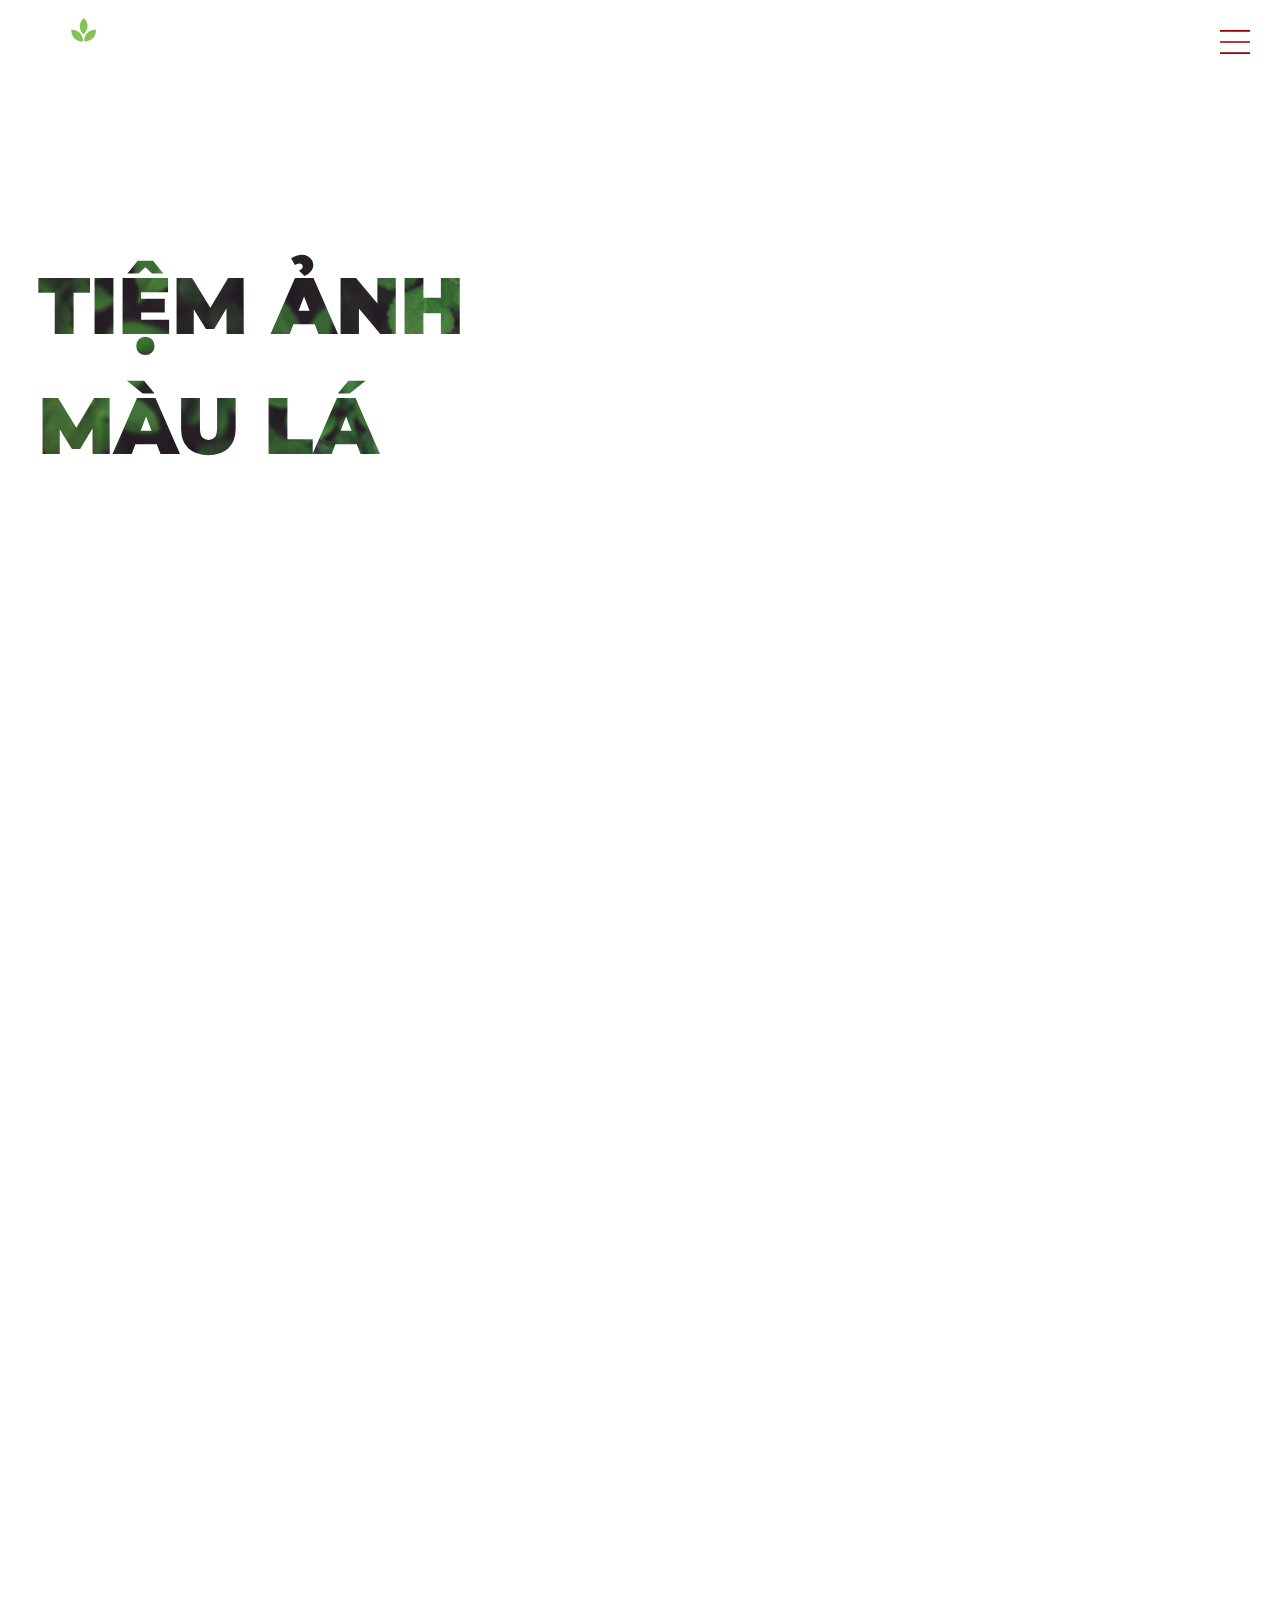
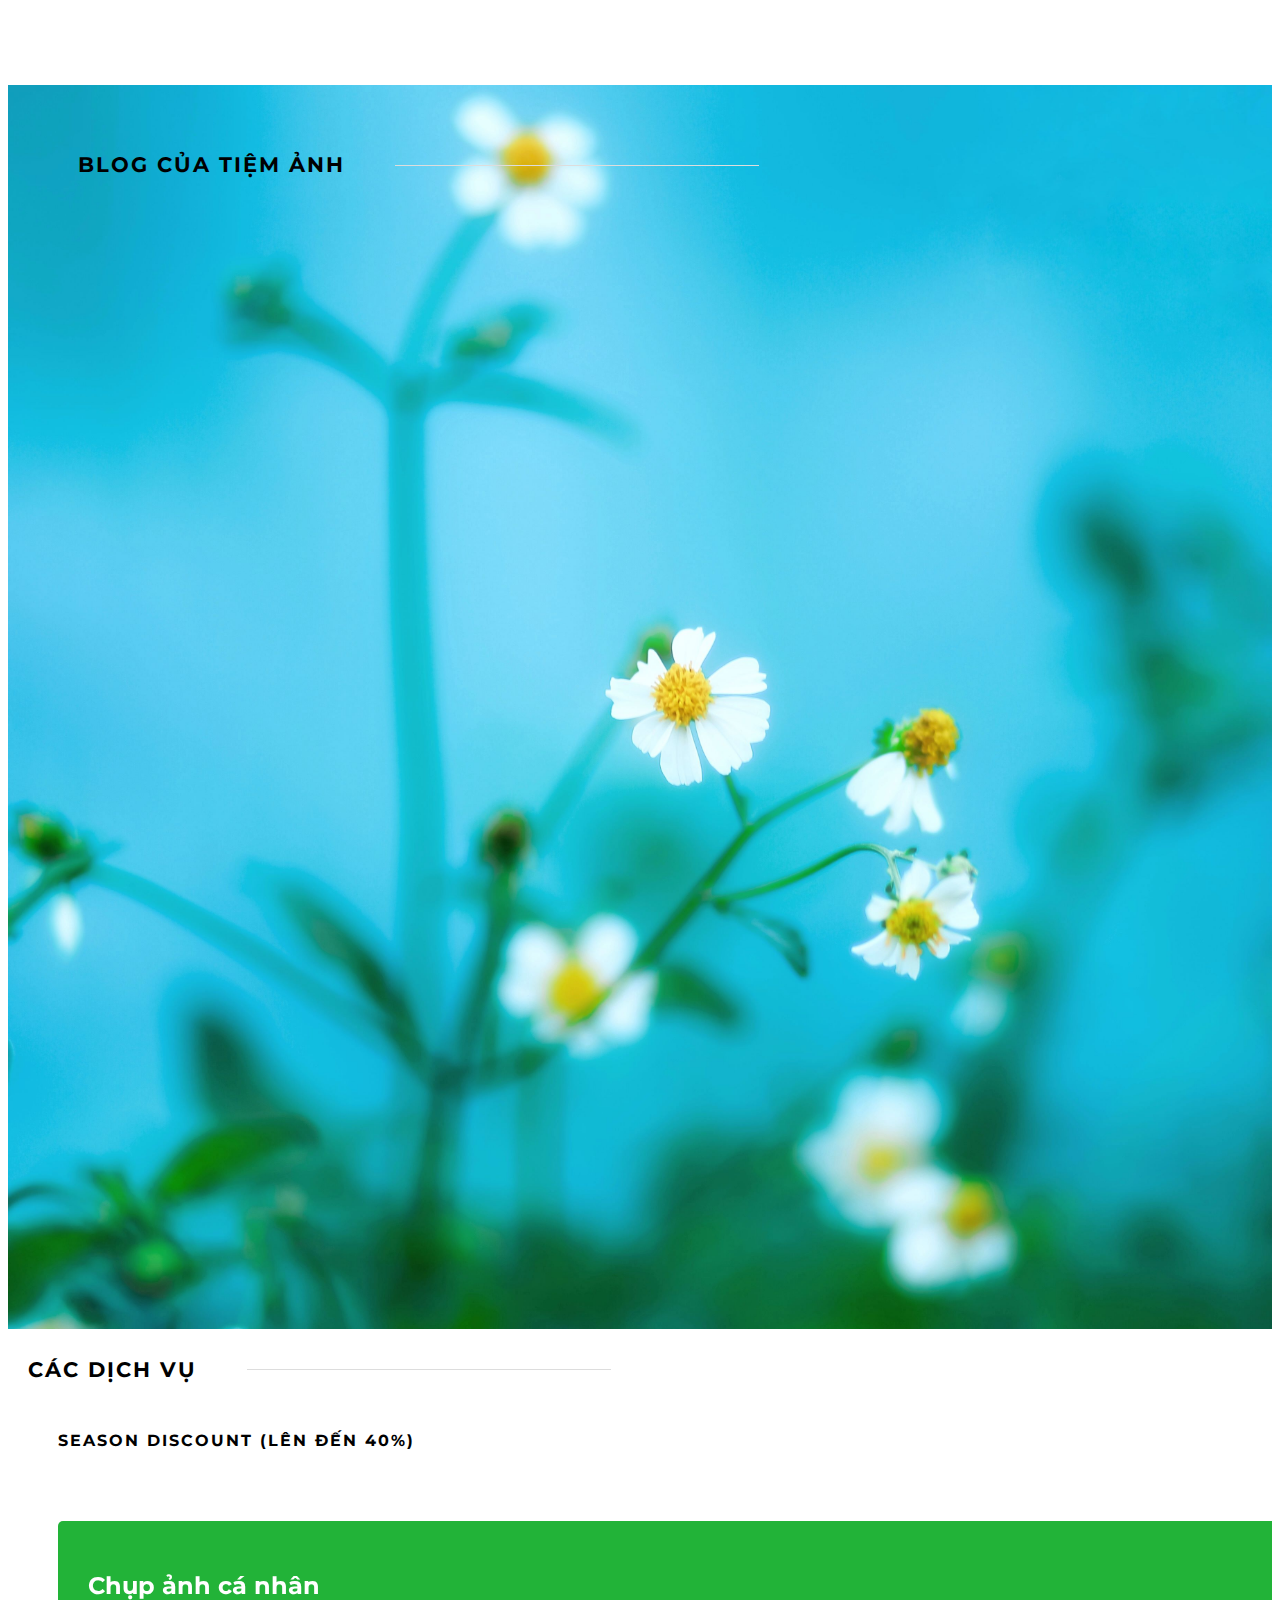
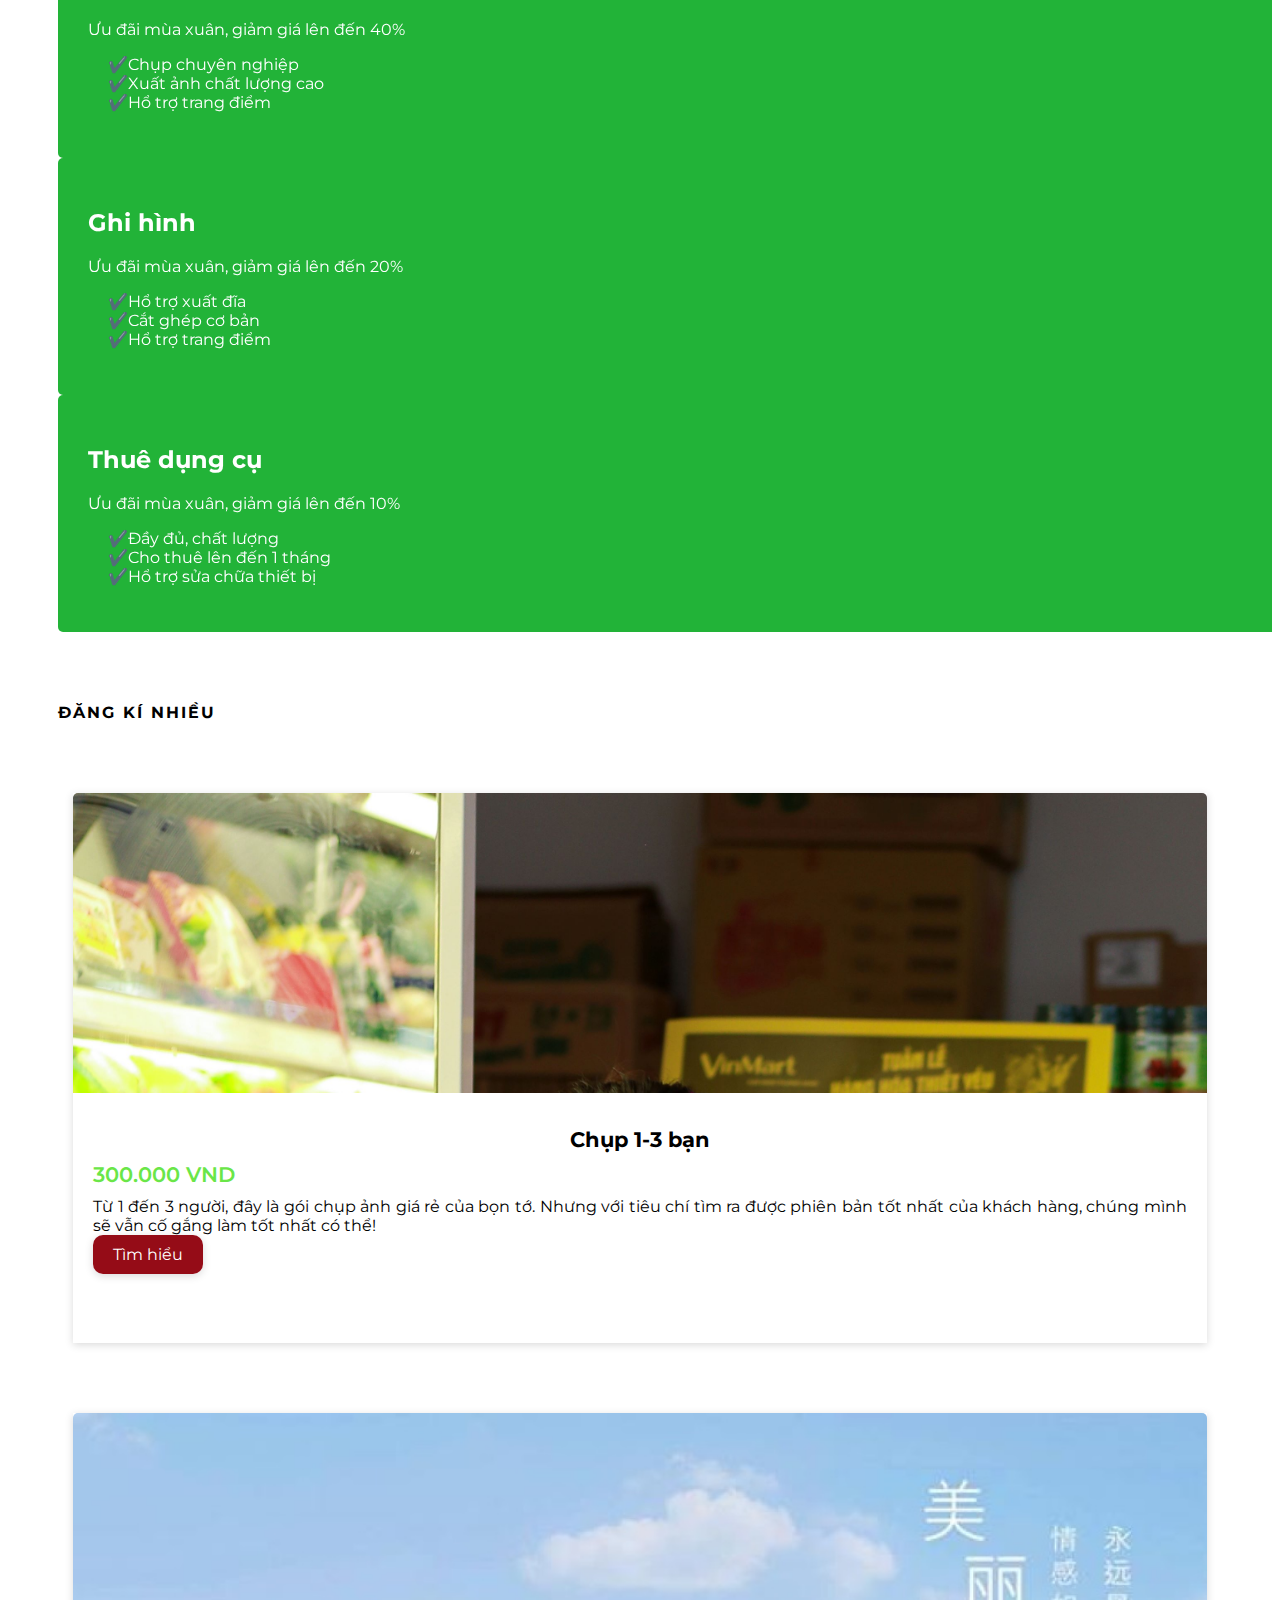
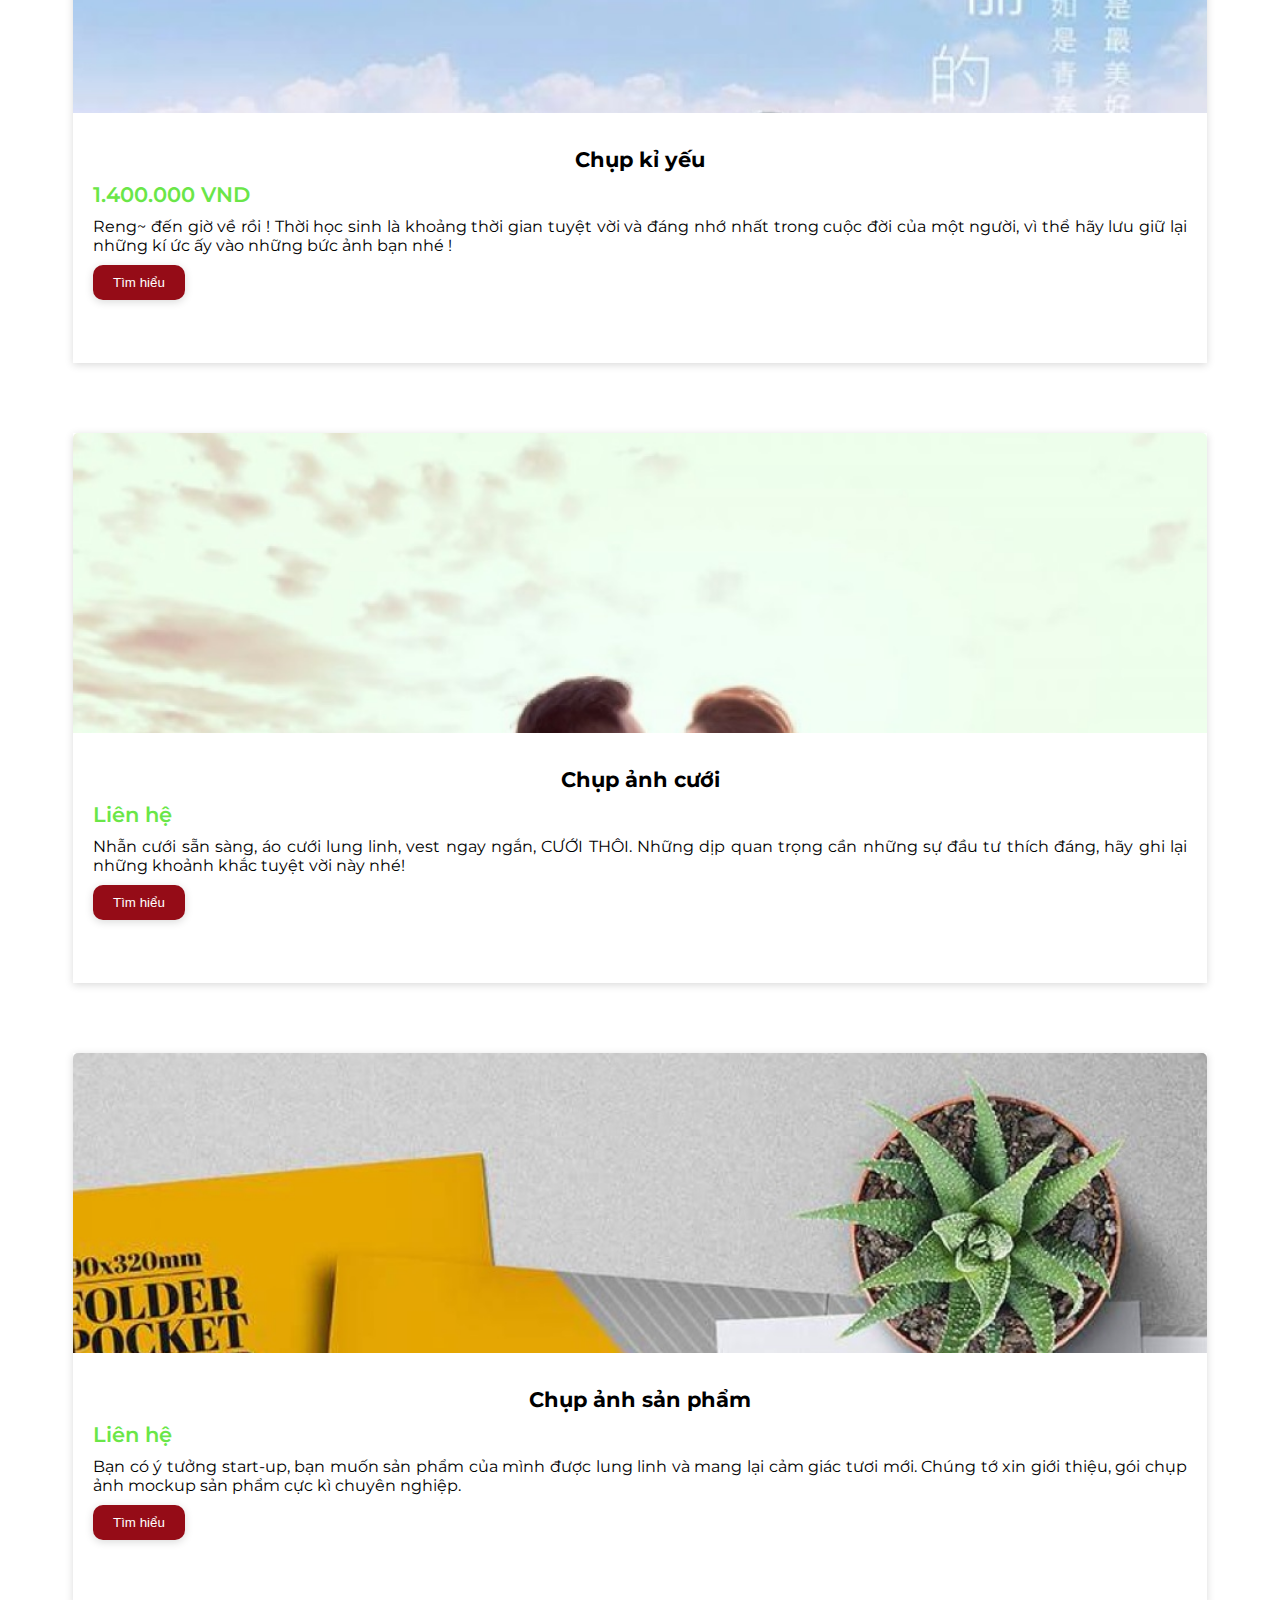
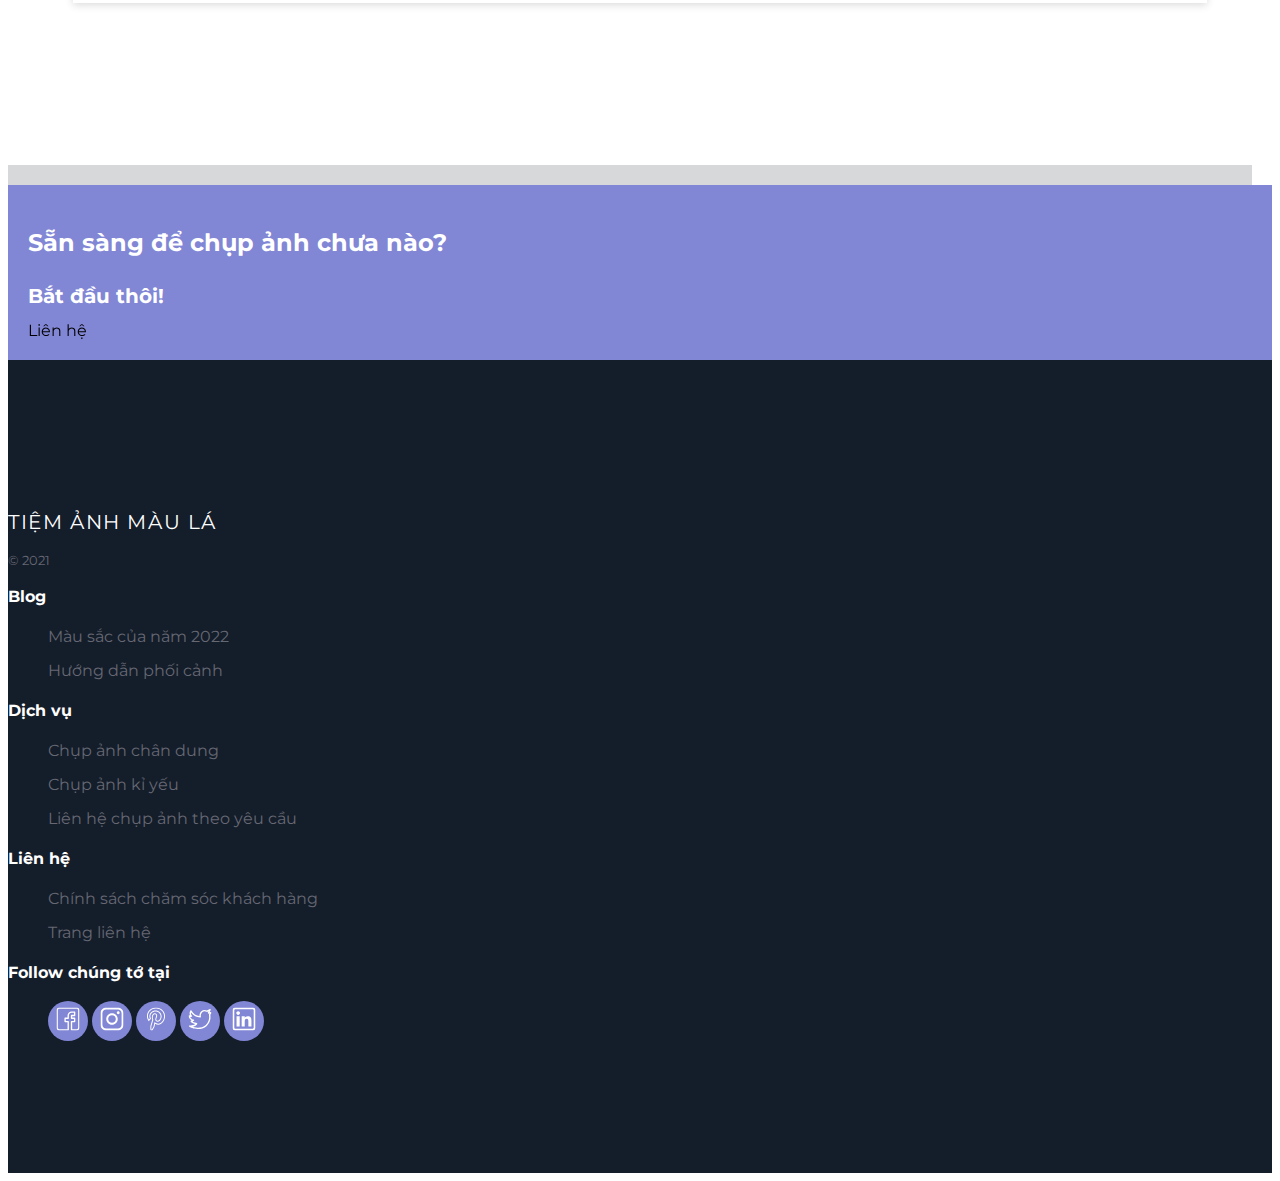
<file: index.html>
<!DOCTYPE html>
<html lang="en">

<head>
  <meta charset="UTF-8" />
  <meta http-equiv="X-UA-Compatible" content="IE=edge" />
  <meta name="viewport" content="width=device-width, initial-scale=1.0" />
  <link href="https://cdn.jsdelivr.net/npm/bootstrap@5.1.3/dist/css/bootstrap.min.css" rel="stylesheet"
    integrity="sha384-1BmE4kWBq78iYhFldvKuhfTAU6auU8tT94WrHftjDbrCEXSU1oBoqyl2QvZ6jIW3" crossorigin="anonymous" />
  <script src="https://cdn.jsdelivr.net/npm/bootstrap@5.1.3/dist/js/bootstrap.bundle.min.js"
    integrity="sha384-ka7Sk0Gln4gmtz2MlQnikT1wXgYsOg+OMhuP+IlRH9sENBO0LRn5q+8nbTov4+1p"
    crossorigin="anonymous"></script>
  <script src="https://code.jquery.com/jquery-3.6.0.min.js"
    integrity="sha256-/xUj+3OJU5yExlq6GSYGSHk7tPXikynS7ogEvDej/m4=" crossorigin="anonymous"></script>
  <link href="https://fonts.googleapis.com/css?family=Poppins:300,400,500&display=swap" rel="stylesheet" />

  <link href="https://unpkg.com/aos@2.3.1/dist/aos.css" rel="stylesheet" />
  <script src="https://unpkg.com/aos@2.3.1/dist/aos.js"></script>

  <link rel="shortcut icon" href="./src/svg/favicon.svg" type="image/x-icon" />
  <link rel="stylesheet" href="./styles/home.css" />
  <script src="./js/web-load.js"></script>

  <title>Tiệm ảnh màu lá | Home</title>
</head>

<body class="noselect position-relative" onload="loaded()">
  <!-- Loading -->
  <div class="loading-screen d-flex justify-content-center align-items-center">
    <div class="loader"></div>
  </div>
  <!-- Nav -->

  <button class="navbar-toggle d-block d-md-none" data-visible="false">
    <div class="navbar-button"></div>
  </button>
  <div class="navbar d-flex flex-column flex-md-row justify-content-between fixed-top" aria-visible="false">
    <a href="./index.html" class="navbar-brand">
      <img src="./src/svg/logo.svg" alt="" />
    </a>
    <ul class="navbar-list d-flex flex-column flex-md-row justify-content-center">
      <li class="navbar-item" current><a href="./index.html"> Trang chủ</a></li>
      <li class="navbar-item"><a href="./news.html"> Blog</a></li>
      <li class="navbar-item"><a href="./service.html"> Dịch vụ</a></li>
      <li class="navbar-item"><a href="./contact.html"> Liên hệ</a></li>
    </ul>
  </div>


  <div class="first-component row">
    <!-- Title -->
    <div class="col-sm-5 title-container d-flex flex-column justify-content-center" data-aos="fade-right">
      <span class="slider-subtitle text-center">Chào mừng đến với</span>
      <h1 class="slider-title text-center">Tiệm ảnh <br>màu lá</h1>
    </div>
    <div class="bgc col-sm-7 d-none d-sm-block">
    </div>
  </div>
  <!-- Second component -->
  <div class="second-component row">
    <div class="
          intro-container
          col-md-6
          d-flex
          flex-column
          justify-content-center
          align-items-center
        " data-aos="fade-up-right">
      <h1 class="intro-header">
        Chào mọi người, tụi mình là 4 thành viên của tiệm ảnh !
      </h1>
      <p class="team-intro text-justify">
        Tiệm ảnh màu lá là dịch vụ thuê chụp ảnh chất lượng với sự tham gia
        phối cảnh, trang điểm, chụp ảnh của bọn mình. Cho ra đời hàng trăm sản
        phẩm ảnh từ phong cảnh, chân dung đến phối cảnh sản phẩm. Chúng tớ sẵn
        sàng giúp bạn, nhóm của bạn hay sản phẩm của bạn được trở thành phiên
        bản tốt nhất của mình.
      </p>
    </div>
    <div class="authors col-md-6" data-aos="fade-up-left">
      <div class="slideshow-container">
        <!-- Full-width slides -->
        <div class="mySlides">
          <div class="author-img-wrap d-flex justify-content-center">
            <div class="author-image" id="author1"></div>
          </div>
          <p class="author">- Võ Chí Khánh</p>
        </div>
        <div class="mySlides">
          <div class="author-img-wrap d-flex justify-content-center">
            <div class="author-image" id="author2"></div>
          </div>
          <p class="author">- Nguyễn Đình Hùng</p>
        </div>

        <div class="mySlides">
          <div class="author-img-wrap d-flex justify-content-center">
            <div class="author-image" id="author3"></div>
          </div>
          <p class="author">- Đinh Trần Đăng Huy</p>
        </div>

        <div class="mySlides">
          <div class="author-img-wrap d-flex justify-content-center">
            <div class="author-image" id="author4"></div>
          </div>
          <p class="author">- Nguyễn Khánh Min</p>
        </div>

        <!-- Next/prev buttons -->
        <a class="prev" onclick="plusSlides(-1)">&#10094;</a>
        <a class="next" onclick="plusSlides(1)">&#10095;</a>
      </div>

      <!-- Dots/bullets/indicators -->
      <div class="dot-container">
        <span class="dot" onclick="currentSlide(1)"></span>
        <span class="dot" onclick="currentSlide(2)"></span>
        <span class="dot" onclick="currentSlide(3)"></span>
        <span class="dot" onclick="currentSlide(4)"></span>
      </div>
    </div>
  </div>

  <!-- Third component -->
  <div class="blog">
    <div class="read-more-wrap text-center mb-5">
      <h2 class="read-more text-white">Blog của tiệm ảnh
      </h2>
    </div>
    <div class="third-component row">
      <div class="third-cover-container col-md-6 d-flex justify-content-center">
        <div class="third-cover d-none d-md-block" data-aos="zoom-in-up"></div>
      </div>
      <div class="
          third-content
          col-md-6
          d-flex
          flex-column
          justify-content-between
          align-items-center
        ">
        <a href="./evergreen.html" class="single-post hvr-grow d-flex" data-aos="fade-right">
          <div class="latest-img"></div>
          <div class="post-info d-flex flex-column justify-content-between">
            <h3 class="post-header">
              Màu sắc nội thất nổi bậc năm 2022, Evergreen
            </h3>
            <p class="post-credit">Bởi Min lúc 23 Thg 12, 2021</p>
          </div>
        </a>
        <div class="single-post hvr-grow d-flex" data-aos="fade-left">
          <img
            src="[data-uri]"
            alt="" srcset="" />
          <div class="post-info d-flex flex-column justify-content-between">
            <h3 class="post-header">
              Bộ ảnh bãi biển Maldives trong xanh tuyệt đẹp
            </h3>
            <p class="post-credit">Bởi Min lúc 18 Thg 8, 2021</p>
          </div>
        </div>
        <div class="single-post hvr-grow d-flex" data-aos="fade-right">
          <img
            src="[data-uri]"
            alt="" srcset="" />
          <div class="post-info d-flex flex-column justify-content-between">
            <h3 class="post-header">
              Không gian triển lãm ảnh lớn nhất Sài Gòn
            </h3>
            <p class="post-credit">Bởi Huy lúc 10 Thg 8, 2021</p>
          </div>
        </div>
        <div class="single-post hvr-grow d-flex" data-aos="fade-left">
          <img
            src="[data-uri]"
            alt="" srcset="" />
          <div class="post-info d-flex flex-column justify-content-between">
            <h3 class="post-header">
              Bộ Mockup dựng sẳn cho kinh doanh đồ uống
            </h3>
            <p class="post-credit">Bởi Hùng lúc 5 Thg 8, 2021</p>
          </div>
        </div>
        <div class="single-post hvr-grow d-flex" data-aos="fade-right">
          <img
            src="[data-uri]"
            alt="" srcset="" />
          <div class="post-info d-flex flex-column justify-content-between">
            <h3 class="post-header">
              Studio chụp ảnh ma mị giữa lòng Hà Nội tấp nập
            </h3>
            <p class="post-credit">Bởi Khánh lúc 23 Thg 7, 2021</p>
          </div>
        </div>
      </div>
    </div>
  </div>
  <!-- Fourth component -->
  <div class="read-more-wrap text-center mb-5 mt-5">
    <h4 class="read-more ">Các dịch vụ
    </h4>
  </div>
  <div class="sale-intro">
    <h4>Season discount (Lên đến 40%)</h4>
  </div>
  <div class="fourth-component row justify-content-center">
    <a href="./potrait.html" class="ads-wrap col-md-4 mt-2">
      <div class="ads-content hvr-glow">
        <h2 class="ads-header">Chụp ảnh cá nhân</h2>
        <p class="description">Ưu đãi mùa xuân, giảm giá lên đến 40%</p>
        <ul>
          <li>Chụp chuyên nghiệp</li>
          <li>Xuất ảnh chất lượng cao</li>
          <li>Hổ trợ trang điểm</li>
        </ul>
      </div>
    </a>
    <a class="ads-wrap col-md-4 mt-2">
      <div class="ads-content hvr-glow">
        <h2 class="ads-header">Ghi hình</h2>
        <p class="description">Ưu đãi mùa xuân, giảm giá lên đến 20%</p>
        <ul>
          <li>Hổ trợ xuất đĩa</li>
          <li>Cắt ghép cơ bản</li>
          <li>Hổ trợ trang điểm</li>
        </ul>
      </div>
    </a>
    <a class="ads-wrap col-md-4 mt-2">
      <div class="ads-content hvr-glow">
        <h2 class="ads-header">Thuê dụng cụ</h2>
        <p class="description">Ưu đãi mùa xuân, giảm giá lên đến 10%</p>
        <ul>
          <li>Đầy đủ, chất lượng</li>
          <li>Cho thuê lên đến 1 tháng</li>
          <li>Hổ trợ sửa chữa thiết bị</li>
        </ul>
      </div>
    </a>
  </div>
  <!-- Fifth component -->
  <div class="service-most">
    <h4>Đăng kí nhiều</h4>
  </div>
  <div class="fifth-component">
    <div class="
          service-wrap
          row
        ">
      <div class="col-xl-3 col-sm-6 col-padding">
        <div class="service-item d-flex flex-column align-items-center">
          <div class="service-img"><img src="./src/img/all/p15.JPG" alt=""></div>
          <div class="service-content d-flex flex-column align-items-center">
            <h3 class="service-name">Chụp 1-3 bạn</h3>
            <div class="service-price">300.000 VND</div>
            <div class="service-description">Từ 1 đến 3 người, đây là gói chụp ảnh giá rẻ của bọn tớ. Nhưng với tiêu chí
              tìm ra được phiên bản tốt nhất của
              khách hàng, chúng mình sẽ vẫn cố gắng làm tốt nhất có thể!
            </div>
            <a href="./potrait.html" class="m-button mt-auto">Tìm hiểu</a>
          </div>
        </div>
      </div>
      <div class="col-xl-3 col-sm-6 col-padding">
        <div class="service-item d-flex flex-column align-items-center">
          <div class="service-img"><img src="./src/img/all/p40.jpg" alt=""></div>
          <div class="service-content d-flex flex-column align-items-center">
            <h3 class="service-name">Chụp kỉ yếu</h3>
            <div class="service-price">1.400.000 VND</div>
            <div class="service-description">Reng~ đến giờ về rồi ! Thời học sinh là khoảng thời gian tuyệt vời
              và đáng nhớ nhất trong cuộc đời của một người, vì thể hãy lưu giữ
              lại những kí ức ấy vào những bức ảnh bạn nhé !
            </div>
            <button class="m-button mt-auto">Tìm hiểu</button>
          </div>
        </div>
      </div>
      <div class="col-xl-3 col-sm-6 col-padding">
        <div class="service-item d-flex flex-column align-items-center">
          <div class="service-img"><img src="./src/img/all/p42.jpg" alt=""></div>
          <div class="service-content d-flex flex-column align-items-center">
            <h3 class="service-name">Chụp ảnh cưới</h3>
            <div class="service-price">Liên hệ</div>
            <div class="service-description">Nhẫn cưới sẵn sàng, áo cưới lung linh, vest ngay ngắn, CƯỚI THÔI.
              Những dịp quan trọng cần những sự đầu tư thích đáng, hãy ghi lại những khoảnh khắc tuyệt vời này nhé!
            </div>
            <button class="m-button mt-auto">Tìm hiểu</button>
          </div>
        </div>
      </div>
      <div class="col-xl-3 col-sm-6 col-padding">
        <div class="service-item d-flex flex-column align-items-center">
          <div class="service-img"><img src="./src/img/all/p39.jpg" alt=""></div>
          <div class="service-content d-flex flex-column align-items-center">
            <h3 class="service-name">Chụp ảnh sản phẩm</h3>
            <div class="service-price">Liên hệ</div>
            <div class="service-description">Bạn có ý tưởng start-up, bạn muốn sản phẩm của mình được lung linh
              và mang lại cảm giác tươi mới. Chúng tớ xin giới thiệu, gói chụp ảnh
              mockup sản phẩm cực kì chuyên nghiệp.
            </div>
            <button class="m-button mt-auto">Tìm hiểu</button>
          </div>
        </div>
      </div>
    </div>
  </div>

  <!-- Footer -->
  <footer class="footer">
    <div class="site-section">
      <div class="container">
        <div class="
              cta
              d-block d-md-flex
              align-items-center
              px-5
              justify-content-between
            ">
          <div>
            <h2 class="mb-0">Sẵn sàng để chụp ảnh chưa nào?</h2>
            <h3 class="text-dark">Bắt đầu thôi!</h3>
          </div>
          <div class="hvr-grow ml-auto">
            <a href="./contact.html" class="btn btn-dark rounded-0 py-3 px-5">Liên hệ</a>
          </div>
        </div>
        <div class="row text-center">
          <div class="col-sm">
            <a href="#" class="footer-logo">Tiệm ảnh màu lá</a>
            <p class="copyright">
              <small>&copy; 2021</small>
            </p>
          </div>
          <div class="col-sm">
            <h3>Blog</h3>
            <ul class="list-unstyled links">
              <li><a href="#">Màu sắc của năm 2022</a></li>
              <li><a href="#">Hướng dẫn phối cảnh</a></li>
            </ul>
          </div>
          <div class="col-sm">
            <h3>Dịch vụ</h3>
            <ul class="list-unstyled links">
              <li><a href="#">Chụp ảnh chân dung</a></li>
              <li><a href="#">Chụp ảnh kỉ yếu</a></li>
              <li><a href="#">Liên hệ chụp ảnh theo yêu cầu</a></li>
            </ul>
          </div>
          <div class="col-sm">
            <h3>Liên hệ</h3>
            <ul class="list-unstyled links">
              <li><a href="#">Chính sách chăm sóc khách hàng</a></li>
              <li><a href="./contact.html">Trang liên hệ</a></li>
            </ul>
          </div>
          <div class="col-md-3">
            <h3>Follow chúng tớ tại</h3>
            <ul class="list-unstyled social">
              <li>
                <a href="#"><span class="hvr-grow icon-facebook"><svg width="23" height="23" viewBox="0 0 23 23"
                      fill="none" xmlns="http://www.w3.org/2000/svg">
                      <g clip-path="url(#clip0_383_6)">
                        <path
                          d="M20.1988 0H2.80119C1.2566 0 0 1.2566 0 2.80119V20.1988C0 21.7434 1.2566 23 2.80119 23H11.7183C12.0934 23 12.3974 22.6959 12.3974 22.3209V14.0862C12.3974 13.7112 12.0934 13.4071 11.7183 13.4071H9.27722V11.474H11.7183C12.0934 11.474 12.3974 11.1699 12.3974 10.7949V8.046C12.3974 6.55837 13.6077 5.34808 15.0954 5.34808H17.4508V7.28121H15.0954C14.6737 7.28121 14.3306 7.62437 14.3306 8.04605V10.7949C14.3306 11.17 14.6347 11.474 15.0097 11.474H17.4508V13.4072H15.0097C14.6347 13.4072 14.3306 13.7112 14.3306 14.0863V22.3209C14.3306 22.696 14.6347 23 15.0097 23H20.1988C21.7434 23 23 21.7434 23 20.1988V2.80119C23 1.2566 21.7434 0 20.1988 0ZM21.6417 20.1988C21.6417 20.9945 20.9945 21.6418 20.1988 21.6418H15.6888H15.6888V14.7654H18.1299C18.5049 14.7654 18.809 14.4613 18.809 14.0862V10.7949C18.809 10.4199 18.5049 10.1158 18.1299 10.1158H15.6888V8.63947H18.1299C18.5049 8.63947 18.809 8.33539 18.809 7.96034V4.669C18.809 4.29395 18.5049 3.98987 18.1299 3.98987H15.0954C12.8588 3.98987 11.0392 5.80948 11.0392 8.04605V10.1158H8.59809C8.22304 10.1158 7.91896 10.4199 7.91896 10.7949V14.0862C7.91896 14.4613 8.22304 14.7654 8.59809 14.7654H11.0392V21.6417H2.80119C2.00554 21.6417 1.35821 20.9945 1.35821 20.1988V2.80119C1.35821 2.00554 2.00549 1.35821 2.80119 1.35821H20.1988C20.9944 1.35821 21.6417 2.00549 21.6417 2.80119V20.1988V20.1988Z"
                          fill="white" />
                      </g>
                      <defs>
                        <clipPath id="clip0_383_6">
                          <rect width="23" height="23" fill="white" />
                        </clipPath>
                      </defs>
                    </svg> </span></a>
              </li>
              <li>
                <a href="#"><span class="hvr-grow icon-instagram">
                    <svg width="23" height="23" viewBox="0 0 23 23" fill="none" xmlns="http://www.w3.org/2000/svg">
                      <path
                        d="M17.2496 0H5.74986C2.58772 0 0 2.58772 0 5.74986V17.2501C0 20.4114 2.58772 23 5.74986 23H17.2496C20.4117 23 22.9994 20.4114 22.9994 17.2501V5.74986C22.9994 2.58772 20.4117 0 17.2496 0ZM21.0827 17.2501C21.0827 19.3632 19.3638 21.0833 17.2496 21.0833H5.74986C3.6365 21.0833 1.91671 19.3632 1.91671 17.2501V5.74986C1.91671 3.63623 3.6365 1.91671 5.74986 1.91671H17.2496C19.3638 1.91671 21.0827 3.63623 21.0827 5.74986V17.2501Z"
                        fill="white" />
                      <path
                        d="M17.7304 6.70806C18.5243 6.70806 19.1679 6.06448 19.1679 5.27059C19.1679 4.4767 18.5243 3.83313 17.7304 3.83313C16.9365 3.83313 16.293 4.4767 16.293 5.27059C16.293 6.06448 16.9365 6.70806 17.7304 6.70806Z"
                        fill="white" />
                      <path
                        d="M11.4999 5.74988C8.32362 5.74988 5.75 8.32378 5.75 11.4997C5.75 14.6745 8.32362 17.2502 11.4999 17.2502C14.6752 17.2502 17.2497 14.6745 17.2497 11.4997C17.2497 8.32378 14.6752 5.74988 11.4999 5.74988ZM11.4999 15.3335C9.38302 15.3335 7.66671 13.6171 7.66671 11.4997C7.66671 9.38234 9.38302 7.66659 11.4999 7.66659C13.6167 7.66659 15.333 9.38234 15.333 11.4997C15.333 13.6171 13.6167 15.3335 11.4999 15.3335Z"
                        fill="white" />
                    </svg> </span></a>
              </li>
              <li>
                <a href="#"><span class="hvr-grow icon-pinterest"><svg width="23" height="23" viewBox="0 0 23 23"
                      fill="none" xmlns="http://www.w3.org/2000/svg">
                      <g clip-path="url(#clip0_383_50)">
                        <path
                          d="M7.11442 22.9999C6.43002 22.9967 5.87608 22.4426 5.87268 21.7582L5.89723 18.455L7.79345 12.2891C7.48754 11.6628 7.33252 10.9735 7.34076 10.2766C7.34076 7.56067 8.49075 5.87234 10.3382 5.87234C11.6289 5.87234 12.7239 6.93057 12.7239 8.17841C12.7242 8.40439 12.6912 8.62894 12.626 8.84525L11.7879 11.6223C11.7592 11.7302 11.7447 11.8411 11.745 11.9527C11.745 13.1517 13.0174 13.2128 13.2744 13.2128C14.8342 13.2128 16.1493 11.1941 16.1493 8.80851C16.1493 6.11087 13.8432 3.91483 11.011 3.91483C8.17893 3.91483 5.87268 6.11087 5.87268 8.80851C5.87053 9.55295 6.04669 10.2872 6.38665 10.9495L6.5517 11.2676L4.18452 13.6409L3.85406 13.1456C2.93955 11.7923 2.4496 10.197 2.44727 8.56389C2.44727 3.84154 6.50887 0 11.5004 0C16.4919 0 20.5535 3.84154 20.5535 8.56389C20.5535 13.2862 17.4828 17.1276 13.7025 17.1276C12.6194 17.1233 11.5594 16.8138 10.644 16.2346L9.98948 19.3604L8.18502 22.3944C7.9594 22.7704 7.55295 23.0001 7.11442 22.9999V22.9999ZM6.85152 18.6692V21.7582C6.84579 21.8813 6.92643 21.9917 7.04525 22.0241C7.16424 22.0564 7.28951 22.0017 7.34686 21.8928L9.06584 18.9994L10.0078 14.528L10.6257 15.0233C11.5493 15.7574 12.6137 16.1489 13.7025 16.1489C16.9385 16.1489 19.5749 12.7479 19.5749 8.56389C19.5749 4.3797 15.9536 0.978663 11.5004 0.978663C7.04722 0.978663 3.42593 4.3797 3.42593 8.56389C3.427 9.7981 3.7451 11.0112 4.34958 12.0871L5.36498 11.0717C5.05297 10.3581 4.89258 9.58735 4.89402 8.80851C4.89402 5.57252 7.64058 2.93617 11.011 2.93617C14.3816 2.93617 17.1281 5.57252 17.1281 8.80851C17.1281 11.7753 15.397 14.1914 13.2744 14.1914C12.0692 14.1914 10.7664 13.4941 10.7664 11.9527C10.7656 11.7502 10.7925 11.5484 10.8459 11.3531V11.3409L11.69 8.56389C11.7275 8.4388 11.7459 8.30887 11.745 8.17841C11.745 7.46892 11.0905 6.851 10.3382 6.851C8.46029 6.851 8.31961 9.47535 8.31961 10.2766C8.31029 10.8771 8.45778 11.4696 8.74774 11.9954L8.85168 12.1789L6.85152 18.6692Z"
                          fill="white" />
                      </g>
                      <defs>
                        <clipPath id="clip0_383_50">
                          <rect width="23" height="23" fill="white" />
                        </clipPath>
                      </defs>
                    </svg> </span></a>
              </li>
              <li>
                <a href="#"><span class="hvr-grow icon-twitter"><svg width="23" height="23" viewBox="0 0 23 23"
                      fill="none" xmlns="http://www.w3.org/2000/svg">
                      <path
                        d="M22.8984 4.92064C22.7624 4.69945 22.5135 4.57407 22.2545 4.59653L21.1077 4.69644L22.2039 2.48659C22.3344 2.22339 22.2829 1.90629 22.0757 1.69798C21.8684 1.48968 21.5516 1.43658 21.2878 1.56578L18.3864 2.98671C16.5939 2.04038 14.3544 2.32128 12.8134 3.72504C11.5273 4.89661 10.8513 6.6983 10.9773 8.495C7.61587 8.15808 4.77052 6.23403 3.08801 3.12516C2.97638 2.91892 2.76709 2.78402 2.53318 2.76744C2.29883 2.75113 2.07305 2.85499 1.93352 3.04353C0.889984 4.45327 0.816762 6.38618 1.63483 7.97637C1.40933 7.91941 1.16935 7.84233 0.903236 7.75342C0.675257 7.67719 0.423919 7.72602 0.240952 7.88199C0.0579855 8.03796 -0.0299715 8.27834 0.00915545 8.51557C0.332863 10.4781 1.47729 11.9864 3.28513 12.8792C3.04974 12.9612 2.80954 13.0278 2.5653 13.0787C2.32263 13.1292 2.12615 13.3068 2.05135 13.5431C1.97656 13.7794 2.03504 14.0377 2.2044 14.2187C3.50628 15.6103 5.38689 16.2952 6.72269 16.6238C5.20388 17.8132 3.56437 18.0122 1.18198 17.9304C0.906201 17.9221 0.652123 18.0774 0.536179 18.3274C0.420281 18.5774 0.465248 18.8726 0.650461 19.0767C1.64359 20.1714 5.26187 21.4058 9.0655 21.4983C9.21595 21.502 9.3694 21.504 9.52609 21.504C12.1967 21.5039 15.7263 20.9314 18.2598 18.398C20.1773 16.4804 21.3768 14.2729 21.8246 11.837C22.1863 9.86952 21.9577 8.29402 21.8479 7.53681C21.8398 7.48115 21.8311 7.42208 21.8241 7.37042L22.8969 5.64137C23.0337 5.4208 23.0343 5.14184 22.8984 4.92064ZM20.4903 7.73375C20.6938 9.13639 21.3131 13.4047 17.2898 17.428C14.9512 19.7666 11.5448 20.1865 9.09883 20.1271C7.01172 20.0763 5.14485 19.6771 3.7918 19.2219C4.34116 19.1545 4.83071 19.0505 5.29283 18.9069C6.56677 18.5109 7.643 17.7984 8.67971 16.6646C8.85253 16.4757 8.90563 16.2062 8.81753 15.9658C8.72944 15.7254 8.51471 15.554 8.26073 15.5215C7.60671 15.4377 5.64155 15.1069 4.09408 14.0394C4.54002 13.8571 4.97011 13.6288 5.38078 13.3564C5.60607 13.2069 5.72259 12.9391 5.67821 12.6724C5.63387 12.4057 5.43707 12.1899 5.17553 12.1213C3.90896 11.7893 2.38036 11.0463 1.67549 9.3876C2.12561 9.46648 2.61503 9.48557 3.13702 9.36855C3.37897 9.31437 3.57286 9.13379 3.64401 8.89624C3.71521 8.65869 3.65268 8.4012 3.48045 8.22286C2.6034 7.31445 2.27542 6.00533 2.55681 4.88511C3.47834 6.23192 4.64582 7.36539 5.98341 8.20341C7.69453 9.27547 9.69167 9.86795 11.759 9.9166C11.9694 9.92105 12.1712 9.82922 12.3051 9.66625C12.439 9.50332 12.4905 9.28782 12.4447 9.08195C12.089 7.48295 12.5963 5.77834 13.7372 4.73916C14.9204 3.66125 16.6692 3.49774 17.9897 4.34178C18.1914 4.47066 18.4458 4.48508 18.6608 4.37978L20.0777 3.68583L19.336 5.18088C19.2258 5.40302 19.2441 5.66734 19.3839 5.87214C19.5236 6.07693 19.7626 6.19063 20.01 6.16894L21.0092 6.08192L20.5489 6.82381C20.3944 7.07281 20.4264 7.29374 20.4903 7.73375Z"
                        fill="white" />
                    </svg> </span></a>
              </li>
              <li>
                <a href="#"><span class="hvr-grow icon-linkedin"><svg width="23" height="23" viewBox="0 0 23 23"
                      fill="none" xmlns="http://www.w3.org/2000/svg">
                      <g clip-path="url(#clip0_383_71)">
                        <path
                          d="M7.18785 19.002H4.04332V8.84961H7.18785V19.002ZM7.5016 5.61506C7.5016 4.59853 6.67686 3.77344 5.66086 3.77344C4.64099 3.77344 3.81836 4.59853 3.81836 5.61506C3.81836 6.63194 4.64099 7.45703 5.66086 7.45703C6.67686 7.45703 7.5016 6.63194 7.5016 5.61506ZM18.957 13.4165C18.957 10.6912 18.3813 8.66992 15.1976 8.66992C13.6678 8.66992 12.6409 9.435 12.2217 10.2306H12.2188V8.84961H9.16406V19.002H12.2188V13.9612C12.2188 12.6411 12.5548 11.3623 14.1911 11.3623C15.8051 11.3623 15.8574 12.8719 15.8574 14.0451V19.002H18.957V13.4165ZM23 20.3047V2.69531C23 1.20903 21.791 0 20.3047 0H2.69531C1.20903 0 0 1.20903 0 2.69531V20.3047C0 21.791 1.20903 23 2.69531 23H20.3047C21.791 23 23 21.791 23 20.3047V20.3047ZM20.3047 1.79688C20.8001 1.79688 21.2031 2.19994 21.2031 2.69531V20.3047C21.2031 20.8001 20.8001 21.2031 20.3047 21.2031H2.69531C2.19994 21.2031 1.79688 20.8001 1.79688 20.3047V2.69531C1.79688 2.19994 2.19994 1.79688 2.69531 1.79688H20.3047Z"
                          fill="white" />
                      </g>
                      <defs>
                        <clipPath id="clip0_383_71">
                          <rect width="23" height="23" fill="white" />
                        </clipPath>
                      </defs>
                    </svg> </span></a>
              </li>
            </ul>
          </div>
        </div>
      </div>
    </div>
  </footer>

  <script src="./js/slider.js"></script>
  <script src="./js/nav-scroll.js"></script>
  <script>
    $(document).ready(function () {
      AOS.init();
    });
  </script>
</body>

</html>
</file>
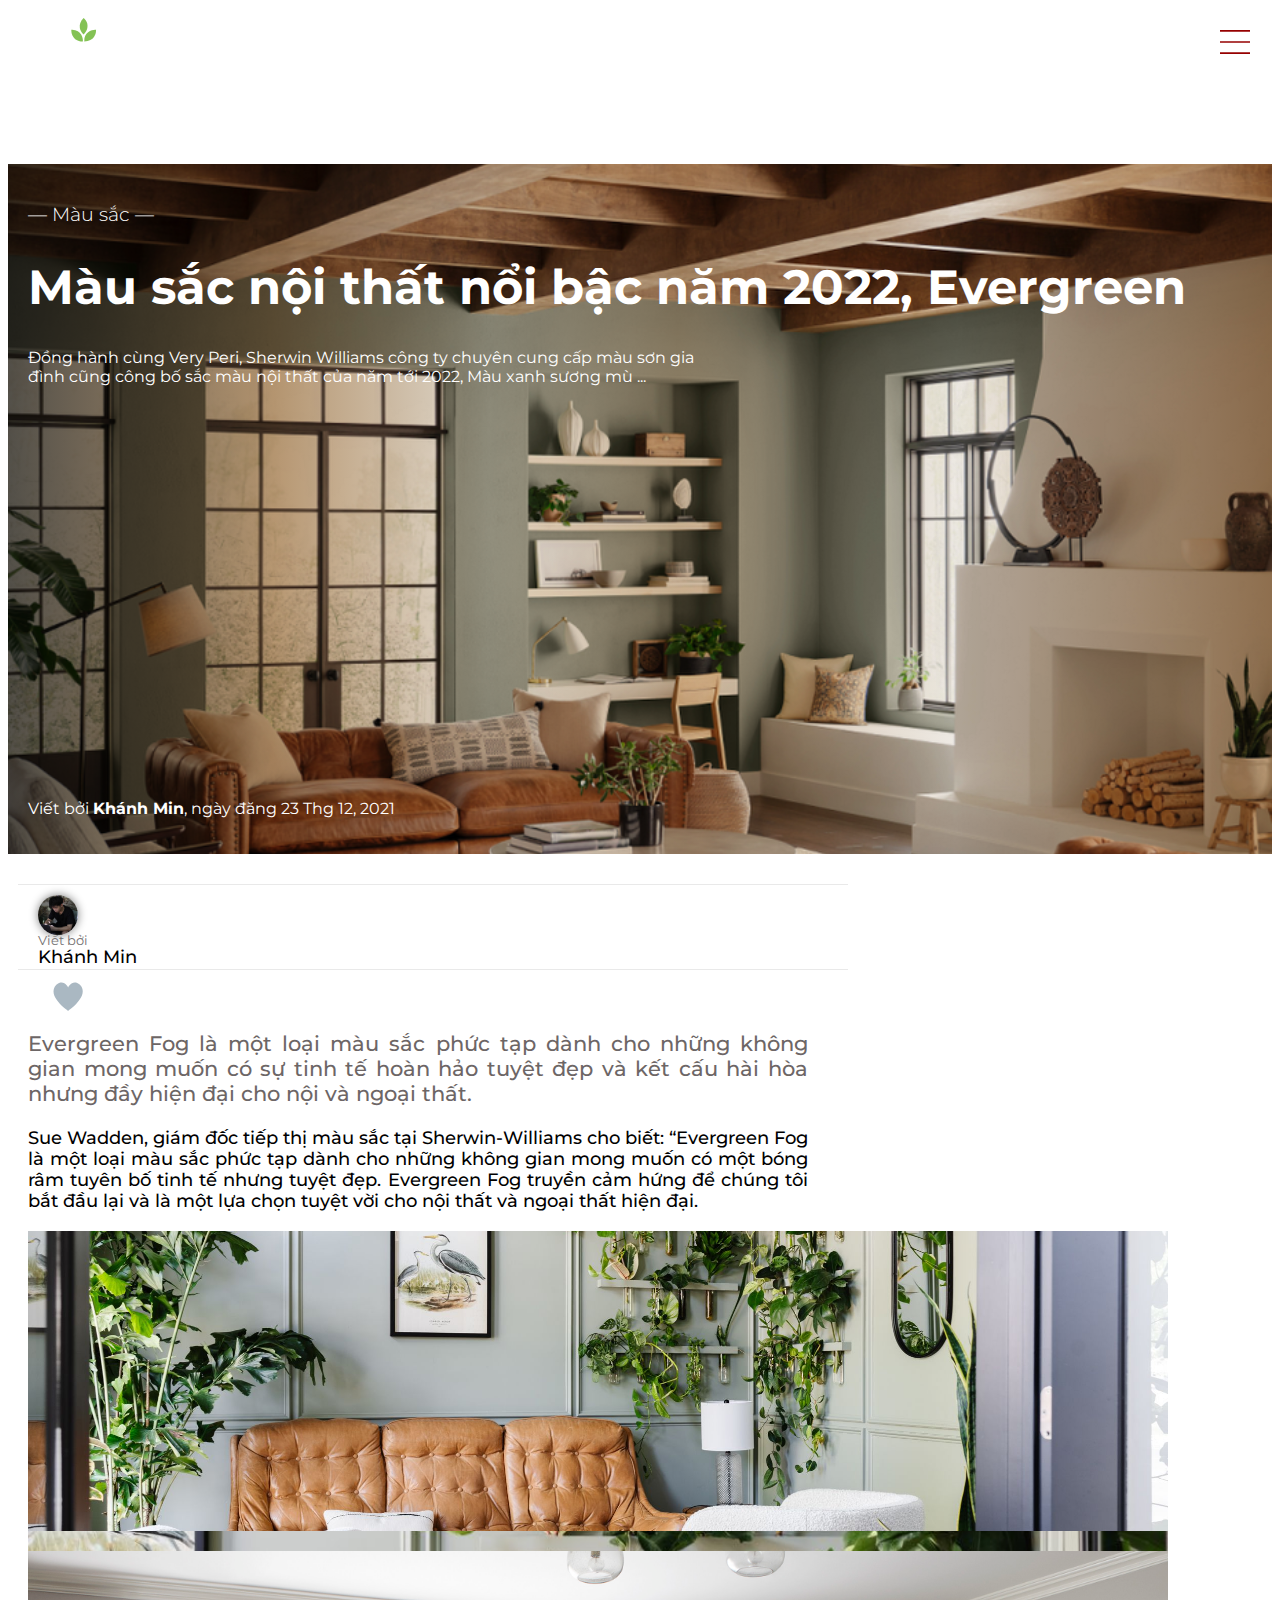
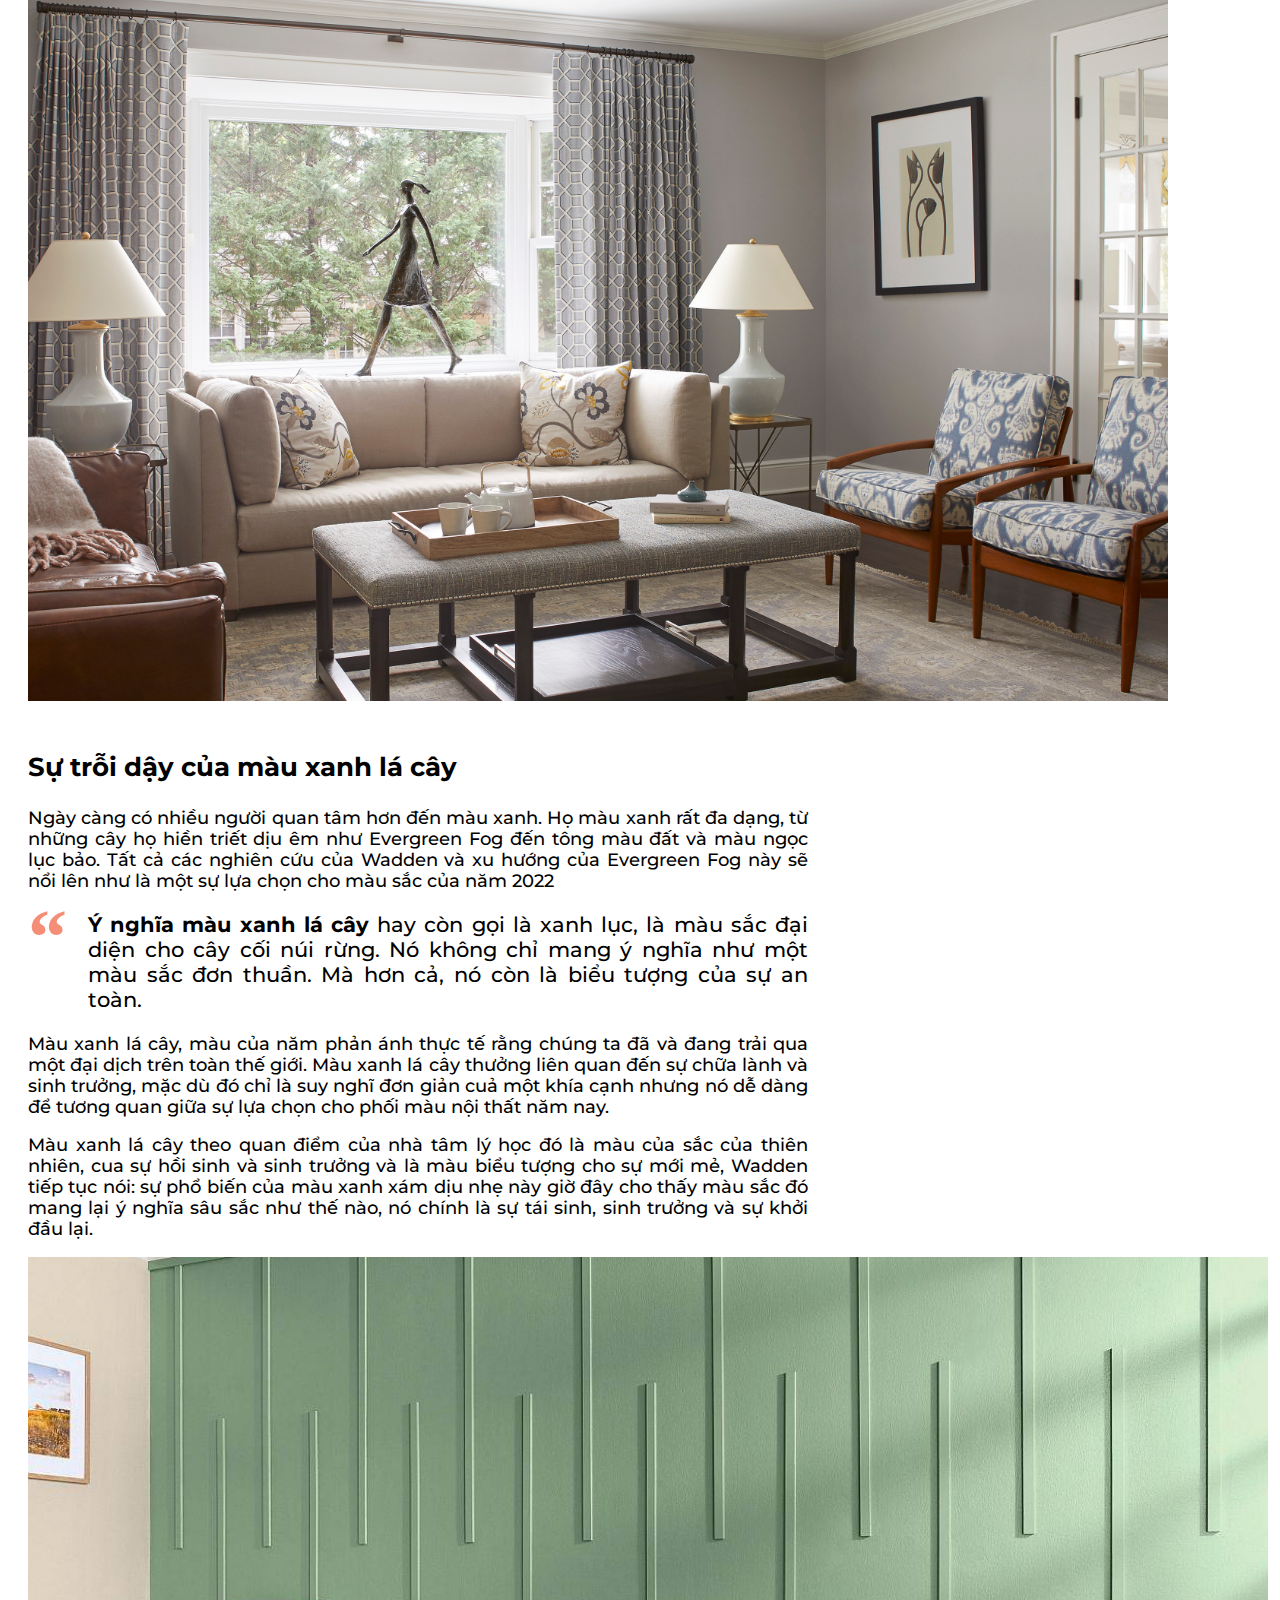
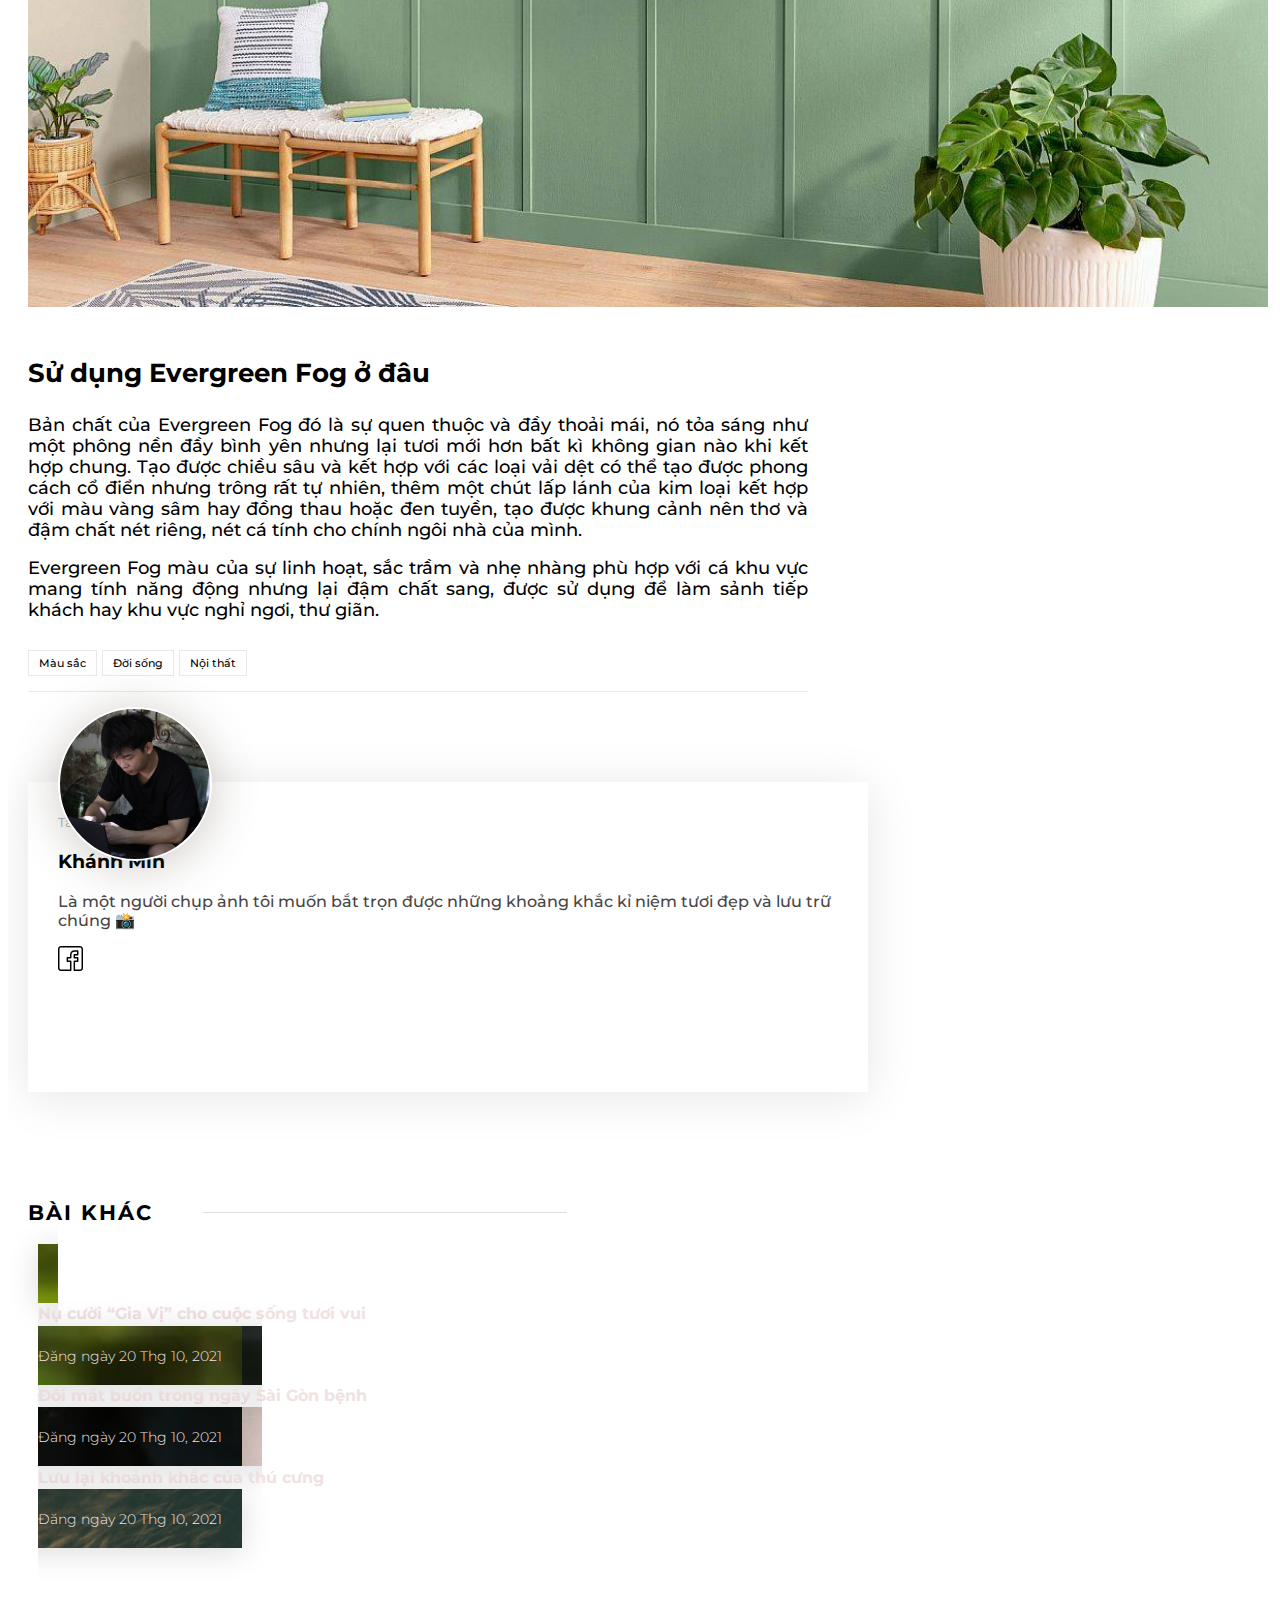
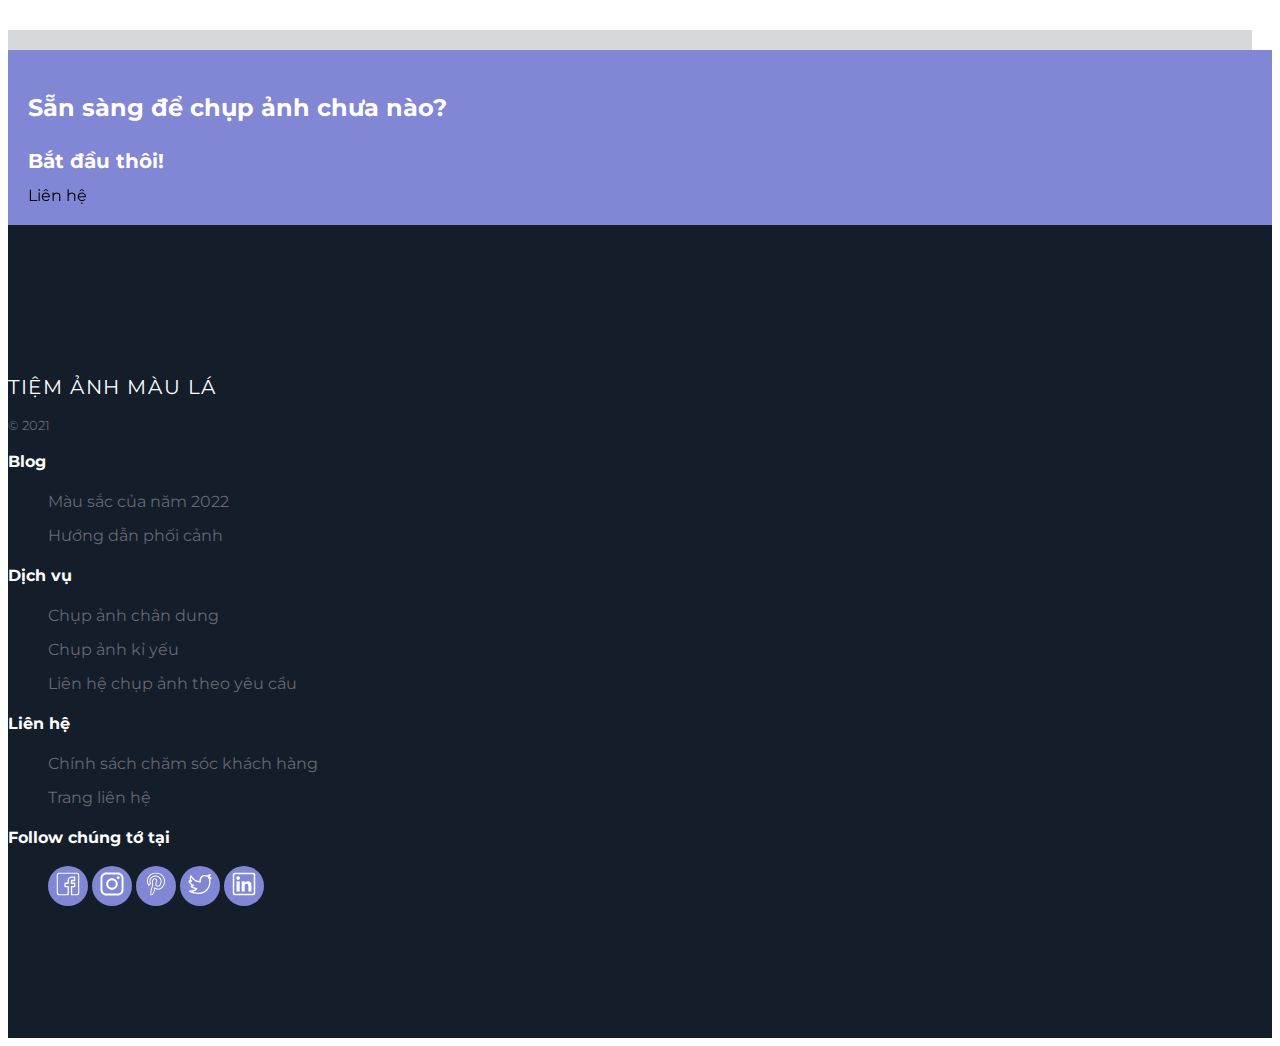
<file: evergreen.html>
<!DOCTYPE html>
<html lang="en">

<head>
  <meta charset="UTF-8" />
  <meta http-equiv="X-UA-Compatible" content="IE=edge" />
  <meta name="viewport" content="width=device-width, initial-scale=1.0" />
  <link href="https://cdn.jsdelivr.net/npm/bootstrap@5.1.3/dist/css/bootstrap.min.css" rel="stylesheet"
    integrity="sha384-1BmE4kWBq78iYhFldvKuhfTAU6auU8tT94WrHftjDbrCEXSU1oBoqyl2QvZ6jIW3" crossorigin="anonymous" />
  <script src="https://cdn.jsdelivr.net/npm/bootstrap@5.1.3/dist/js/bootstrap.bundle.min.js"
    integrity="sha384-ka7Sk0Gln4gmtz2MlQnikT1wXgYsOg+OMhuP+IlRH9sENBO0LRn5q+8nbTov4+1p"
    crossorigin="anonymous"></script>
  <script src="https://code.jquery.com/jquery-3.6.0.min.js"
    integrity="sha256-/xUj+3OJU5yExlq6GSYGSHk7tPXikynS7ogEvDej/m4=" crossorigin="anonymous"></script>
  <link href="https://fonts.googleapis.com/css?family=Poppins:300,400,500&display=swap" rel="stylesheet" />


  <link rel="shortcut icon" href="./src/svg/favicon.svg" type="image/x-icon" />
  <link rel="stylesheet" href="./styles/evergreen.css" />
  <script src="./js/web-load.js"></script>

  <title>
    Tiệm ảnh màu lá | Màu sắc nội thất nổi bậc năm 2022, Evergreen
  </title>
</head>

<body onload="loaded()" class="noselect">
  <!-- Loading -->
  <div class="loading-screen d-flex justify-content-center align-items-center">
    <div class="loader"></div>
  </div>
  <!-- Navbar -->
  <button class="navbar-toggle d-block d-md-none" data-visible="false">
    <div class="navbar-button"></div>
  </button>
  <div class="navbar d-flex flex-column flex-md-row justify-content-between fixed-top" aria-visible="false">
    <a href="./index.html" class="navbar-brand">
      <img src="./src/svg/logo.svg" alt="" />
    </a>
    <ul class="navbar-list d-flex flex-column flex-md-row justify-content-center">
      <li class="navbar-item"><a href="./index.html"> Trang chủ</a></li>
      <li class="navbar-item" current><a href="./news.html"> Blog</a></li>
      <li class="navbar-item"><a href="./service.html"> Dịch vụ</a></li>
      <li class="navbar-item"><a href="./contact.html"> Liên hệ</a></li>
    </ul>
  </div>

  <!-- First component -->
  <div class="
        first-component
        text-center
        d-flex
        flex-column
        justify-content-center
        align-items-center
      ">
    <h3 class="firstnews-subtitle">— Màu sắc —</h3>
    <h1 class="firstnews-header" data-aos="fade-up">
      Màu sắc nội thất nổi bậc năm 2022, Evergreen
    </h1>
    <p class="firstnews-description" data-aos="fade-up">
      Đồng hành cùng Very Peri, Sherwin Williams công ty chuyên cung cấp màu
      sơn gia đình cũng công bố sắc màu nội thất của năm tới 2022, Màu xanh
      sương mù ...
    </p>
    <p class="firstnews-credit" data-aos="fade-in">
      Viết bởi <b>Khánh Min</b>, ngày đăng 23 Thg 12, 2021
    </p>
  </div>
  <!-- News view -->
  <div class="
        news-view
        d-flex
        flex-column
        align-items-center
        justify-content-center
      ">
    <!-- Second component -->
    <div class="
          second-component
          mt-5
          d-flex
          flex-row
          justify-content-between
          align-items-center
        ">
      <div class="author-wrap d-flex justify-content-between align-items-center">
        <div class="author-image" id="author4"></div>
        <div class="author-credit">
          <p style="color: #747171; font-size: 0.8rem">
            Viết bởi<br /><span style="color: #000; font-weight: 500; font-size: 1.1rem">Khánh Min</span>
          </p>
        </div>
      </div>
      <div class="emotion">
        <input type="checkbox" id="checkbox" />
        <label for="checkbox">
          <svg id="heart-svg" viewBox="467 392 58 57" xmlns="http://www.w3.org/2000/svg">
            <g id="Group" fill="none" fill-rule="evenodd" transform="translate(467 392)">
              <path
                d="M29.144 20.773c-.063-.13-4.227-8.67-11.44-2.59C7.63 28.795 28.94 43.256 29.143 43.394c.204-.138 21.513-14.6 11.44-25.213-7.214-6.08-11.377 2.46-11.44 2.59z"
                id="heart" fill="#AAB8C2" />
              <circle id="main-circ" fill="#E2264D" opacity="0" cx="29.5" cy="29.5" r="1.5" />

              <g id="grp7" opacity="0" transform="translate(7 6)">
                <circle id="oval1" fill="#9CD8C3" cx="2" cy="6" r="2" />
                <circle id="oval2" fill="#8CE8C3" cx="5" cy="2" r="2" />
              </g>

              <g id="grp6" opacity="0" transform="translate(0 28)">
                <circle id="oval1" fill="#CC8EF5" cx="2" cy="7" r="2" />
                <circle id="oval2" fill="#91D2FA" cx="3" cy="2" r="2" />
              </g>

              <g id="grp3" opacity="0" transform="translate(52 28)">
                <circle id="oval2" fill="#9CD8C3" cx="2" cy="7" r="2" />
                <circle id="oval1" fill="#8CE8C3" cx="4" cy="2" r="2" />
              </g>

              <g id="grp2" opacity="0" transform="translate(44 6)">
                <circle id="oval2" fill="#CC8EF5" cx="5" cy="6" r="2" />
                <circle id="oval1" fill="#CC8EF5" cx="2" cy="2" r="2" />
              </g>

              <g id="grp5" opacity="0" transform="translate(14 50)">
                <circle id="oval1" fill="#91D2FA" cx="6" cy="5" r="2" />
                <circle id="oval2" fill="#91D2FA" cx="2" cy="2" r="2" />
              </g>

              <g id="grp4" opacity="0" transform="translate(35 50)">
                <circle id="oval1" fill="#F48EA7" cx="6" cy="5" r="2" />
                <circle id="oval2" fill="#F48EA7" cx="2" cy="2" r="2" />
              </g>

              <g id="grp1" opacity="0" transform="translate(24)">
                <circle id="oval1" fill="#9FC7FA" cx="2.5" cy="3" r="2" />
                <circle id="oval2" fill="#9FC7FA" cx="7.5" cy="2" r="2" />
              </g>
            </g>
          </svg>
        </label>
      </div>
    </div>
  </div>
  <!-- Main article, Thirth component -->
  <div class="
        third-component
        article-container
        d-flex
        align-items-center
        justify-content-center
      ">
    <div class="
          article
          d-flex
          flex-column
          align-items-center
          justify-content-center
        ">
      <p class="nor-em">
        Evergreen Fog là một loại màu sắc phức tạp dành cho những không gian
        mong muốn có sự tinh tế hoàn hảo tuyệt đẹp và kết cấu hài hòa nhưng
        đầy hiện đại cho nội và ngoại thất.
      </p>
      <p>
        Sue Wadden, giám đốc tiếp thị màu sắc tại Sherwin-Williams cho biết:
        “Evergreen Fog là một loại màu sắc phức tạp dành cho những không gian
        mong muốn có một bóng râm tuyên bố tinh tế nhưng tuyệt đẹp. Evergreen
        Fog truyền cảm hứng để chúng tôi bắt đầu lại và là một lựa chọn tuyệt
        vời cho nội thất và ngoại thất hiện đại.
      </p>
      <div class="pic-box d-flex justify-content-center">
        <div class="col">
          <div class="pic" id="pic1"></div>
        </div>
        <div class="col">
          <div class="pic" id="pic2"></div>
        </div>
      </div>
      <div class="pic-box d-flex justify-content-center" style="height: 750px">
        <div class="col">
          <div class="pic" id="pic3"></div>
        </div>
      </div>
      <h3>Sự trỗi dậy của màu xanh lá cây</h3>
      <p>
        Ngày càng có nhiều người quan tâm hơn đến màu xanh. Họ màu xanh rất đa
        dạng, từ những cây họ hiền triết dịu êm như Evergreen Fog đến tông màu
        đất và màu ngọc lục bảo. Tất cả các nghiên cứu của Wadden và xu hướng
        của Evergreen Fog này sẽ nổi lên như là một sự lựa chọn cho màu sắc
        của năm 2022
      </p>
      <p class="quote">
        <b>Ý nghĩa màu xanh lá cây</b> hay còn gọi là xanh lục, là màu sắc đại
        diện cho cây cối núi rừng. Nó không chỉ mang ý nghĩa như một màu sắc
        đơn thuần. Mà hơn cả, nó còn là biểu tượng của sự an toàn.
      </p>
      <p>
        Màu xanh lá cây, màu của năm phản ánh thực tế rằng chúng ta đã và đang
        trải qua một đại dịch trên toàn thế giới. Màu xanh lá cây thưởng liên
        quan đến sự chữa lành và sinh trưởng, mặc dù đó chỉ là suy nghĩ đơn
        giản cuả một khía cạnh nhưng nó dễ dàng để tương quan giữa sự lựa chọn
        cho phối màu nội thất năm nay.
      </p>
      <p>
        Màu xanh lá cây theo quan điểm của nhà tâm lý học đó là màu của sắc
        của thiên nhiên, cua sự hồi sinh và sinh trưởng và là màu biểu tượng
        cho sự mới mẻ, Wadden tiếp tục nói: sự phổ biến của màu xanh xám dịu
        nhẹ này giờ đây cho thấy màu sắc đó mang lại ý nghĩa sâu sắc như thế
        nào, nó chính là sự tái sinh, sinh trưởng và sự khởi đầu lại.
      </p>
      <div class="fullwidth-pic" id="fullpic1"></div>
      <h3>Sử dụng Evergreen Fog ở đâu</h3>
      <p>
        Bản chất của Evergreen Fog đó là sự quen thuộc và đầy thoải mái, nó
        tỏa sáng như một phông nền đầy bình yên nhưng lại tươi mới hơn bất kì
        không gian nào khi kết hợp chung. Tạo được chiều sâu và kết hợp với
        các loại vải dệt có thể tạo được phong cách cổ điển nhưng trông rất tự
        nhiên, thêm một chút lấp lánh của kim loại kết hợp với màu vàng sâm
        hay đồng thau hoặc đen tuyền, tạo được khung cảnh nên thơ và đậm chất
        nét riêng, nét cá tính cho chính ngôi nhà của mình.
      </p>
      <p>
        Evergreen Fog màu của sự linh hoạt, sắc trầm và nhẹ nhàng phù hợp với
        cá khu vực mang tính năng động nhưng lại đậm chất sang, được sử dụng
        để làm sảnh tiếp khách hay khu vực nghỉ ngơi, thư giãn.
      </p>
      <!-- Article tag -->
      <div class="article-tag d-flex">
        <span class="tag">Màu sắc</span>
        <span class="tag">Đời sống</span>
        <span class="tag">Nội thất</span>
      </div>
    </div>
  </div>

  <!-- About athour -->
  <div class="author-about-wrap d-flex justify-content-center align-items-center">
    <div class="
          author-about
          flex-column
          d-flex
          justify-content-center
          align-items-center
        " data-aos="fade-in">
      <div class="author-img" id="author-about"></div>
      <span class="author-tag">Tác giả</span>
      <h3>Khánh Min</h3>
      <p class="content text-center mt-3">
        Là một người chụp ảnh tôi muốn bắt trọn được những khoảng khắc kỉ niệm
        tươi đẹp và lưu trữ chúng 📸
      </p>
      <div class="author-link">
        <a href="https://www.facebook.com/min.nguyen.2503"><img src="./src/svg/facebook.svg" width="25" height="25"
            alt="fb" /></a>
      </div>
    </div>
  </div>

  <!-- Read more -->
  <div class="read-more-wrap text-center mb-3">
    <h4 class="read-more ">Bài khác
    </h4>
  </div>

  <!-- Fourth component -->
  <div class="fourth-component container">
    <div class="row justify-content-center align-items-center">
      <a href="" id="more-news1"
        class="hvr-grow align-items-center more-news col-sm-5 col-md-3 d-flex flex-column justify-content-end">
        <h4 class="news-title text-center">Nụ cười “Gia Vị” cho cuộc sống tươi vui</h4>
        <span class="news-date">Đăng ngày 20 Thg 10, 2021</span>
      </a>
      <a href="" id="more-news2"
        class="hvr-grow align-items-center more-news col-sm-5 col-md-3 d-flex flex-column justify-content-end">
        <h4 class="news-title text-center">Đôi mắt buồn trong ngày Sài Gòn bệnh</h4>
        <span class="news-date">Đăng ngày 20 Thg 10, 2021</span>
      </a>
      <a href="" id="more-news3"
        class="hvr-grow align-items-center more-news col-md-3 d-md-flex flex-column justify-content-end d-none">
        <h4 class="news-title text-center">Lưu lại khoảnh khắc của thú cưng</h4>
        <span class="news-date">Đăng ngày 20 Thg 10, 2021</span>
      </a>
    </div>
  </div>

  <!-- Footer -->
  <footer class="footer">
    <div class="site-section">
      <div class="container">
        <div class="
              cta
              d-block d-md-flex
              align-items-center
              px-5
              justify-content-between
            ">
          <div>
            <h2 class="mb-0">Sẵn sàng để chụp ảnh chưa nào?</h2>
            <h3 class="text-dark">Bắt đầu thôi!</h3>
          </div>
          <div class="hvr-grow ml-auto">
            <a href="./contact.html" class="btn btn-dark rounded-0 py-3 px-5">Liên hệ</a>
          </div>
        </div>
        <div class="row text-center">
          <div class="col-sm">
            <a href="#" class="footer-logo">Tiệm ảnh màu lá</a>
            <p class="copyright">
              <small>&copy; 2021</small>
            </p>
          </div>
          <div class="col-sm">
            <h3>Blog</h3>
            <ul class="list-unstyled links">
              <li><a href="#">Màu sắc của năm 2022</a></li>
              <li><a href="#">Hướng dẫn phối cảnh</a></li>
            </ul>
          </div>
          <div class="col-sm">
            <h3>Dịch vụ</h3>
            <ul class="list-unstyled links">
              <li><a href="#">Chụp ảnh chân dung</a></li>
              <li><a href="#">Chụp ảnh kỉ yếu</a></li>
              <li><a href="#">Liên hệ chụp ảnh theo yêu cầu</a></li>
            </ul>
          </div>
          <div class="col-sm">
            <h3>Liên hệ</h3>
            <ul class="list-unstyled links">
              <li><a href="#">Chính sách chăm sóc khách hàng</a></li>
              <li><a href="./contact.html">Trang liên hệ</a></li>
            </ul>
          </div>
          <div class="col-md-3">
            <h3>Follow chúng tớ tại</h3>
            <ul class="list-unstyled social">
              <li>
                <a href="#"><span class="hvr-grow icon-facebook"><svg width="23" height="23" viewBox="0 0 23 23"
                      fill="none" xmlns="http://www.w3.org/2000/svg">
                      <g clip-path="url(#clip0_383_6)">
                        <path
                          d="M20.1988 0H2.80119C1.2566 0 0 1.2566 0 2.80119V20.1988C0 21.7434 1.2566 23 2.80119 23H11.7183C12.0934 23 12.3974 22.6959 12.3974 22.3209V14.0862C12.3974 13.7112 12.0934 13.4071 11.7183 13.4071H9.27722V11.474H11.7183C12.0934 11.474 12.3974 11.1699 12.3974 10.7949V8.046C12.3974 6.55837 13.6077 5.34808 15.0954 5.34808H17.4508V7.28121H15.0954C14.6737 7.28121 14.3306 7.62437 14.3306 8.04605V10.7949C14.3306 11.17 14.6347 11.474 15.0097 11.474H17.4508V13.4072H15.0097C14.6347 13.4072 14.3306 13.7112 14.3306 14.0863V22.3209C14.3306 22.696 14.6347 23 15.0097 23H20.1988C21.7434 23 23 21.7434 23 20.1988V2.80119C23 1.2566 21.7434 0 20.1988 0ZM21.6417 20.1988C21.6417 20.9945 20.9945 21.6418 20.1988 21.6418H15.6888H15.6888V14.7654H18.1299C18.5049 14.7654 18.809 14.4613 18.809 14.0862V10.7949C18.809 10.4199 18.5049 10.1158 18.1299 10.1158H15.6888V8.63947H18.1299C18.5049 8.63947 18.809 8.33539 18.809 7.96034V4.669C18.809 4.29395 18.5049 3.98987 18.1299 3.98987H15.0954C12.8588 3.98987 11.0392 5.80948 11.0392 8.04605V10.1158H8.59809C8.22304 10.1158 7.91896 10.4199 7.91896 10.7949V14.0862C7.91896 14.4613 8.22304 14.7654 8.59809 14.7654H11.0392V21.6417H2.80119C2.00554 21.6417 1.35821 20.9945 1.35821 20.1988V2.80119C1.35821 2.00554 2.00549 1.35821 2.80119 1.35821H20.1988C20.9944 1.35821 21.6417 2.00549 21.6417 2.80119V20.1988V20.1988Z"
                          fill="white" />
                      </g>
                      <defs>
                        <clipPath id="clip0_383_6">
                          <rect width="23" height="23" fill="white" />
                        </clipPath>
                      </defs>
                    </svg> </span></a>
              </li>
              <li>
                <a href="#"><span class="hvr-grow icon-instagram">
                    <svg width="23" height="23" viewBox="0 0 23 23" fill="none" xmlns="http://www.w3.org/2000/svg">
                      <path
                        d="M17.2496 0H5.74986C2.58772 0 0 2.58772 0 5.74986V17.2501C0 20.4114 2.58772 23 5.74986 23H17.2496C20.4117 23 22.9994 20.4114 22.9994 17.2501V5.74986C22.9994 2.58772 20.4117 0 17.2496 0ZM21.0827 17.2501C21.0827 19.3632 19.3638 21.0833 17.2496 21.0833H5.74986C3.6365 21.0833 1.91671 19.3632 1.91671 17.2501V5.74986C1.91671 3.63623 3.6365 1.91671 5.74986 1.91671H17.2496C19.3638 1.91671 21.0827 3.63623 21.0827 5.74986V17.2501Z"
                        fill="white" />
                      <path
                        d="M17.7304 6.70806C18.5243 6.70806 19.1679 6.06448 19.1679 5.27059C19.1679 4.4767 18.5243 3.83313 17.7304 3.83313C16.9365 3.83313 16.293 4.4767 16.293 5.27059C16.293 6.06448 16.9365 6.70806 17.7304 6.70806Z"
                        fill="white" />
                      <path
                        d="M11.4999 5.74988C8.32362 5.74988 5.75 8.32378 5.75 11.4997C5.75 14.6745 8.32362 17.2502 11.4999 17.2502C14.6752 17.2502 17.2497 14.6745 17.2497 11.4997C17.2497 8.32378 14.6752 5.74988 11.4999 5.74988ZM11.4999 15.3335C9.38302 15.3335 7.66671 13.6171 7.66671 11.4997C7.66671 9.38234 9.38302 7.66659 11.4999 7.66659C13.6167 7.66659 15.333 9.38234 15.333 11.4997C15.333 13.6171 13.6167 15.3335 11.4999 15.3335Z"
                        fill="white" />
                    </svg> </span></a>
              </li>
              <li>
                <a href="#"><span class="hvr-grow icon-pinterest"><svg width="23" height="23" viewBox="0 0 23 23"
                      fill="none" xmlns="http://www.w3.org/2000/svg">
                      <g clip-path="url(#clip0_383_50)">
                        <path
                          d="M7.11442 22.9999C6.43002 22.9967 5.87608 22.4426 5.87268 21.7582L5.89723 18.455L7.79345 12.2891C7.48754 11.6628 7.33252 10.9735 7.34076 10.2766C7.34076 7.56067 8.49075 5.87234 10.3382 5.87234C11.6289 5.87234 12.7239 6.93057 12.7239 8.17841C12.7242 8.40439 12.6912 8.62894 12.626 8.84525L11.7879 11.6223C11.7592 11.7302 11.7447 11.8411 11.745 11.9527C11.745 13.1517 13.0174 13.2128 13.2744 13.2128C14.8342 13.2128 16.1493 11.1941 16.1493 8.80851C16.1493 6.11087 13.8432 3.91483 11.011 3.91483C8.17893 3.91483 5.87268 6.11087 5.87268 8.80851C5.87053 9.55295 6.04669 10.2872 6.38665 10.9495L6.5517 11.2676L4.18452 13.6409L3.85406 13.1456C2.93955 11.7923 2.4496 10.197 2.44727 8.56389C2.44727 3.84154 6.50887 0 11.5004 0C16.4919 0 20.5535 3.84154 20.5535 8.56389C20.5535 13.2862 17.4828 17.1276 13.7025 17.1276C12.6194 17.1233 11.5594 16.8138 10.644 16.2346L9.98948 19.3604L8.18502 22.3944C7.9594 22.7704 7.55295 23.0001 7.11442 22.9999V22.9999ZM6.85152 18.6692V21.7582C6.84579 21.8813 6.92643 21.9917 7.04525 22.0241C7.16424 22.0564 7.28951 22.0017 7.34686 21.8928L9.06584 18.9994L10.0078 14.528L10.6257 15.0233C11.5493 15.7574 12.6137 16.1489 13.7025 16.1489C16.9385 16.1489 19.5749 12.7479 19.5749 8.56389C19.5749 4.3797 15.9536 0.978663 11.5004 0.978663C7.04722 0.978663 3.42593 4.3797 3.42593 8.56389C3.427 9.7981 3.7451 11.0112 4.34958 12.0871L5.36498 11.0717C5.05297 10.3581 4.89258 9.58735 4.89402 8.80851C4.89402 5.57252 7.64058 2.93617 11.011 2.93617C14.3816 2.93617 17.1281 5.57252 17.1281 8.80851C17.1281 11.7753 15.397 14.1914 13.2744 14.1914C12.0692 14.1914 10.7664 13.4941 10.7664 11.9527C10.7656 11.7502 10.7925 11.5484 10.8459 11.3531V11.3409L11.69 8.56389C11.7275 8.4388 11.7459 8.30887 11.745 8.17841C11.745 7.46892 11.0905 6.851 10.3382 6.851C8.46029 6.851 8.31961 9.47535 8.31961 10.2766C8.31029 10.8771 8.45778 11.4696 8.74774 11.9954L8.85168 12.1789L6.85152 18.6692Z"
                          fill="white" />
                      </g>
                      <defs>
                        <clipPath id="clip0_383_50">
                          <rect width="23" height="23" fill="white" />
                        </clipPath>
                      </defs>
                    </svg> </span></a>
              </li>
              <li>
                <a href="#"><span class="hvr-grow icon-twitter"><svg width="23" height="23" viewBox="0 0 23 23"
                      fill="none" xmlns="http://www.w3.org/2000/svg">
                      <path
                        d="M22.8984 4.92064C22.7624 4.69945 22.5135 4.57407 22.2545 4.59653L21.1077 4.69644L22.2039 2.48659C22.3344 2.22339 22.2829 1.90629 22.0757 1.69798C21.8684 1.48968 21.5516 1.43658 21.2878 1.56578L18.3864 2.98671C16.5939 2.04038 14.3544 2.32128 12.8134 3.72504C11.5273 4.89661 10.8513 6.6983 10.9773 8.495C7.61587 8.15808 4.77052 6.23403 3.08801 3.12516C2.97638 2.91892 2.76709 2.78402 2.53318 2.76744C2.29883 2.75113 2.07305 2.85499 1.93352 3.04353C0.889984 4.45327 0.816762 6.38618 1.63483 7.97637C1.40933 7.91941 1.16935 7.84233 0.903236 7.75342C0.675257 7.67719 0.423919 7.72602 0.240952 7.88199C0.0579855 8.03796 -0.0299715 8.27834 0.00915545 8.51557C0.332863 10.4781 1.47729 11.9864 3.28513 12.8792C3.04974 12.9612 2.80954 13.0278 2.5653 13.0787C2.32263 13.1292 2.12615 13.3068 2.05135 13.5431C1.97656 13.7794 2.03504 14.0377 2.2044 14.2187C3.50628 15.6103 5.38689 16.2952 6.72269 16.6238C5.20388 17.8132 3.56437 18.0122 1.18198 17.9304C0.906201 17.9221 0.652123 18.0774 0.536179 18.3274C0.420281 18.5774 0.465248 18.8726 0.650461 19.0767C1.64359 20.1714 5.26187 21.4058 9.0655 21.4983C9.21595 21.502 9.3694 21.504 9.52609 21.504C12.1967 21.5039 15.7263 20.9314 18.2598 18.398C20.1773 16.4804 21.3768 14.2729 21.8246 11.837C22.1863 9.86952 21.9577 8.29402 21.8479 7.53681C21.8398 7.48115 21.8311 7.42208 21.8241 7.37042L22.8969 5.64137C23.0337 5.4208 23.0343 5.14184 22.8984 4.92064ZM20.4903 7.73375C20.6938 9.13639 21.3131 13.4047 17.2898 17.428C14.9512 19.7666 11.5448 20.1865 9.09883 20.1271C7.01172 20.0763 5.14485 19.6771 3.7918 19.2219C4.34116 19.1545 4.83071 19.0505 5.29283 18.9069C6.56677 18.5109 7.643 17.7984 8.67971 16.6646C8.85253 16.4757 8.90563 16.2062 8.81753 15.9658C8.72944 15.7254 8.51471 15.554 8.26073 15.5215C7.60671 15.4377 5.64155 15.1069 4.09408 14.0394C4.54002 13.8571 4.97011 13.6288 5.38078 13.3564C5.60607 13.2069 5.72259 12.9391 5.67821 12.6724C5.63387 12.4057 5.43707 12.1899 5.17553 12.1213C3.90896 11.7893 2.38036 11.0463 1.67549 9.3876C2.12561 9.46648 2.61503 9.48557 3.13702 9.36855C3.37897 9.31437 3.57286 9.13379 3.64401 8.89624C3.71521 8.65869 3.65268 8.4012 3.48045 8.22286C2.6034 7.31445 2.27542 6.00533 2.55681 4.88511C3.47834 6.23192 4.64582 7.36539 5.98341 8.20341C7.69453 9.27547 9.69167 9.86795 11.759 9.9166C11.9694 9.92105 12.1712 9.82922 12.3051 9.66625C12.439 9.50332 12.4905 9.28782 12.4447 9.08195C12.089 7.48295 12.5963 5.77834 13.7372 4.73916C14.9204 3.66125 16.6692 3.49774 17.9897 4.34178C18.1914 4.47066 18.4458 4.48508 18.6608 4.37978L20.0777 3.68583L19.336 5.18088C19.2258 5.40302 19.2441 5.66734 19.3839 5.87214C19.5236 6.07693 19.7626 6.19063 20.01 6.16894L21.0092 6.08192L20.5489 6.82381C20.3944 7.07281 20.4264 7.29374 20.4903 7.73375Z"
                        fill="white" />
                    </svg> </span></a>
              </li>
              <li>
                <a href="#"><span class="hvr-grow icon-linkedin"><svg width="23" height="23" viewBox="0 0 23 23"
                      fill="none" xmlns="http://www.w3.org/2000/svg">
                      <g clip-path="url(#clip0_383_71)">
                        <path
                          d="M7.18785 19.002H4.04332V8.84961H7.18785V19.002ZM7.5016 5.61506C7.5016 4.59853 6.67686 3.77344 5.66086 3.77344C4.64099 3.77344 3.81836 4.59853 3.81836 5.61506C3.81836 6.63194 4.64099 7.45703 5.66086 7.45703C6.67686 7.45703 7.5016 6.63194 7.5016 5.61506ZM18.957 13.4165C18.957 10.6912 18.3813 8.66992 15.1976 8.66992C13.6678 8.66992 12.6409 9.435 12.2217 10.2306H12.2188V8.84961H9.16406V19.002H12.2188V13.9612C12.2188 12.6411 12.5548 11.3623 14.1911 11.3623C15.8051 11.3623 15.8574 12.8719 15.8574 14.0451V19.002H18.957V13.4165ZM23 20.3047V2.69531C23 1.20903 21.791 0 20.3047 0H2.69531C1.20903 0 0 1.20903 0 2.69531V20.3047C0 21.791 1.20903 23 2.69531 23H20.3047C21.791 23 23 21.791 23 20.3047V20.3047ZM20.3047 1.79688C20.8001 1.79688 21.2031 2.19994 21.2031 2.69531V20.3047C21.2031 20.8001 20.8001 21.2031 20.3047 21.2031H2.69531C2.19994 21.2031 1.79688 20.8001 1.79688 20.3047V2.69531C1.79688 2.19994 2.19994 1.79688 2.69531 1.79688H20.3047Z"
                          fill="white" />
                      </g>
                      <defs>
                        <clipPath id="clip0_383_71">
                          <rect width="23" height="23" fill="white" />
                        </clipPath>
                      </defs>
                    </svg> </span></a>
              </li>
            </ul>
          </div>
        </div>
      </div>
    </div>
  </footer>

  <script src="./js/nav-scroll.js"></script>

</body>

</html>
</file>
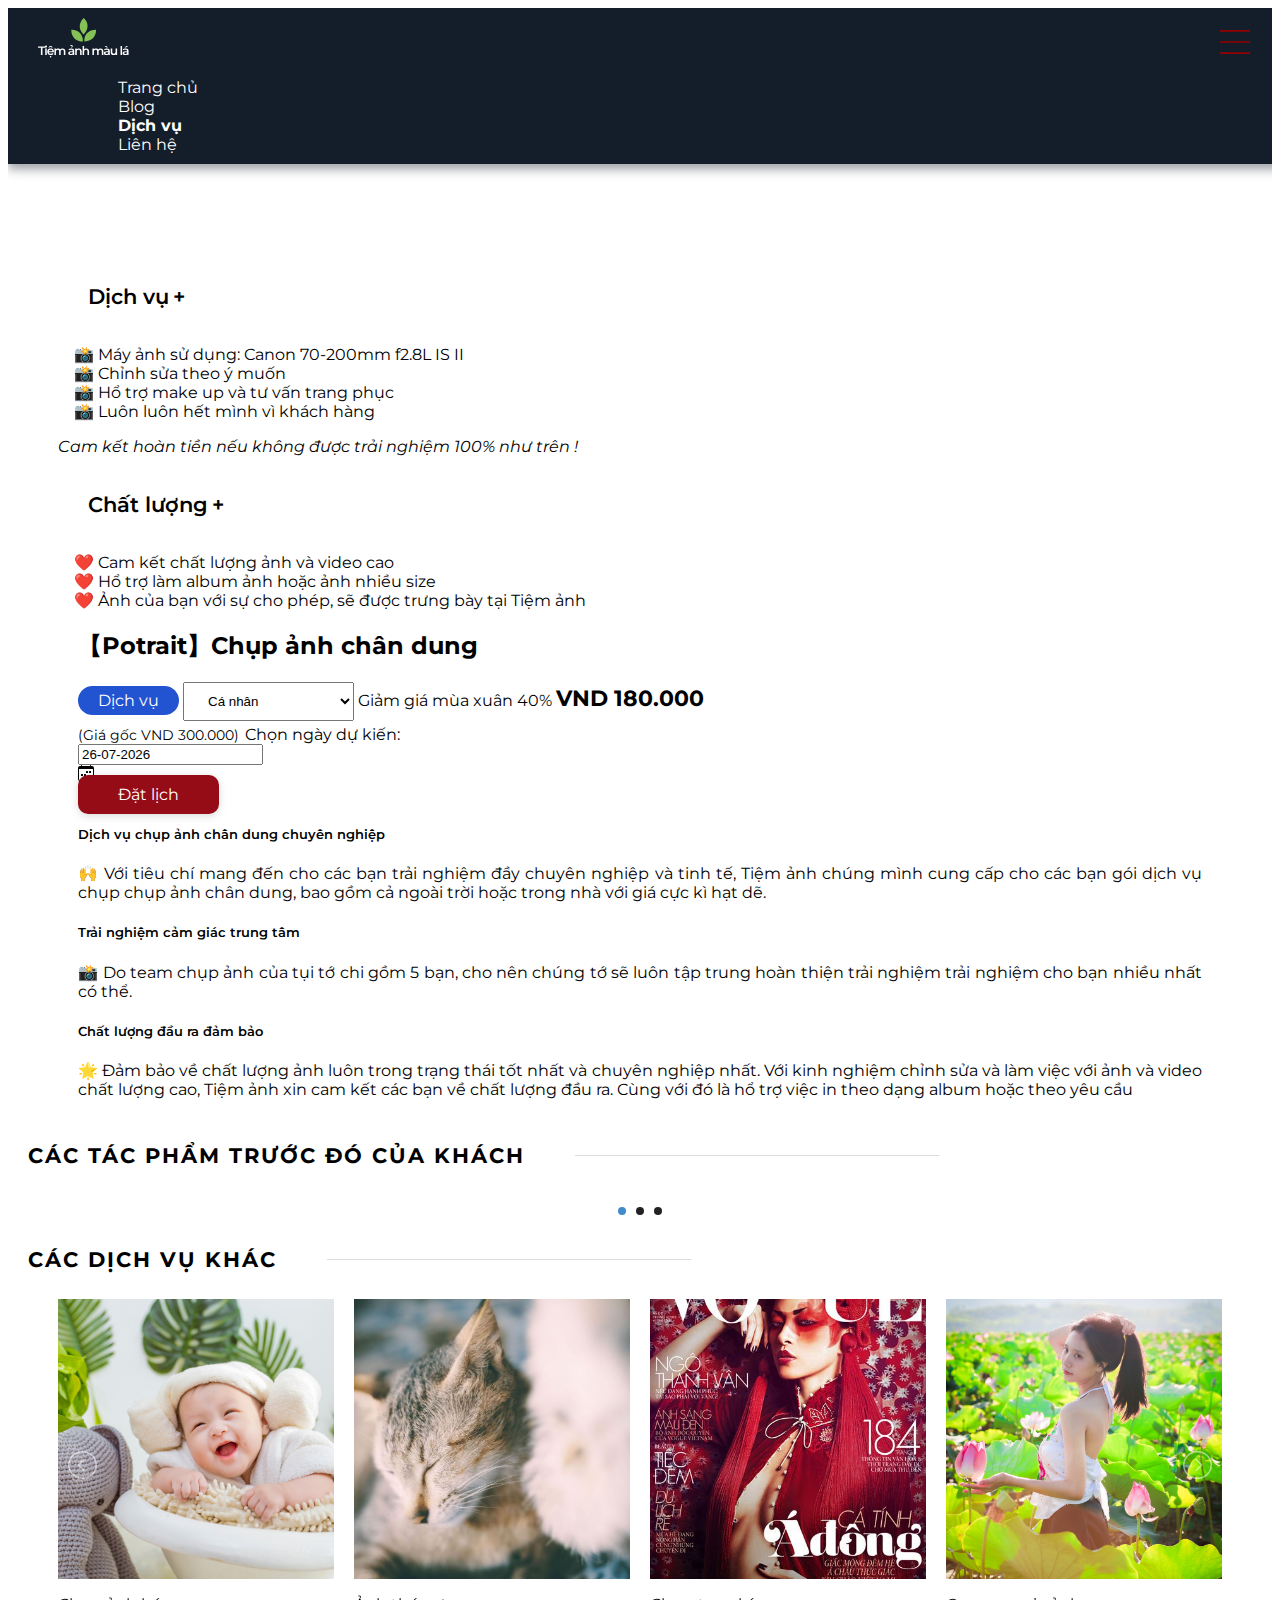
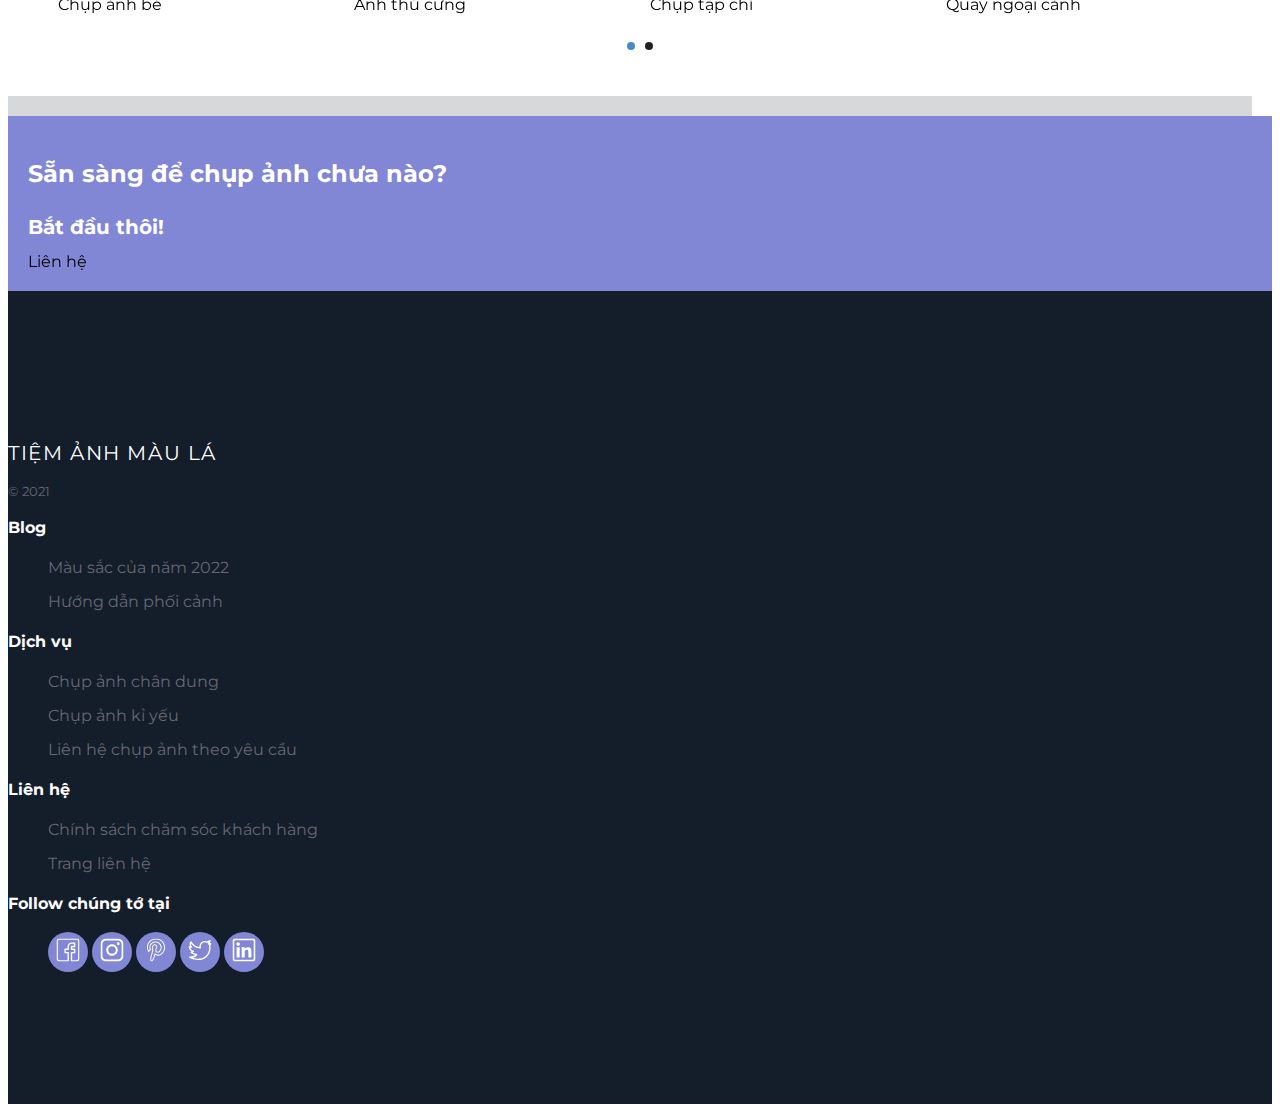
<file: potrait.html>
<!DOCTYPE html>
<html lang="en">

<head>
    <meta charset="UTF-8" />
    <meta http-equiv="X-UA-Compatible" content="IE=edge" />
    <meta name="viewport" content="width=device-width, initial-scale=1.0" />
    <link href="https://cdn.jsdelivr.net/npm/bootstrap@5.1.3/dist/css/bootstrap.min.css" rel="stylesheet"
        integrity="sha384-1BmE4kWBq78iYhFldvKuhfTAU6auU8tT94WrHftjDbrCEXSU1oBoqyl2QvZ6jIW3" crossorigin="anonymous" />
    <script src="https://code.jquery.com/jquery-3.6.0.min.js"
        integrity="sha256-/xUj+3OJU5yExlq6GSYGSHk7tPXikynS7ogEvDej/m4=" crossorigin="anonymous"></script>
    <script src="https://cdn.jsdelivr.net/npm/bootstrap@5.1.3/dist/js/bootstrap.bundle.min.js"
        integrity="sha384-ka7Sk0Gln4gmtz2MlQnikT1wXgYsOg+OMhuP+IlRH9sENBO0LRn5q+8nbTov4+1p"
        crossorigin="anonymous"></script>
    <script src="https://cdn.jsdelivr.net/npm/popper.js@1.16.1/dist/umd/popper.min.js"></script>
    <link href="https://fonts.googleapis.com/css?family=Poppins:300,400,500&display=swap" rel="stylesheet" />
    <link rel="stylesheet" href="./styles/datepicker.css">
    <script src="./js/datepicker.js"></script>


    <link rel="stylesheet" href="./styles/pop.css">
    <script src="./js/pop.js"></script>
    <link rel="shortcut icon" href="./src/svg/favicon.svg" type="image/x-icon" />
    <link rel="stylesheet" href="./styles/potrait.css" />
    <script src="./js/web-load.js"></script>
    <link rel="stylesheet" href="./styles/lightslider.min.css">
    <script src="./js/lightslider.min.js"></script>


    <title>Tiệm ảnh màu lá | Chụp ảnh chân dung</title>
</head>

<body onload="loaded()" class="noselect">
    <!-- Loading -->
    <div class="loading-screen d-flex justify-content-center align-items-center">
        <div class="loader"></div>
    </div>
    <!-- Nav -->

    <button class="navbar-toggle d-block d-md-none" data-visible="false">
        <div class="navbar-button"></div>
    </button>
    <div class="navbar scrolled d-flex flex-column flex-md-row justify-content-between fixed-top" aria-visible="false">
        <a href="./index.html" class="navbar-brand">
            <img src="./src/svg/logo.svg" alt="" />
        </a>
        <ul class="navbar-list d-flex flex-column flex-md-row justify-content-center">
            <li class="navbar-item"><a href="./index.html"> Trang chủ</a></li>
            <li class="navbar-item"><a href="./news.html"> Blog</a></li>
            <li class="navbar-item" current><a href="./service.html"> Dịch vụ</a></li>
            <li class="navbar-item"><a href="./contact.html"> Liên hệ</a></li>
        </ul>
    </div>
    <!-- End nav -->

    <!-- Item-section -->
    <div class="item-section">
        <div class="row">
            <div class="col-sm-6 mb-5">
                <div class="img-container d-block img-pop" href="./src/img/all/p19.jpg" id="s-img1">
                    <img class="hvr-grow item-img" src="./src/img/all/p19.jpg" alt="">
                </div>
                <div class="img-container img-pop" href="./src/img/all/p20.jpg" id="s-img2">
                    <img class="hvr-grow item-img" src="./src/img/all/p20.jpg" alt="">
                </div>
                <div class="accordion" id="accordion1">
                    <div class="card">
                        <div class="card-header d-flex justify-content-between" data-bs-toggle="collapse"
                            data-bs-target="#collapseOne" aria-expanded="false" aria-controls="collapseOne"
                            id="headingOne">
                            <span class="title">Dịch vụ</span>
                            <span class="title">+</span>
                        </div>

                        <div id="collapseOne" class="collapse" aria-labelledby="headingOne"
                            data-bs-parent="#accordion1">
                            <div class="card-body">
                                <ul class="service-provide">
                                    <li>Máy ảnh sử dụng: Canon 70-200mm f2.8L IS II</li>
                                    <li>Chỉnh sửa theo ý muốn</li>
                                    <li>Hổ trợ make up và tư vấn trang phục</li>
                                    <li>Luôn luôn hết mình vì khách hàng</li>
                                </ul>
                                <p class="guarantee">Cam kết hoàn tiền nếu không được trải nghiệm 100% như trên !</p>
                            </div>
                        </div>
                    </div>
                    <div class="card">
                        <div class="card-header d-flex justify-content-between" data-bs-toggle="collapse"
                            data-bs-target="#collapseTwo" aria-expanded="false" aria-controls="collapseTwo"
                            id="headingOne">
                            <span class="title">Chất lượng</span>
                            <span class="title">+</span>
                        </div>
                        <div id="collapseTwo" class="collapse" aria-labelledby="headingTwo"
                            data-bs-parent="#accordion1">
                            <div class="card-body">
                                <ul class="quality-provide">
                                    <li>Cam kết chất lượng ảnh và video cao</li>
                                    <li>Hổ trợ làm album ảnh hoặc ảnh nhiều size</li>
                                    <li>Ảnh của bạn với sự cho phép, sẽ được trưng bày tại Tiệm ảnh</li>
                                </ul>
                            </div>
                        </div>
                    </div>
                </div>
            </div>
            <div class="col-sm-6">
                <div class="item-description d-flex flex-column justify-content-between">
                    <h2 class="item-name mb-3">【Potrait】Chụp ảnh chân dung</h2>
                    <span class="item-tag">Dịch vụ</span>
                    <select class="group-size" name="group-size" id="group-size">
                        <option value="1">Cá nhân</option>
                        <option value="2">Nhóm: 2 - 5 người</option>
                    </select>
                    <span class="discount">Giảm giá mùa xuân 40% </span>
                    <span class="price">VND 180.000<br>
                        <sm>(Giá gốc VND 300.000)</sm>
                    </span>
                    <label>Chọn ngày dự kiến: </label>
                    <div id="datepicker" class="input-group date" data-date-format="dd-mm-yyyy"> <input
                            class="form-control  noselect" readonly="" type="text"> <span
                            class="input-group-addon input-group-text"><svg xmlns="http://www.w3.org/2000/svg"
                                width="16" height="16" fill="currentColor" class="bi bi-calendar-week"
                                viewBox="0 0 16 16">
                                <path
                                    d="M11 6.5a.5.5 0 0 1 .5-.5h1a.5.5 0 0 1 .5.5v1a.5.5 0 0 1-.5.5h-1a.5.5 0 0 1-.5-.5v-1zm-3 0a.5.5 0 0 1 .5-.5h1a.5.5 0 0 1 .5.5v1a.5.5 0 0 1-.5.5h-1a.5.5 0 0 1-.5-.5v-1zm-5 3a.5.5 0 0 1 .5-.5h1a.5.5 0 0 1 .5.5v1a.5.5 0 0 1-.5.5h-1a.5.5 0 0 1-.5-.5v-1zm3 0a.5.5 0 0 1 .5-.5h1a.5.5 0 0 1 .5.5v1a.5.5 0 0 1-.5.5h-1a.5.5 0 0 1-.5-.5v-1z" />
                                <path
                                    d="M3.5 0a.5.5 0 0 1 .5.5V1h8V.5a.5.5 0 0 1 1 0V1h1a2 2 0 0 1 2 2v11a2 2 0 0 1-2 2H2a2 2 0 0 1-2-2V3a2 2 0 0 1 2-2h1V.5a.5.5 0 0 1 .5-.5zM1 4v10a1 1 0 0 0 1 1h12a1 1 0 0 0 1-1V4H1z" />
                            </svg></span>
                    </div>
                    <a class="m-button order" href="./contact.html">Đặt lịch</a>
                    <div class="description text-justify">
                        <h5 class="des-header">Dịch vụ chụp ảnh chân dung chuyên nghiệp</h5>
                        <p>🙌 Với tiêu chí mang đến cho các bạn trải nghiệm đầy chuyên nghiệp và tinh
                            tế, Tiệm ảnh chúng mình cung cấp cho các bạn gói dịch vụ chụp chụp ảnh chân dung, bao gồm cả
                            ngoài trời hoặc
                            trong nhà với giá cực kì hạt dẽ.</p>
                        <h5 class="des-header text-justify">Trải nghiệm cảm giác trung tâm</h5>
                        <p>📸 Do team chụp ảnh của tụi tớ chi gồm 5 bạn, cho nên chúng tớ sẽ luôn tập trung hoàn thiện
                            trải
                            nghiệm trải nghiệm cho bạn nhiều nhất có thể.</p>
                        <h5 class="des-header text-justify">Chất lượng đầu ra đảm bảo</h5>
                        <p>🌟 Đảm bảo về chất lượng ảnh luôn trong trạng thái tốt nhất và chuyên nghiệp nhất. Với kinh
                            nghiệm chỉnh sửa và làm việc với ảnh và video chất lượng cao, Tiệm ảnh xin cam kết các bạn
                            về chất lượng đầu ra. Cùng với đó là hổ trợ việc in theo dạng album hoặc theo yêu cầu</p>
                    </div>
                </div>
            </div>
        </div>
    </div>

    <!-- Division -->

    <div class="read-more-wrap text-center mb-5 mt-5">
        <h4 class="read-more ">Các tác phẩm trước đó của khách
        </h4>
    </div>

    <!-- Customer pics -->
    <div class="customer-pics">
        <ul class="customer-slider" id="customerSlider">
            <li>
                <div class="img-wrap img-pop" href="./src/img/all/p23.JPG"><img src="./src/img/all/p23.JPG"
                        class="d-block"></div>
            </li>
            <li>
                <div class="img-wrap img-pop" href="./src/img/all/p13.JPG"><img src="./src/img/all/p13.JPG"
                        class="d-block"></div>
            </li>
            <li>
                <div class="img-wrap img-pop" href="./src/img/all/p14.jpg"><img src="./src/img/all/p14.jpg"
                        class="d-block"></div>
            </li>
            <li>
                <div class="img-wrap img-pop" href="./src/img/all/p15.JPG"><img src="./src/img/all/p15.JPG"
                        class="d-block"></div>
            </li>
            <li>
                <div class="img-wrap img-pop" href="./src/img/all/p16.jpg"><img src="./src/img/all/p16.jpg"
                        class="d-block"></div>
            </li>
            <li>
                <div class="img-wrap img-pop" href="./src/img/all/p19.jpg"><img src="./src/img/all/p19.jpg"
                        class="d-block"></div>
            </li>
        </ul>
    </div>


    <!-- Division -->
    <div class="read-more-wrap text-center mb-5 mt-5">
        <h4 class="read-more ">Các dịch vụ khác
        </h4>
    </div>

    <!-- More service -->
    <div class="more-service-block">
        <ul class="more-service" id="serviceSlider">
            <li class="service-item">
                <div class="img-wrap" id="s-slider1">
                    <div class="cover d-flex justify-content-center align-items-center">

                    </div>
                </div>
                <p class="title mt-2 text-center">Chụp ảnh bé</p>
            </li>
            <li class="service-item">
                <div class="img-wrap" id="s-slider2">
                    <div class="cover d-flex justify-content-center align-items-center">

                    </div>
                </div>
                <p class="title mt-2 text-center">Ảnh thú cưng</p>
            </li>
            <li class="service-item">
                <div class="img-wrap" id="s-slider3">
                    <div class="cover d-flex justify-content-center align-items-center">

                    </div>
                </div>
                <p class="title mt-2 text-center">Chụp tạp chí</p>
            </li>
            <li class="service-item">
                <div class="img-wrap" id="s-slider4">
                    <div class="cover d-flex justify-content-center align-items-center">

                    </div>
                </div>
                <p class="title mt-2 text-center">Quay ngoại cảnh</p>
            </li>
            <li class="service-item">
                <div class="img-wrap" id="s-slider5">
                    <div class="cover d-flex justify-content-center align-items-center">

                    </div>
                </div>
                <p class="title mt-2 text-center">Chụp kỷ yếu</p>
            </li>
        </ul>
    </div>

    <!-- Footer -->
    <footer class="footer">
        <div class="site-section">
            <div class="container">
                <div class="
              cta
              d-block d-md-flex
              align-items-center
              px-5
              justify-content-between
            ">
                    <div>
                        <h2 class="mb-0">Sẵn sàng để chụp ảnh chưa nào?</h2>
                        <h3 class="text-dark">Bắt đầu thôi!</h3>
                    </div>
                    <div class="hvr-grow ml-auto">
                        <a href="./contact.html" class="btn btn-dark rounded-0 py-3 px-5">Liên hệ</a>
                    </div>
                </div>
                <div class="row text-center">
                    <div class="col-sm">
                        <a href="#" class="footer-logo">Tiệm ảnh màu lá</a>
                        <p class="copyright">
                            <small>&copy; 2021</small>
                        </p>
                    </div>
                    <div class="col-sm">
                        <h3>Blog</h3>
                        <ul class="list-unstyled links">
                            <li><a href="#">Màu sắc của năm 2022</a></li>
                            <li><a href="#">Hướng dẫn phối cảnh</a></li>
                        </ul>
                    </div>
                    <div class="col-sm">
                        <h3>Dịch vụ</h3>
                        <ul class="list-unstyled links">
                            <li><a href="#">Chụp ảnh chân dung</a></li>
                            <li><a href="#">Chụp ảnh kỉ yếu</a></li>
                            <li><a href="#">Liên hệ chụp ảnh theo yêu cầu</a></li>
                        </ul>
                    </div>
                    <div class="col-sm">
                        <h3>Liên hệ</h3>
                        <ul class="list-unstyled links">
                            <li><a href="#">Chính sách chăm sóc khách hàng</a></li>
                            <li><a href="./contact.html">Trang liên hệ</a></li>
                        </ul>
                    </div>
                    <div class="col-md-3">
                        <h3>Follow chúng tớ tại</h3>
                        <ul class="list-unstyled social">
                            <li>
                                <a href="#"><span class="hvr-grow icon-facebook"><svg width="23" height="23"
                                            viewBox="0 0 23 23" fill="none" xmlns="http://www.w3.org/2000/svg">
                                            <g clip-path="url(#clip0_383_6)">
                                                <path
                                                    d="M20.1988 0H2.80119C1.2566 0 0 1.2566 0 2.80119V20.1988C0 21.7434 1.2566 23 2.80119 23H11.7183C12.0934 23 12.3974 22.6959 12.3974 22.3209V14.0862C12.3974 13.7112 12.0934 13.4071 11.7183 13.4071H9.27722V11.474H11.7183C12.0934 11.474 12.3974 11.1699 12.3974 10.7949V8.046C12.3974 6.55837 13.6077 5.34808 15.0954 5.34808H17.4508V7.28121H15.0954C14.6737 7.28121 14.3306 7.62437 14.3306 8.04605V10.7949C14.3306 11.17 14.6347 11.474 15.0097 11.474H17.4508V13.4072H15.0097C14.6347 13.4072 14.3306 13.7112 14.3306 14.0863V22.3209C14.3306 22.696 14.6347 23 15.0097 23H20.1988C21.7434 23 23 21.7434 23 20.1988V2.80119C23 1.2566 21.7434 0 20.1988 0ZM21.6417 20.1988C21.6417 20.9945 20.9945 21.6418 20.1988 21.6418H15.6888H15.6888V14.7654H18.1299C18.5049 14.7654 18.809 14.4613 18.809 14.0862V10.7949C18.809 10.4199 18.5049 10.1158 18.1299 10.1158H15.6888V8.63947H18.1299C18.5049 8.63947 18.809 8.33539 18.809 7.96034V4.669C18.809 4.29395 18.5049 3.98987 18.1299 3.98987H15.0954C12.8588 3.98987 11.0392 5.80948 11.0392 8.04605V10.1158H8.59809C8.22304 10.1158 7.91896 10.4199 7.91896 10.7949V14.0862C7.91896 14.4613 8.22304 14.7654 8.59809 14.7654H11.0392V21.6417H2.80119C2.00554 21.6417 1.35821 20.9945 1.35821 20.1988V2.80119C1.35821 2.00554 2.00549 1.35821 2.80119 1.35821H20.1988C20.9944 1.35821 21.6417 2.00549 21.6417 2.80119V20.1988V20.1988Z"
                                                    fill="white" />
                                            </g>
                                            <defs>
                                                <clipPath id="clip0_383_6">
                                                    <rect width="23" height="23" fill="white" />
                                                </clipPath>
                                            </defs>
                                        </svg> </span></a>
                            </li>
                            <li>
                                <a href="#"><span class="hvr-grow icon-instagram">
                                        <svg width="23" height="23" viewBox="0 0 23 23" fill="none"
                                            xmlns="http://www.w3.org/2000/svg">
                                            <path
                                                d="M17.2496 0H5.74986C2.58772 0 0 2.58772 0 5.74986V17.2501C0 20.4114 2.58772 23 5.74986 23H17.2496C20.4117 23 22.9994 20.4114 22.9994 17.2501V5.74986C22.9994 2.58772 20.4117 0 17.2496 0ZM21.0827 17.2501C21.0827 19.3632 19.3638 21.0833 17.2496 21.0833H5.74986C3.6365 21.0833 1.91671 19.3632 1.91671 17.2501V5.74986C1.91671 3.63623 3.6365 1.91671 5.74986 1.91671H17.2496C19.3638 1.91671 21.0827 3.63623 21.0827 5.74986V17.2501Z"
                                                fill="white" />
                                            <path
                                                d="M17.7304 6.70806C18.5243 6.70806 19.1679 6.06448 19.1679 5.27059C19.1679 4.4767 18.5243 3.83313 17.7304 3.83313C16.9365 3.83313 16.293 4.4767 16.293 5.27059C16.293 6.06448 16.9365 6.70806 17.7304 6.70806Z"
                                                fill="white" />
                                            <path
                                                d="M11.4999 5.74988C8.32362 5.74988 5.75 8.32378 5.75 11.4997C5.75 14.6745 8.32362 17.2502 11.4999 17.2502C14.6752 17.2502 17.2497 14.6745 17.2497 11.4997C17.2497 8.32378 14.6752 5.74988 11.4999 5.74988ZM11.4999 15.3335C9.38302 15.3335 7.66671 13.6171 7.66671 11.4997C7.66671 9.38234 9.38302 7.66659 11.4999 7.66659C13.6167 7.66659 15.333 9.38234 15.333 11.4997C15.333 13.6171 13.6167 15.3335 11.4999 15.3335Z"
                                                fill="white" />
                                        </svg> </span></a>
                            </li>
                            <li>
                                <a href="#"><span class="hvr-grow icon-pinterest"><svg width="23" height="23"
                                            viewBox="0 0 23 23" fill="none" xmlns="http://www.w3.org/2000/svg">
                                            <g clip-path="url(#clip0_383_50)">
                                                <path
                                                    d="M7.11442 22.9999C6.43002 22.9967 5.87608 22.4426 5.87268 21.7582L5.89723 18.455L7.79345 12.2891C7.48754 11.6628 7.33252 10.9735 7.34076 10.2766C7.34076 7.56067 8.49075 5.87234 10.3382 5.87234C11.6289 5.87234 12.7239 6.93057 12.7239 8.17841C12.7242 8.40439 12.6912 8.62894 12.626 8.84525L11.7879 11.6223C11.7592 11.7302 11.7447 11.8411 11.745 11.9527C11.745 13.1517 13.0174 13.2128 13.2744 13.2128C14.8342 13.2128 16.1493 11.1941 16.1493 8.80851C16.1493 6.11087 13.8432 3.91483 11.011 3.91483C8.17893 3.91483 5.87268 6.11087 5.87268 8.80851C5.87053 9.55295 6.04669 10.2872 6.38665 10.9495L6.5517 11.2676L4.18452 13.6409L3.85406 13.1456C2.93955 11.7923 2.4496 10.197 2.44727 8.56389C2.44727 3.84154 6.50887 0 11.5004 0C16.4919 0 20.5535 3.84154 20.5535 8.56389C20.5535 13.2862 17.4828 17.1276 13.7025 17.1276C12.6194 17.1233 11.5594 16.8138 10.644 16.2346L9.98948 19.3604L8.18502 22.3944C7.9594 22.7704 7.55295 23.0001 7.11442 22.9999V22.9999ZM6.85152 18.6692V21.7582C6.84579 21.8813 6.92643 21.9917 7.04525 22.0241C7.16424 22.0564 7.28951 22.0017 7.34686 21.8928L9.06584 18.9994L10.0078 14.528L10.6257 15.0233C11.5493 15.7574 12.6137 16.1489 13.7025 16.1489C16.9385 16.1489 19.5749 12.7479 19.5749 8.56389C19.5749 4.3797 15.9536 0.978663 11.5004 0.978663C7.04722 0.978663 3.42593 4.3797 3.42593 8.56389C3.427 9.7981 3.7451 11.0112 4.34958 12.0871L5.36498 11.0717C5.05297 10.3581 4.89258 9.58735 4.89402 8.80851C4.89402 5.57252 7.64058 2.93617 11.011 2.93617C14.3816 2.93617 17.1281 5.57252 17.1281 8.80851C17.1281 11.7753 15.397 14.1914 13.2744 14.1914C12.0692 14.1914 10.7664 13.4941 10.7664 11.9527C10.7656 11.7502 10.7925 11.5484 10.8459 11.3531V11.3409L11.69 8.56389C11.7275 8.4388 11.7459 8.30887 11.745 8.17841C11.745 7.46892 11.0905 6.851 10.3382 6.851C8.46029 6.851 8.31961 9.47535 8.31961 10.2766C8.31029 10.8771 8.45778 11.4696 8.74774 11.9954L8.85168 12.1789L6.85152 18.6692Z"
                                                    fill="white" />
                                            </g>
                                            <defs>
                                                <clipPath id="clip0_383_50">
                                                    <rect width="23" height="23" fill="white" />
                                                </clipPath>
                                            </defs>
                                        </svg> </span></a>
                            </li>
                            <li>
                                <a href="#"><span class="hvr-grow icon-twitter"><svg width="23" height="23"
                                            viewBox="0 0 23 23" fill="none" xmlns="http://www.w3.org/2000/svg">
                                            <path
                                                d="M22.8984 4.92064C22.7624 4.69945 22.5135 4.57407 22.2545 4.59653L21.1077 4.69644L22.2039 2.48659C22.3344 2.22339 22.2829 1.90629 22.0757 1.69798C21.8684 1.48968 21.5516 1.43658 21.2878 1.56578L18.3864 2.98671C16.5939 2.04038 14.3544 2.32128 12.8134 3.72504C11.5273 4.89661 10.8513 6.6983 10.9773 8.495C7.61587 8.15808 4.77052 6.23403 3.08801 3.12516C2.97638 2.91892 2.76709 2.78402 2.53318 2.76744C2.29883 2.75113 2.07305 2.85499 1.93352 3.04353C0.889984 4.45327 0.816762 6.38618 1.63483 7.97637C1.40933 7.91941 1.16935 7.84233 0.903236 7.75342C0.675257 7.67719 0.423919 7.72602 0.240952 7.88199C0.0579855 8.03796 -0.0299715 8.27834 0.00915545 8.51557C0.332863 10.4781 1.47729 11.9864 3.28513 12.8792C3.04974 12.9612 2.80954 13.0278 2.5653 13.0787C2.32263 13.1292 2.12615 13.3068 2.05135 13.5431C1.97656 13.7794 2.03504 14.0377 2.2044 14.2187C3.50628 15.6103 5.38689 16.2952 6.72269 16.6238C5.20388 17.8132 3.56437 18.0122 1.18198 17.9304C0.906201 17.9221 0.652123 18.0774 0.536179 18.3274C0.420281 18.5774 0.465248 18.8726 0.650461 19.0767C1.64359 20.1714 5.26187 21.4058 9.0655 21.4983C9.21595 21.502 9.3694 21.504 9.52609 21.504C12.1967 21.5039 15.7263 20.9314 18.2598 18.398C20.1773 16.4804 21.3768 14.2729 21.8246 11.837C22.1863 9.86952 21.9577 8.29402 21.8479 7.53681C21.8398 7.48115 21.8311 7.42208 21.8241 7.37042L22.8969 5.64137C23.0337 5.4208 23.0343 5.14184 22.8984 4.92064ZM20.4903 7.73375C20.6938 9.13639 21.3131 13.4047 17.2898 17.428C14.9512 19.7666 11.5448 20.1865 9.09883 20.1271C7.01172 20.0763 5.14485 19.6771 3.7918 19.2219C4.34116 19.1545 4.83071 19.0505 5.29283 18.9069C6.56677 18.5109 7.643 17.7984 8.67971 16.6646C8.85253 16.4757 8.90563 16.2062 8.81753 15.9658C8.72944 15.7254 8.51471 15.554 8.26073 15.5215C7.60671 15.4377 5.64155 15.1069 4.09408 14.0394C4.54002 13.8571 4.97011 13.6288 5.38078 13.3564C5.60607 13.2069 5.72259 12.9391 5.67821 12.6724C5.63387 12.4057 5.43707 12.1899 5.17553 12.1213C3.90896 11.7893 2.38036 11.0463 1.67549 9.3876C2.12561 9.46648 2.61503 9.48557 3.13702 9.36855C3.37897 9.31437 3.57286 9.13379 3.64401 8.89624C3.71521 8.65869 3.65268 8.4012 3.48045 8.22286C2.6034 7.31445 2.27542 6.00533 2.55681 4.88511C3.47834 6.23192 4.64582 7.36539 5.98341 8.20341C7.69453 9.27547 9.69167 9.86795 11.759 9.9166C11.9694 9.92105 12.1712 9.82922 12.3051 9.66625C12.439 9.50332 12.4905 9.28782 12.4447 9.08195C12.089 7.48295 12.5963 5.77834 13.7372 4.73916C14.9204 3.66125 16.6692 3.49774 17.9897 4.34178C18.1914 4.47066 18.4458 4.48508 18.6608 4.37978L20.0777 3.68583L19.336 5.18088C19.2258 5.40302 19.2441 5.66734 19.3839 5.87214C19.5236 6.07693 19.7626 6.19063 20.01 6.16894L21.0092 6.08192L20.5489 6.82381C20.3944 7.07281 20.4264 7.29374 20.4903 7.73375Z"
                                                fill="white" />
                                        </svg> </span></a>
                            </li>
                            <li>
                                <a href="#"><span class="hvr-grow icon-linkedin"><svg width="23" height="23"
                                            viewBox="0 0 23 23" fill="none" xmlns="http://www.w3.org/2000/svg">
                                            <g clip-path="url(#clip0_383_71)">
                                                <path
                                                    d="M7.18785 19.002H4.04332V8.84961H7.18785V19.002ZM7.5016 5.61506C7.5016 4.59853 6.67686 3.77344 5.66086 3.77344C4.64099 3.77344 3.81836 4.59853 3.81836 5.61506C3.81836 6.63194 4.64099 7.45703 5.66086 7.45703C6.67686 7.45703 7.5016 6.63194 7.5016 5.61506ZM18.957 13.4165C18.957 10.6912 18.3813 8.66992 15.1976 8.66992C13.6678 8.66992 12.6409 9.435 12.2217 10.2306H12.2188V8.84961H9.16406V19.002H12.2188V13.9612C12.2188 12.6411 12.5548 11.3623 14.1911 11.3623C15.8051 11.3623 15.8574 12.8719 15.8574 14.0451V19.002H18.957V13.4165ZM23 20.3047V2.69531C23 1.20903 21.791 0 20.3047 0H2.69531C1.20903 0 0 1.20903 0 2.69531V20.3047C0 21.791 1.20903 23 2.69531 23H20.3047C21.791 23 23 21.791 23 20.3047V20.3047ZM20.3047 1.79688C20.8001 1.79688 21.2031 2.19994 21.2031 2.69531V20.3047C21.2031 20.8001 20.8001 21.2031 20.3047 21.2031H2.69531C2.19994 21.2031 1.79688 20.8001 1.79688 20.3047V2.69531C1.79688 2.19994 2.19994 1.79688 2.69531 1.79688H20.3047Z"
                                                    fill="white" />
                                            </g>
                                            <defs>
                                                <clipPath id="clip0_383_71">
                                                    <rect width="23" height="23" fill="white" />
                                                </clipPath>
                                            </defs>
                                        </svg> </span></a>
                            </li>
                        </ul>
                    </div>
                </div>
            </div>
        </div>
    </footer>

    <script>
        $(document).ready(function () {
            $("#customerSlider").lightSlider({
                item: 4,
                autoWidth: false,
                slideMargin: 20,
                responsive: [
                    {
                        breakpoint: 800,
                        settings: {
                            item: 3,
                            slideMove: 1,
                            slideMargin: 6,
                        }
                    },
                    {
                        breakpoint: 575,
                        settings: {
                            item: 2,
                            slideMove: 1
                        }
                    }
                ]
            });

            $("#serviceSlider").lightSlider({
                item: 4,
                autoWidth: false,
                slideMargin: 20,
                responsive: [
                    {
                        breakpoint: 800,
                        settings: {
                            item: 3,
                            slideMove: 1,
                            slideMargin: 6,
                        }
                    },
                    {
                        breakpoint: 575,
                        settings: {
                            item: 2,
                            slideMove: 1
                        }
                    }
                ]
            });


            groupSize = $(".group-size");
            itemImg = $(".item-img");
            itemImgContainer = $(".img-container");

            $('.img-pop').magnificPopup({
                type: 'image',
                removalDelay: 300,
                mainClass: "mfp-fade"
            });

            groupSize.change(function () {
                sizeVal = groupSize.val();
                price = sizeVal * 180;
                oldPrice = price / 0.6;

                $(".img-container.d-block").get(0).classList.remove("d-block");
                $(`#s-img${sizeVal}`).addClass("d-block");
                $(".price").html(`<span class="price">VND ${price}.000<br><sm>(Giá gốc VND ${oldPrice}.000)</sm></span>`)
            })

            $("#datepicker").datepicker({
                autoclose: true,
                todayHighlight: true
            }).datepicker('update', new Date());

            $(".navbar-toggle").click(() => {
                let visibility = $(".navbar-toggle").get(0).getAttribute("data-visible");
                if (visibility === "false") {
                    $(".navbar-toggle").get(0).setAttribute("data-visible", "true");
                    $(".navbar").get(0).setAttribute("aria-visible", "true");
                } else {
                    $(".navbar-toggle").get(0).setAttribute("data-visible", "false");
                    $(".navbar").get(0).setAttribute("aria-visible", "false");
                }
            });
        });
    </script>
</body>

</html>
</file>
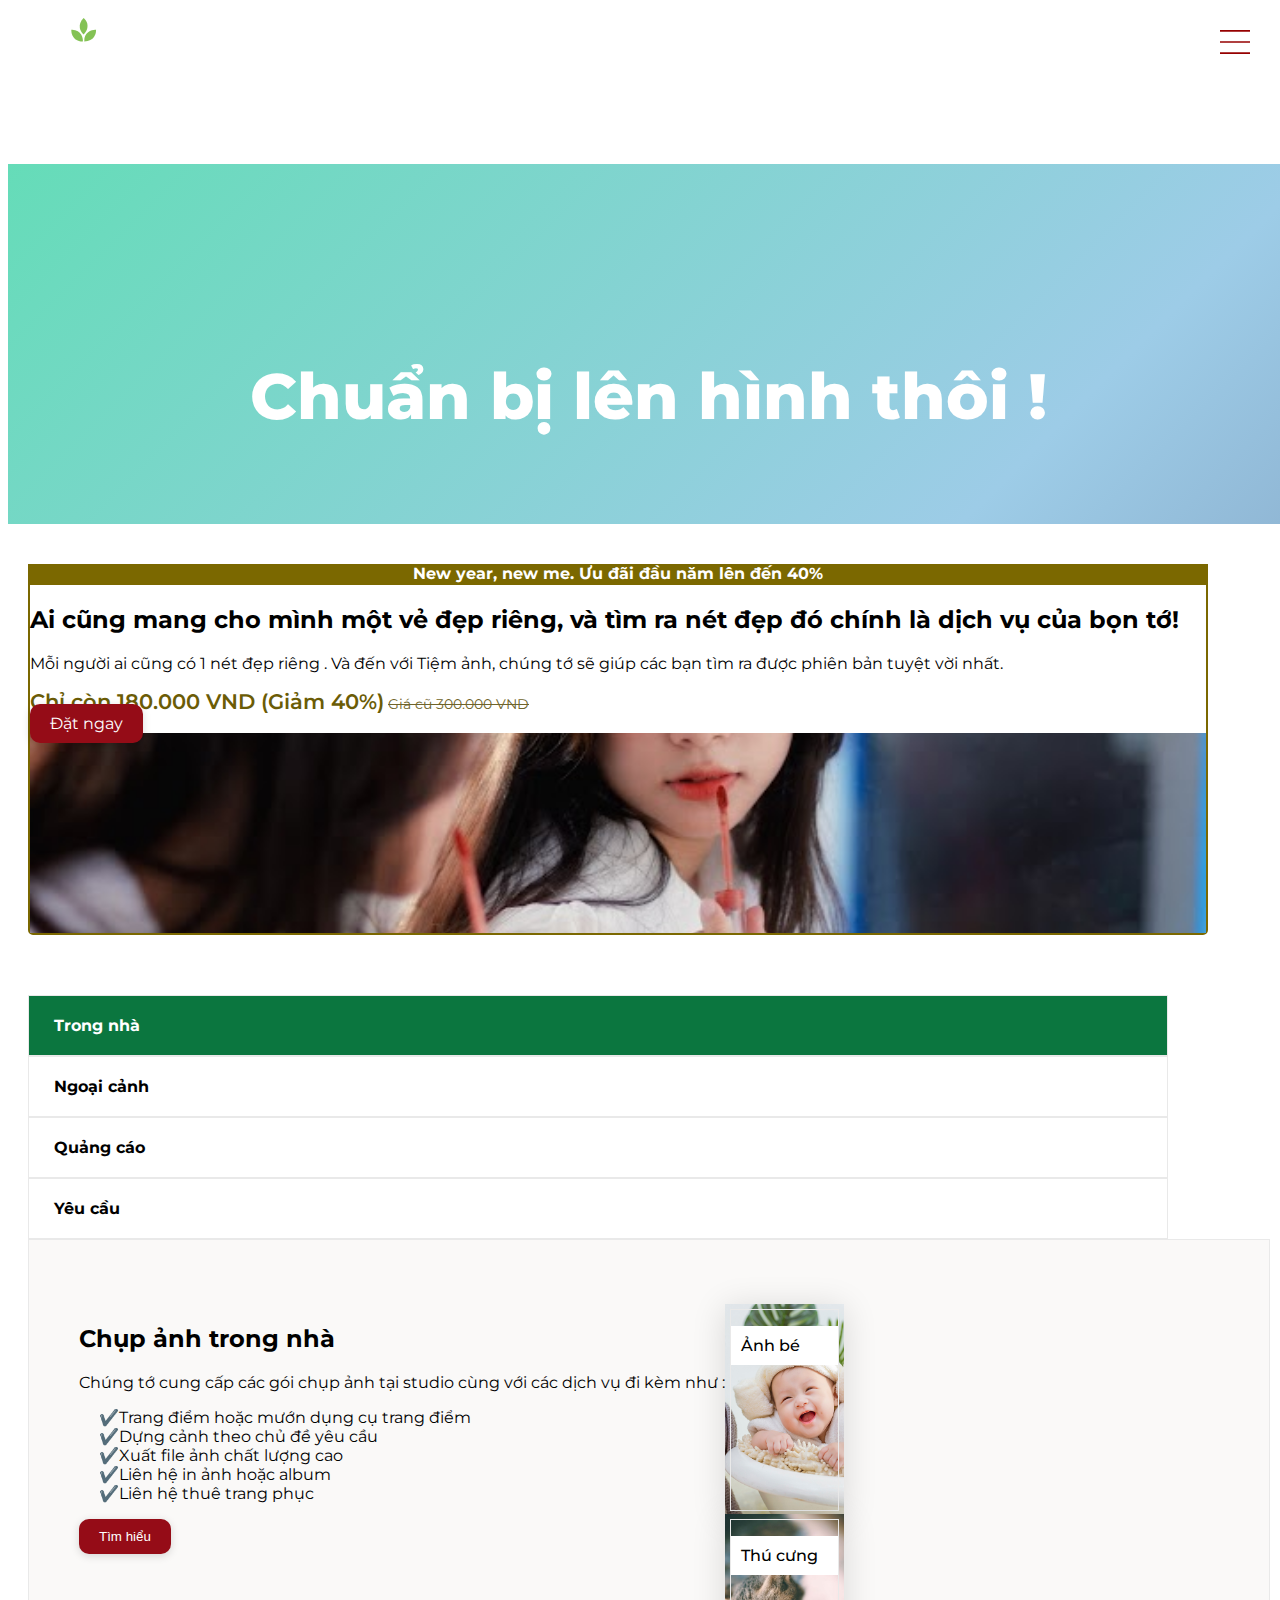
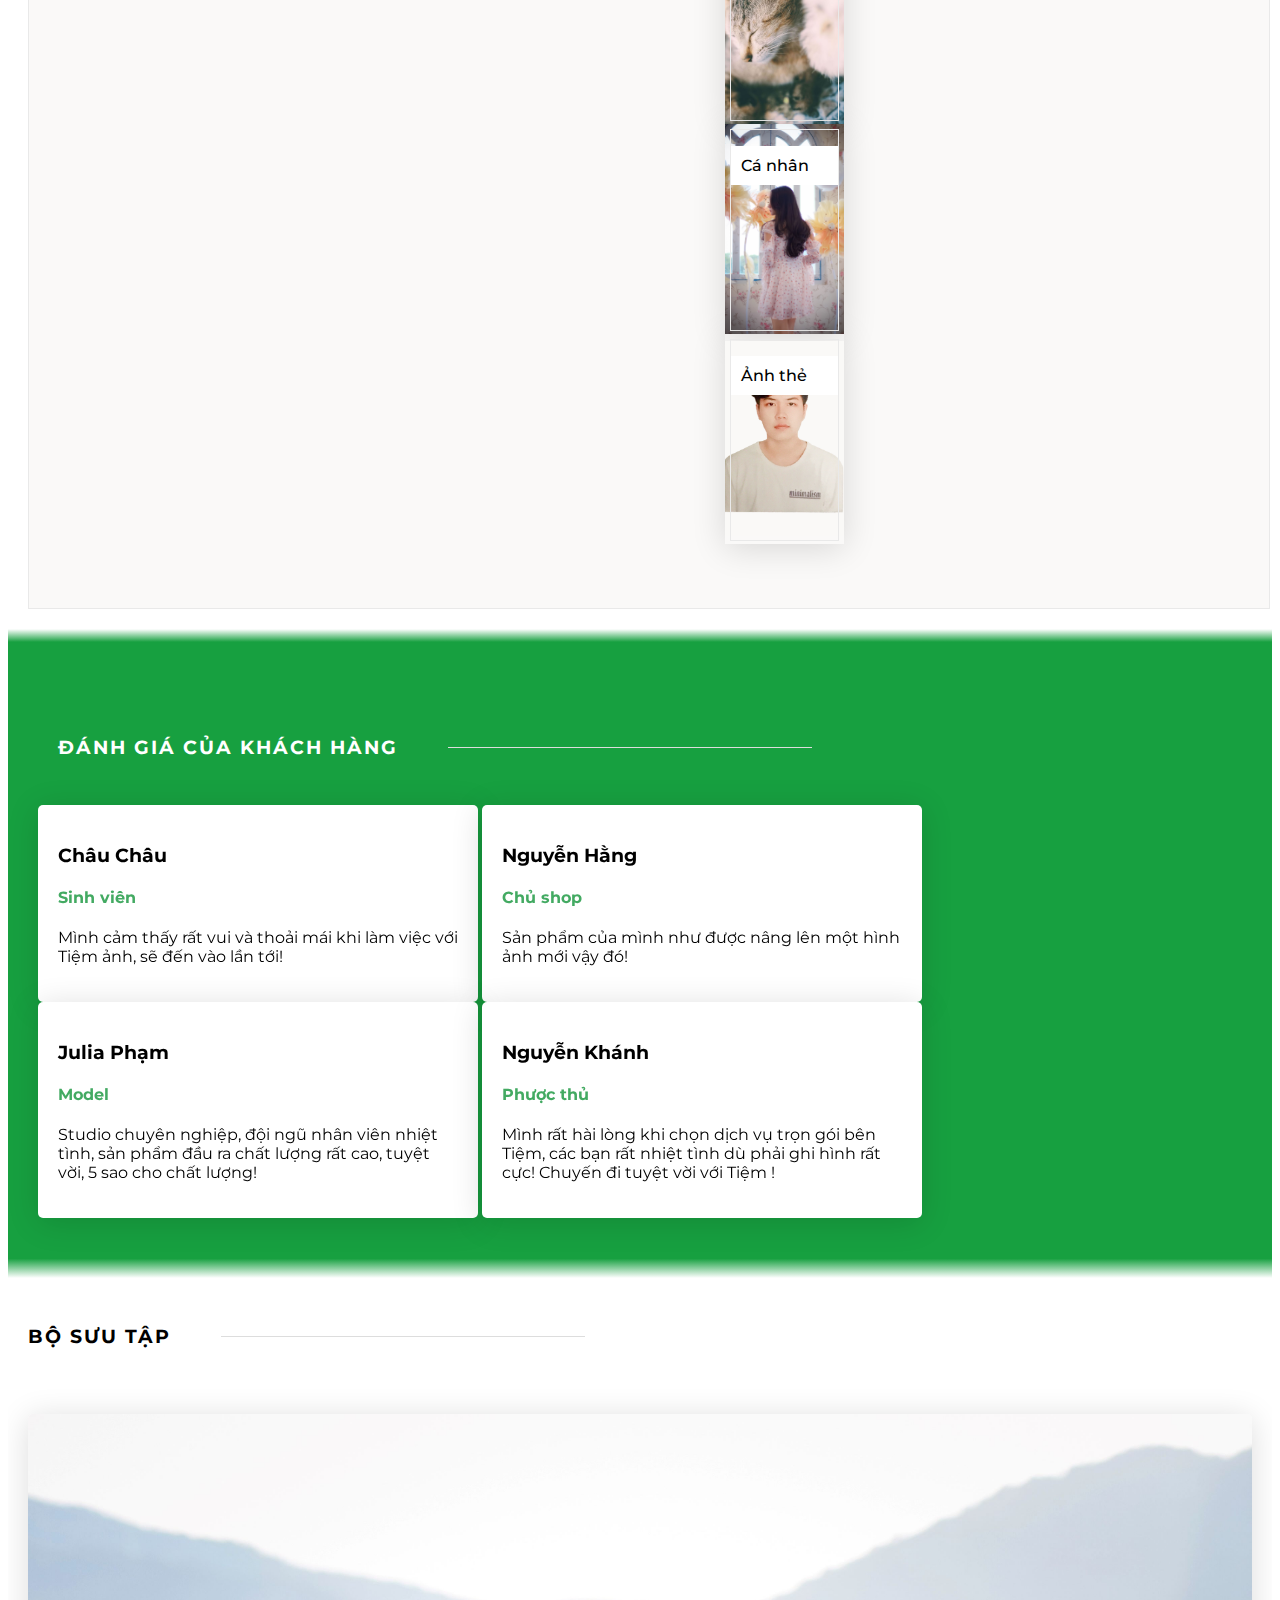
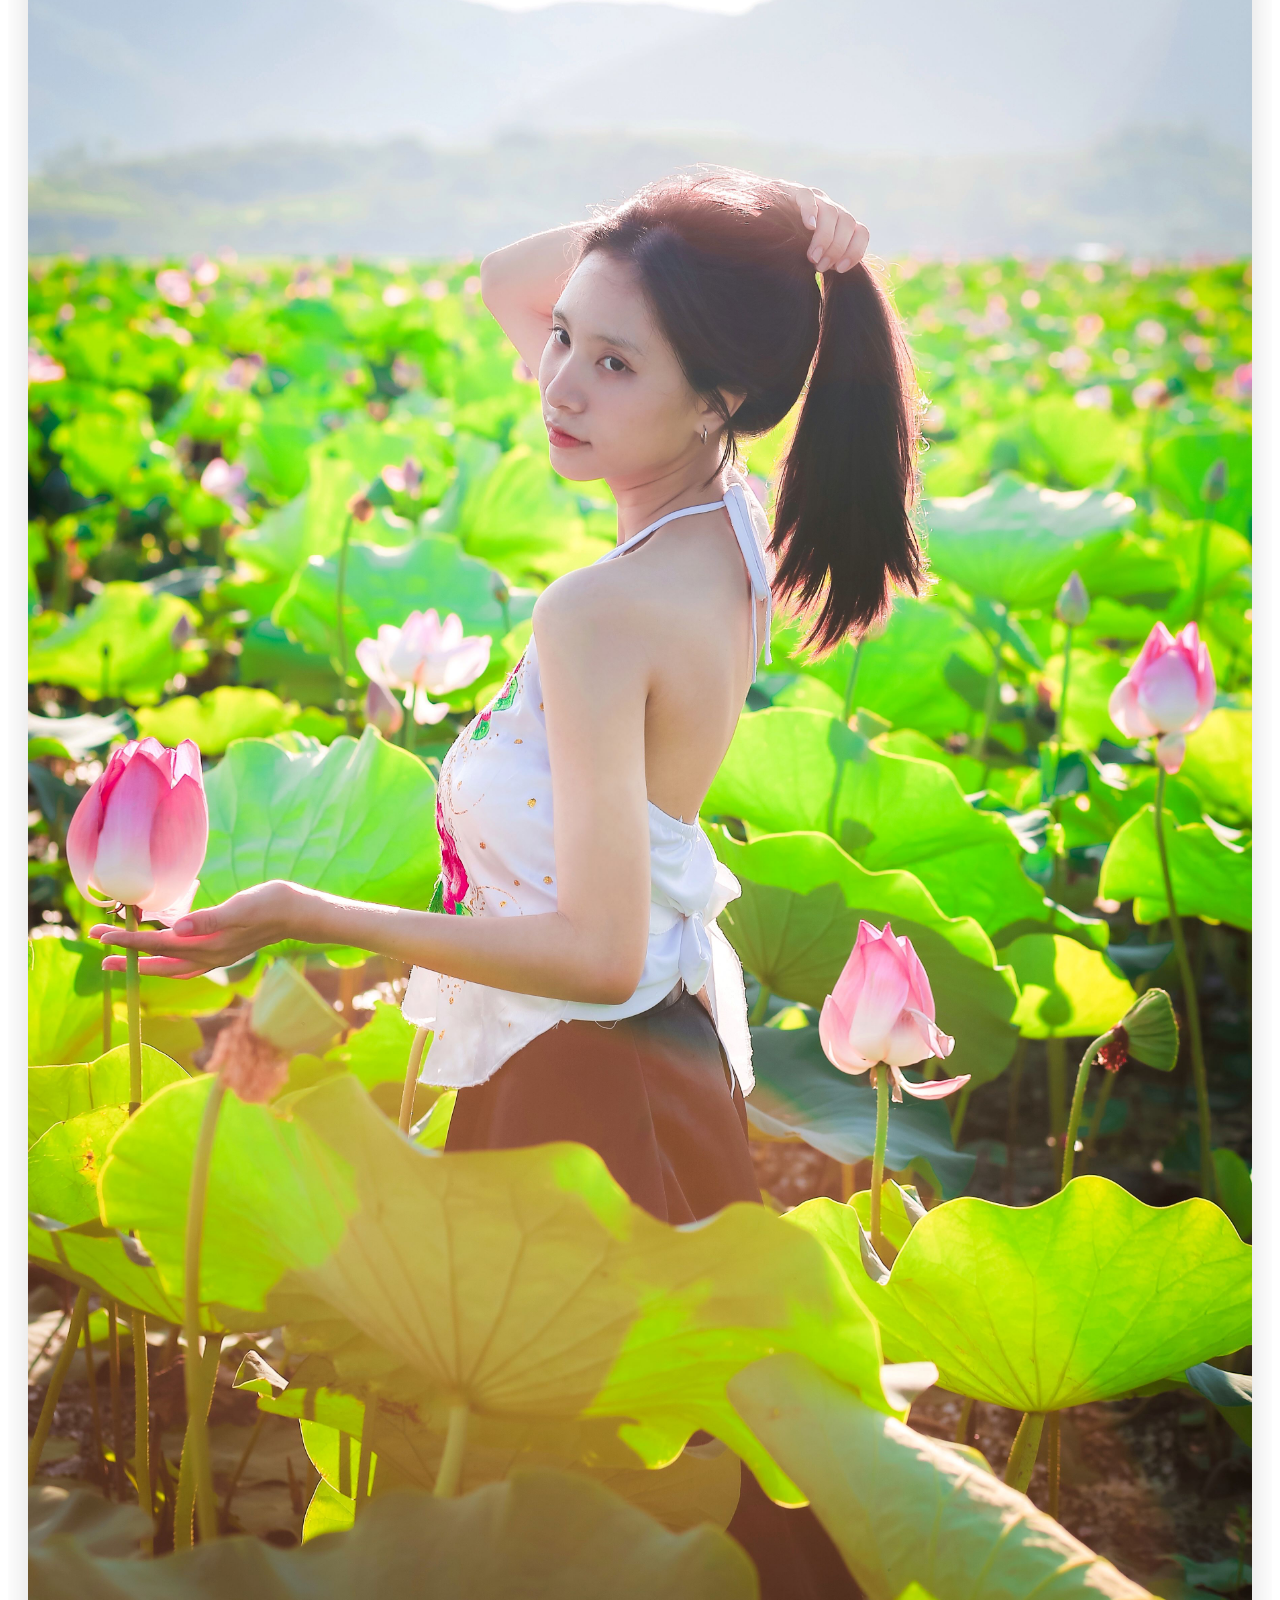
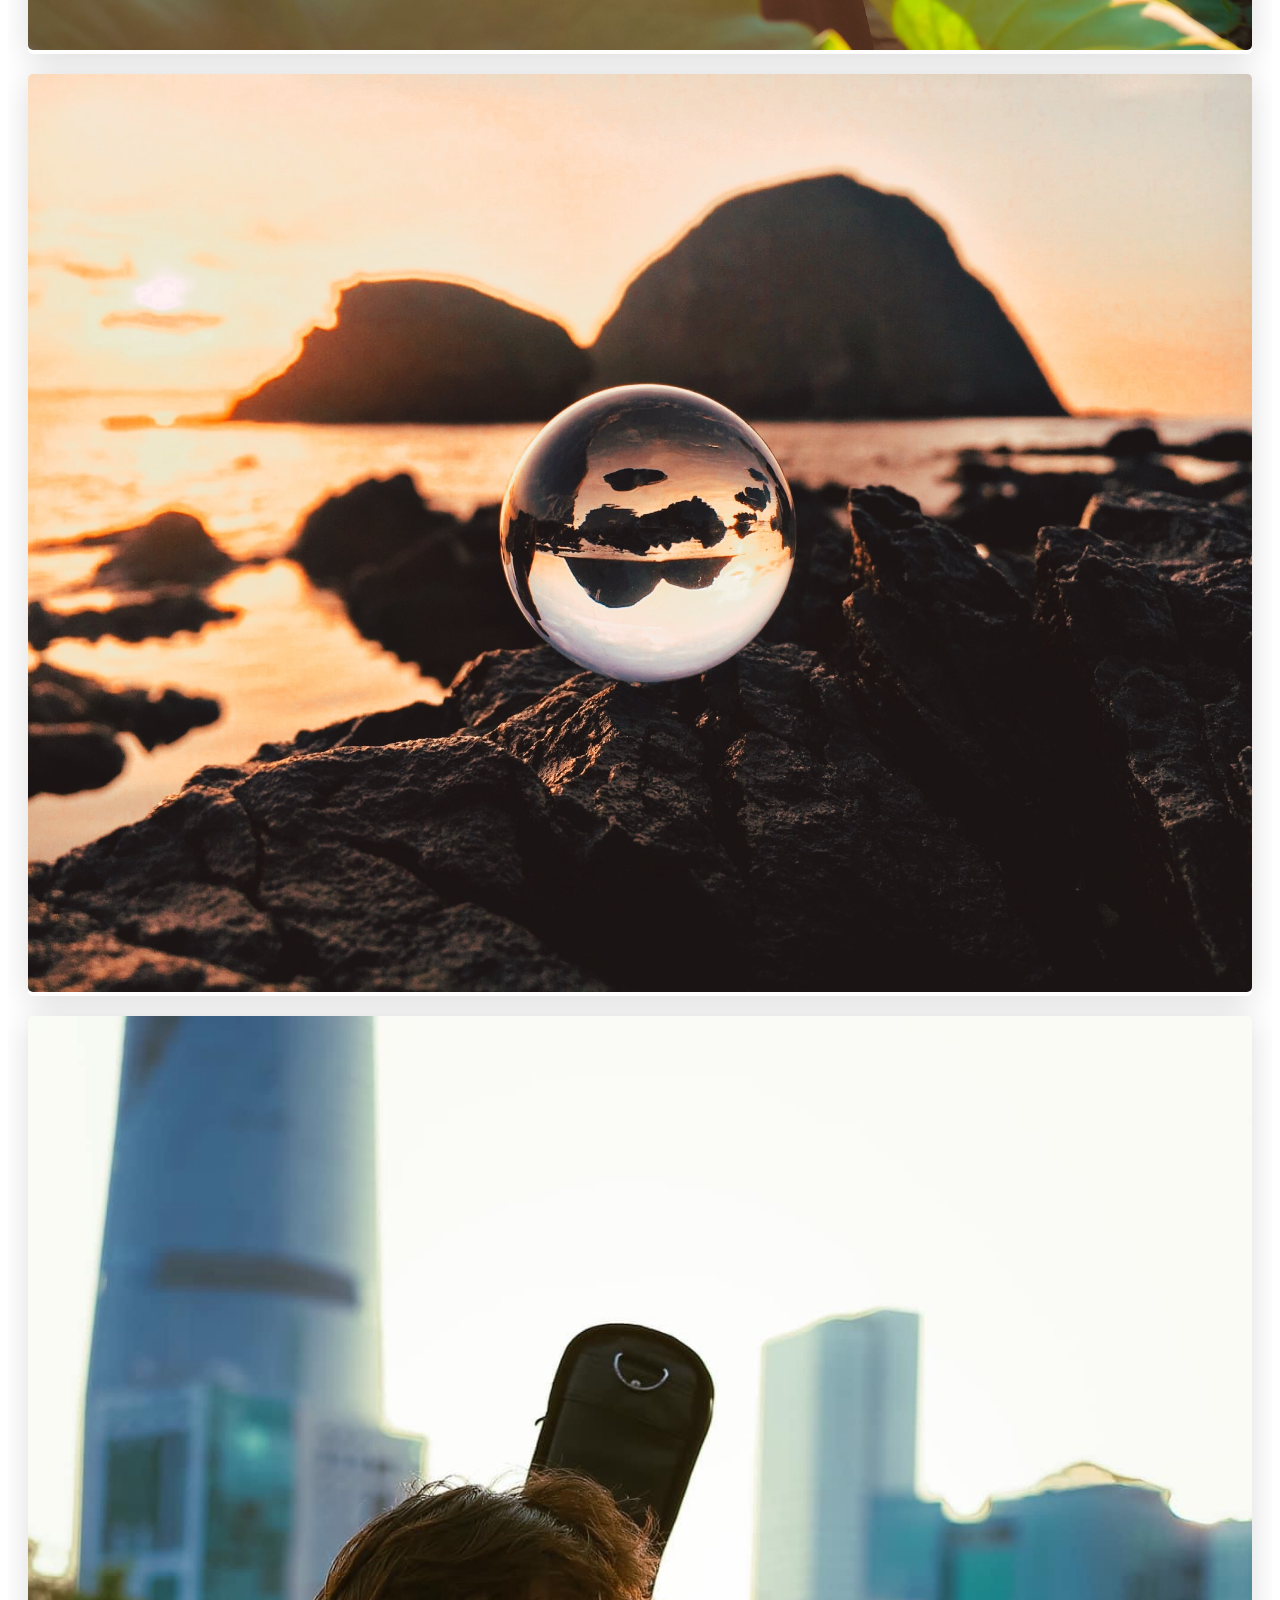
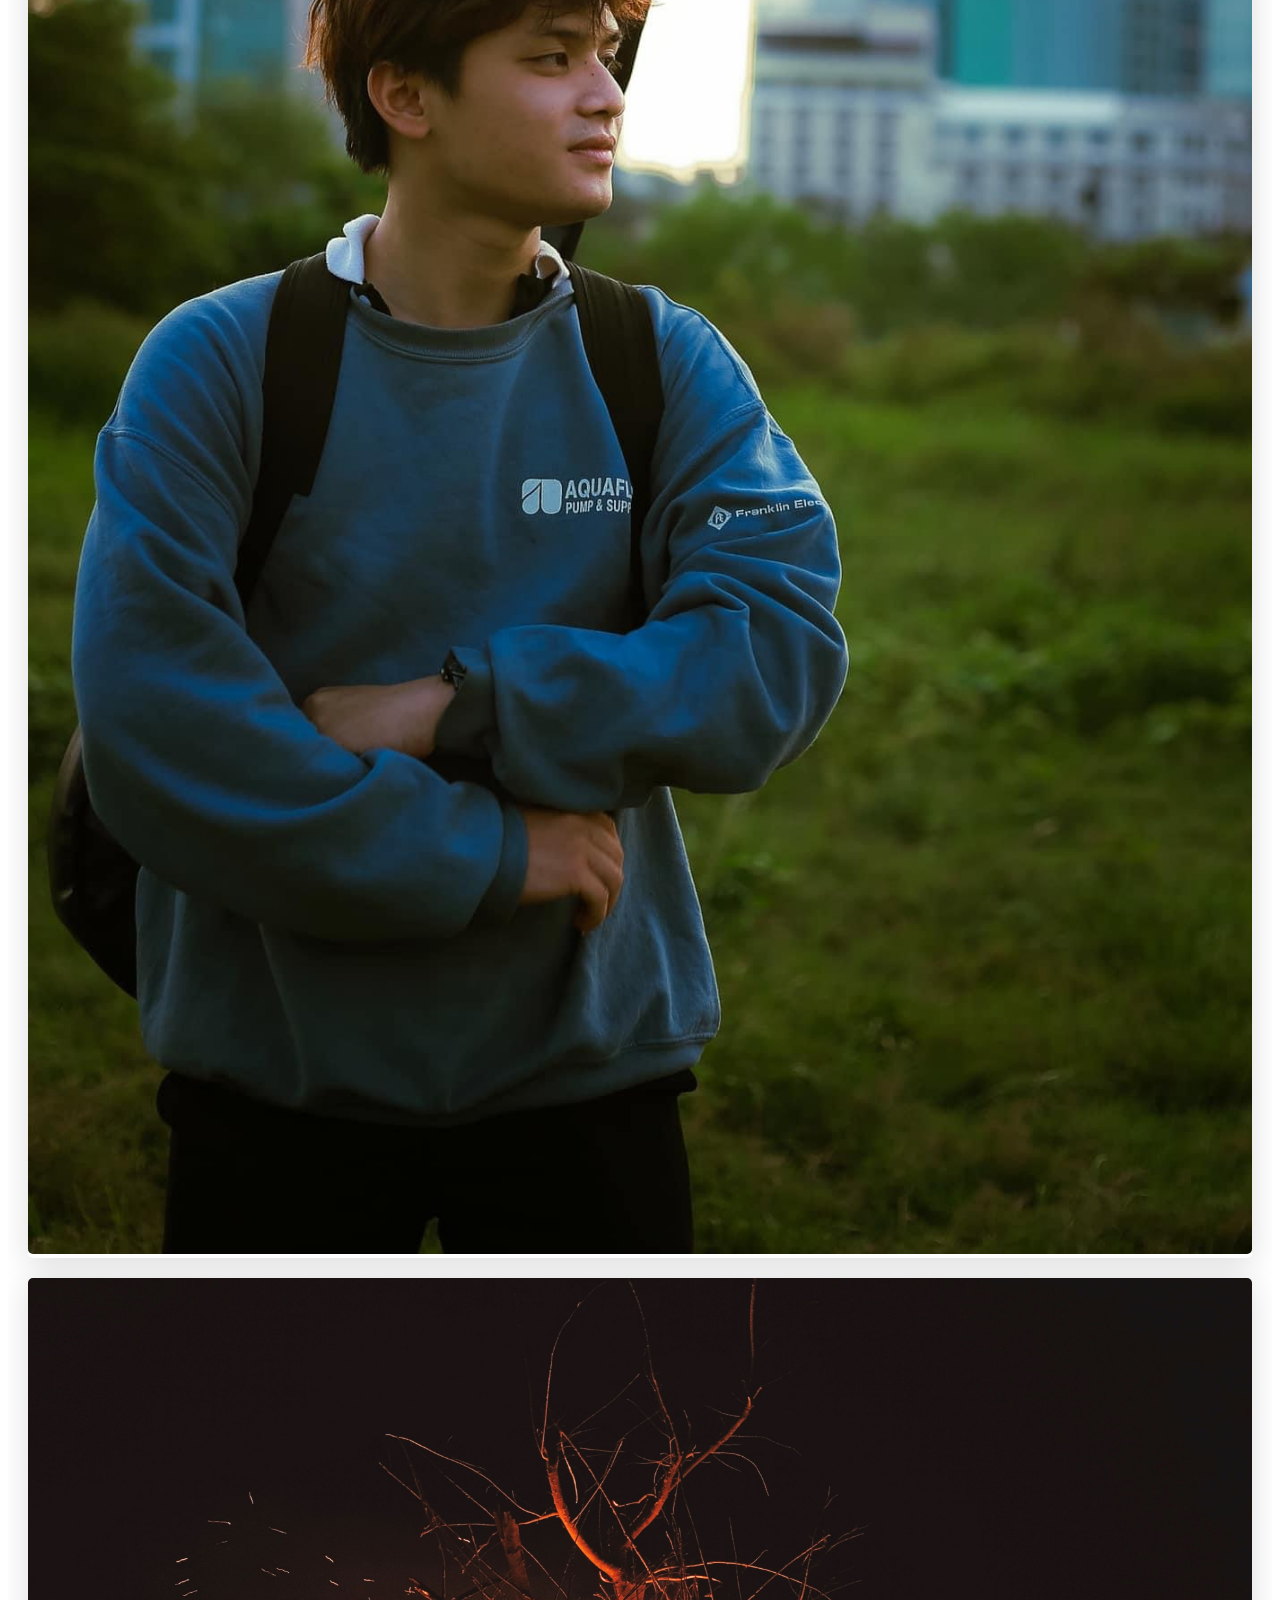
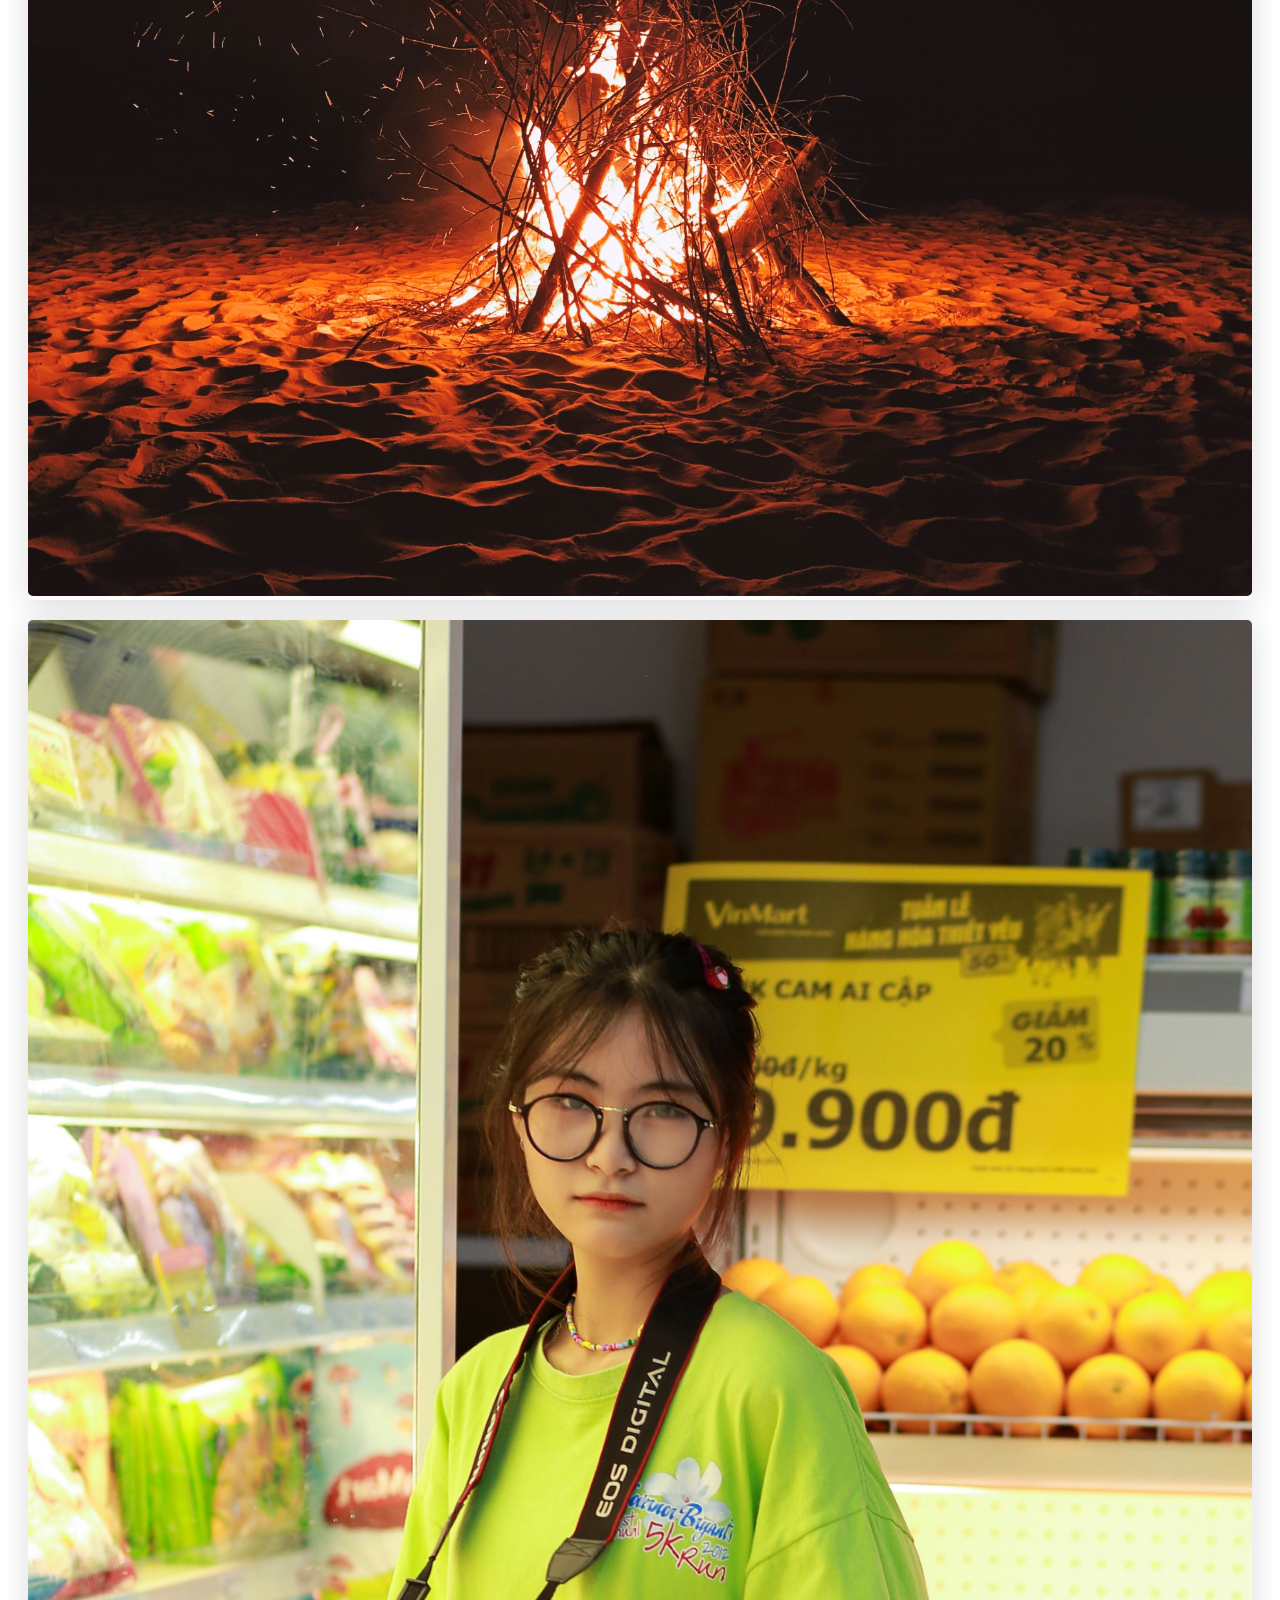
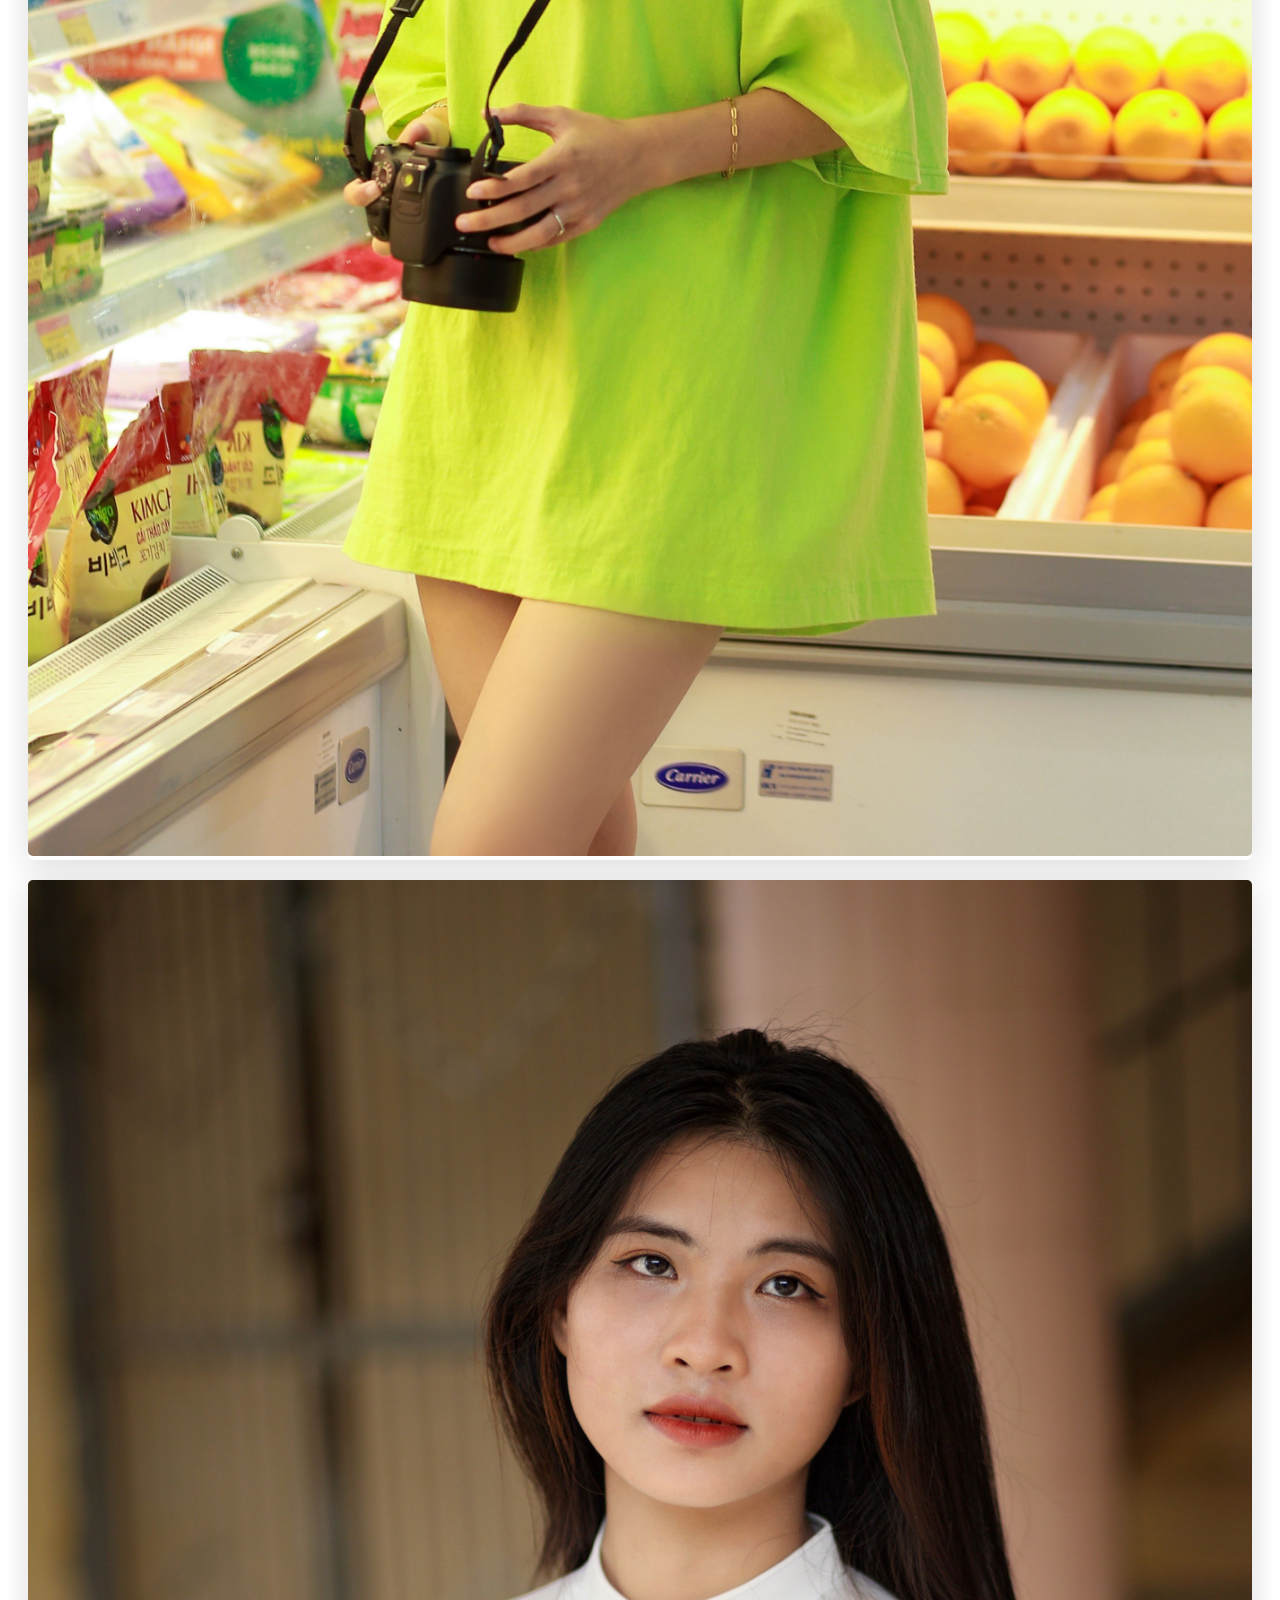
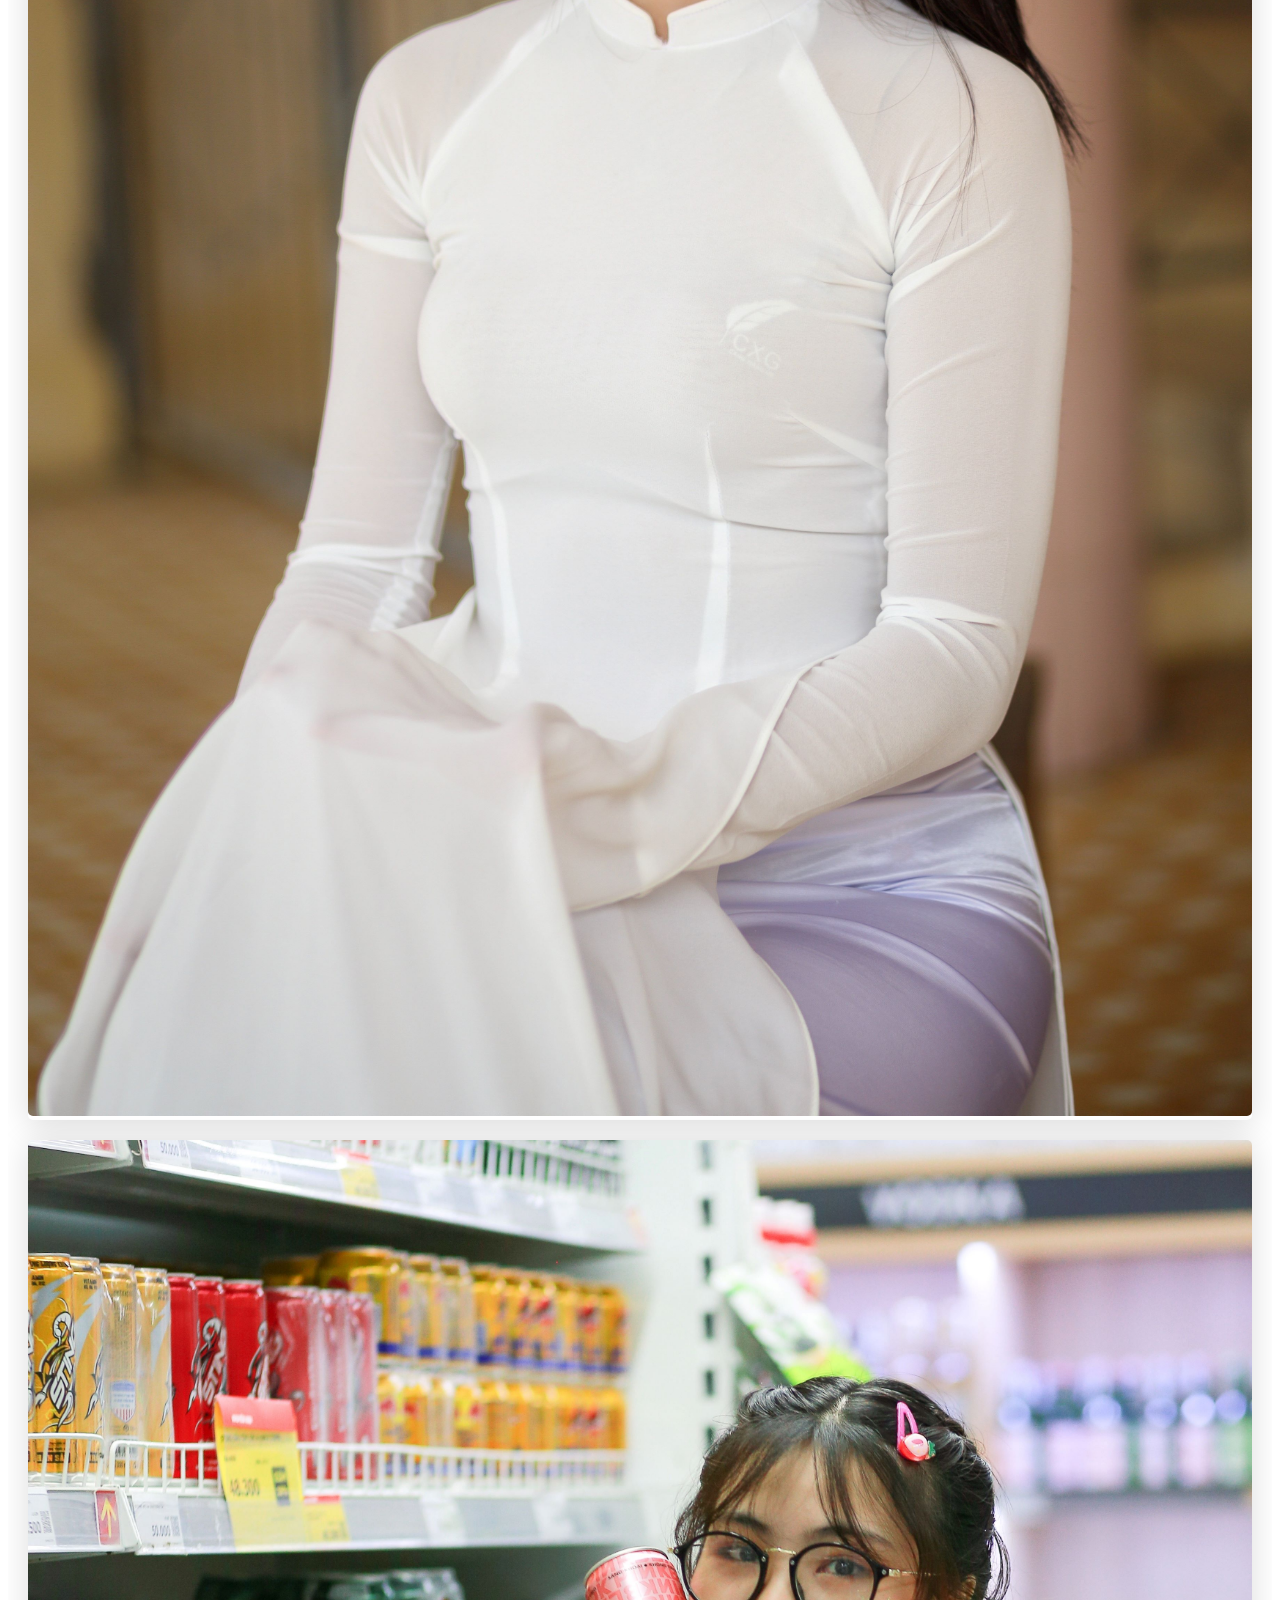
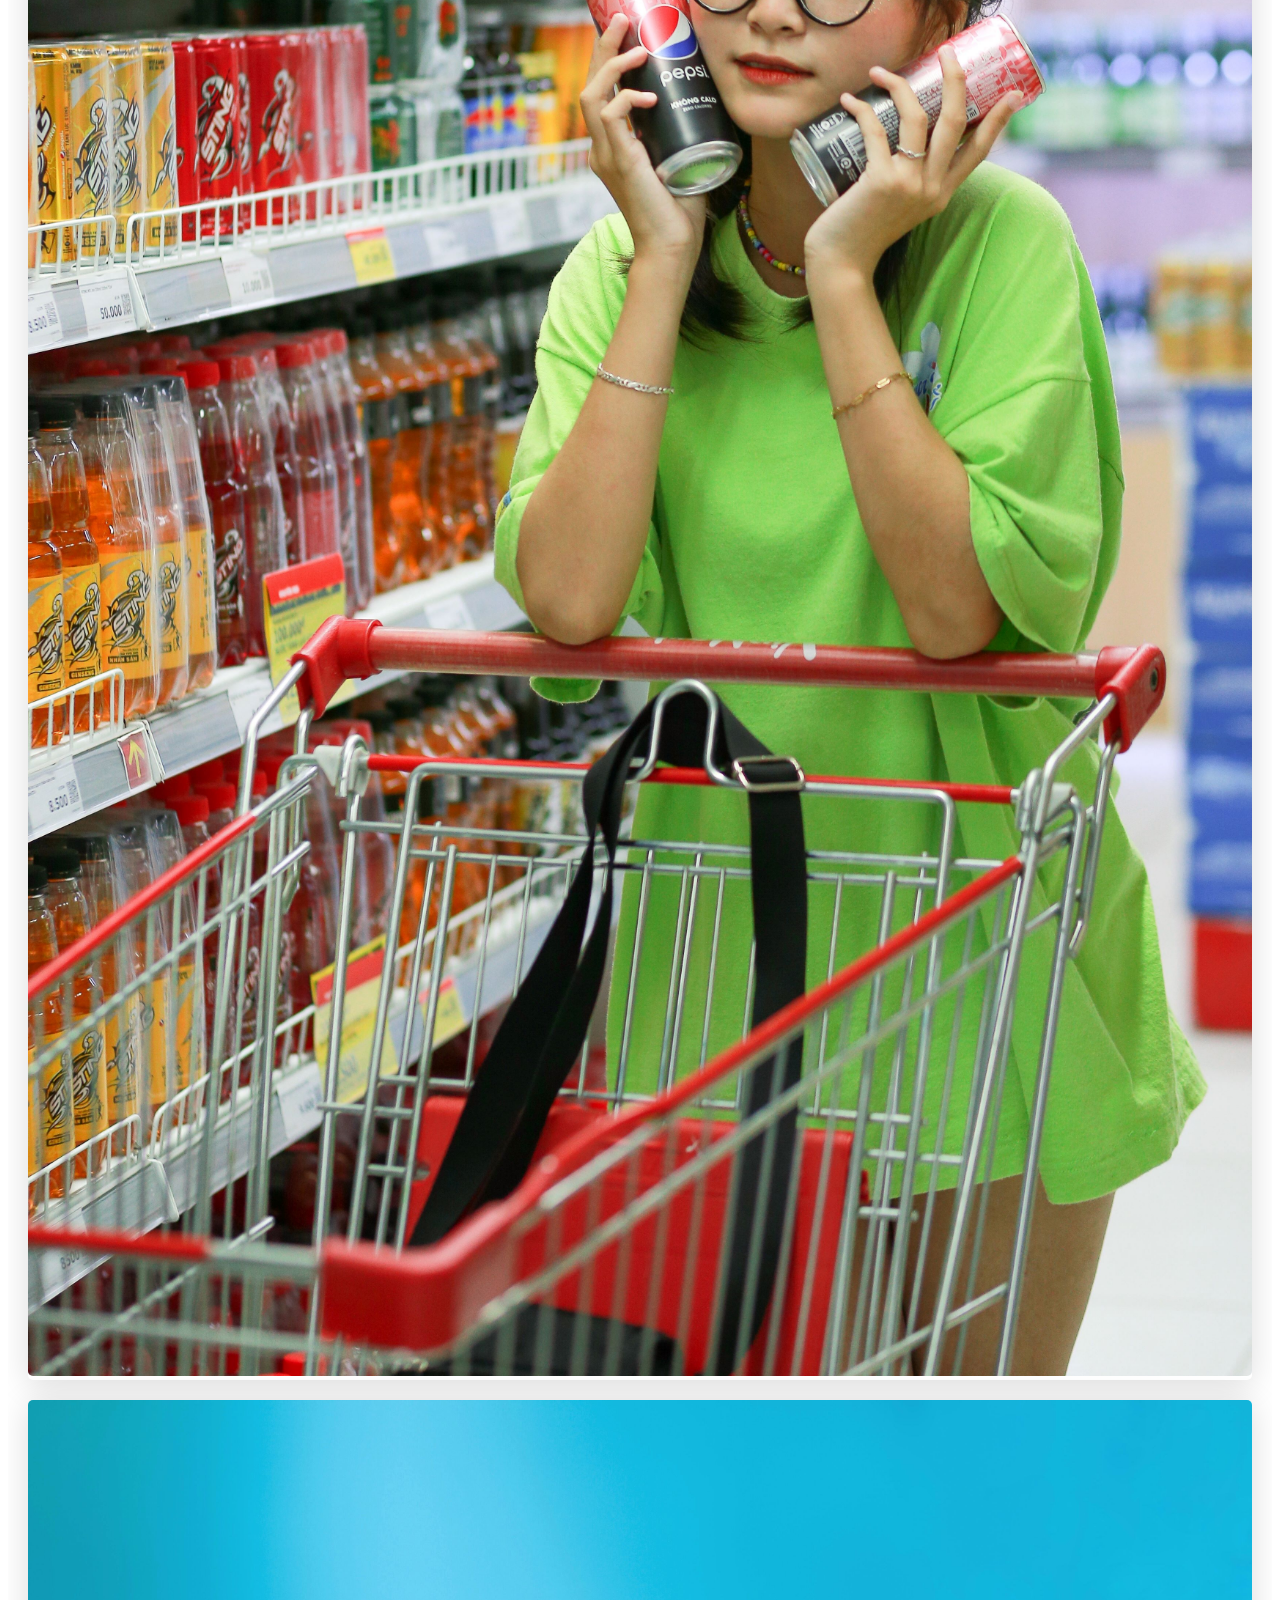
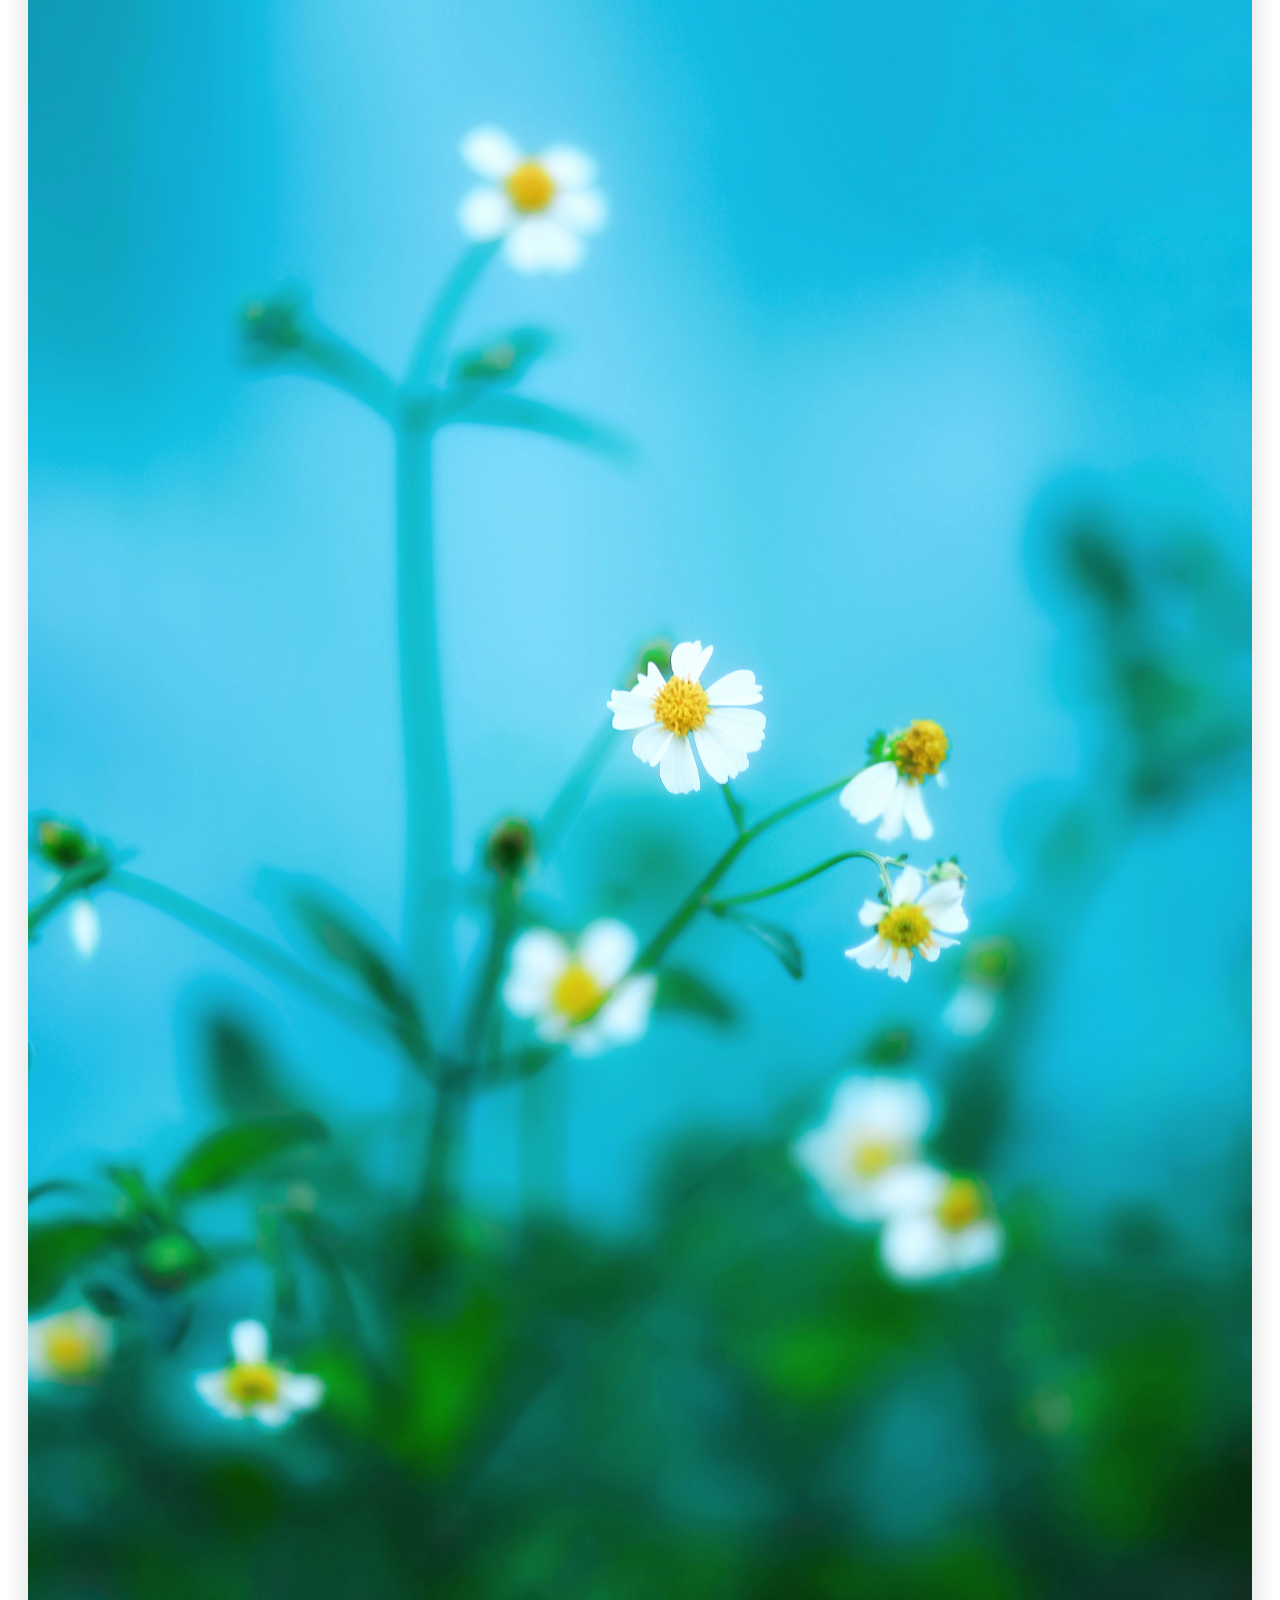
<file: service.html>
<!DOCTYPE html>
<html lang="en">

<head>
  <meta charset="UTF-8" />
  <meta http-equiv="X-UA-Compatible" content="IE=edge" />
  <meta name="viewport" content="width=device-width, initial-scale=1.0" />
  <link href="https://cdn.jsdelivr.net/npm/bootstrap@5.1.3/dist/css/bootstrap.min.css" rel="stylesheet"
    integrity="sha384-1BmE4kWBq78iYhFldvKuhfTAU6auU8tT94WrHftjDbrCEXSU1oBoqyl2QvZ6jIW3" crossorigin="anonymous" />
  <script src="https://cdn.jsdelivr.net/npm/bootstrap@5.1.3/dist/js/bootstrap.bundle.min.js"
    integrity="sha384-ka7Sk0Gln4gmtz2MlQnikT1wXgYsOg+OMhuP+IlRH9sENBO0LRn5q+8nbTov4+1p"
    crossorigin="anonymous"></script>
  <script src="https://code.jquery.com/jquery-3.6.0.min.js"
    integrity="sha256-/xUj+3OJU5yExlq6GSYGSHk7tPXikynS7ogEvDej/m4=" crossorigin="anonymous"></script>
  <link href="https://fonts.googleapis.com/css?family=Poppins:300,400,500&display=swap" rel="stylesheet" />
  <link rel="shortcut icon" href="./src/svg/favicon.svg" type="image/x-icon" />
  <link rel="stylesheet" href="./styles/service.css" />
  <link rel="stylesheet" href="./styles/pop.css">
  <script src="./js/pop.js"></script>
  <script src="./js/web-load.js"></script>

  <title>Tiệm ảnh màu lá | Blog</title>
</head>

<body onload="loaded()" class="noselect">
  <!-- Loading -->
  <div class="loading-screen d-flex justify-content-center align-items-center">
    <div class="loader"></div>
  </div>
  <!-- Nav -->
  <button class="navbar-toggle d-block d-md-none" data-visible="false">
    <div class="navbar-button"></div>
  </button>
  <div class="navbar d-flex flex-column flex-md-row justify-content-between fixed-top" aria-visible="false">
    <a href="./index.html" class="navbar-brand">
      <img src="./src/svg/logo.svg" alt="" />
    </a>
    <ul class="navbar-list d-flex flex-column flex-md-row justify-content-center">
      <li class="navbar-item"><a href="./index.html"> Trang chủ</a></li>
      <li class="navbar-item"><a href="./news.html"> Blog</a></li>
      <li class="navbar-item" current><a href="./service.html"> Dịch vụ</a></li>
      <li class="navbar-item"><a href="./contact.html"> Liên hệ</a></li>
    </ul>
  </div>

  <div class="header-wrap">
    <div class="header-bg"></div>
    <h1 class="header">Chuẩn bị lên hình thôi !</h1>
  </div>
  <!-- Sale -->
  <div class="ads mx-auto">
    <div class="sale-header p-2">
      New year, new me. Ưu đãi đầu năm lên đến 40%
    </div>
    <div class="
          sale-container
          d-flex
          flex-column-reverse flex-md-row
          justify-content-between
        ">
      <div class="col-md-5 p-5 d-flex flex-column justify-content-center" data-aos="fade-right">
        <h2 class="promo-header">
          Ai cũng mang cho mình một vẻ đẹp riêng, và tìm ra nét đẹp đó chính
          là dịch vụ của bọn tớ!
        </h2>
        <p class="promo-description">
          Mỗi người ai cũng có 1 nét đẹp riêng . Và đến với Tiệm ảnh, chúng tớ
          sẽ giúp các bạn tìm ra được phiên bản tuyệt vời nhất.
        </p>
        <div class="sale-price mb-4 d-flex flex-column">
          <span class="price">Chỉ còn 180.000 VND (Giảm 40%)</span>
          <span class="old-price">Giá cũ 300.000 VND</span>
        </div>
        <a href="./potrait.html" class="m-button align-self-md-start" id="order1">Đặt ngay</a>
      </div>
      <div class="promo-image-wrap col-md-6">
        <div class="promo-image"></div>
      </div>
    </div>
  </div>

  <!-- First component -->
  <div class="first-component d-flex justify-content-center">
    <div class="full-service-container">
      <div class="tabs d-flex">
        <div class="service-tab focus" id="indoor">Trong nhà</div>
        <div class="service-tab" id="outdoor">Ngoại cảnh</div>
        <div class="service-tab" id="ads">Quảng cáo</div>
        <div class="service-tab" id="request">Yêu cầu</div>
      </div>
      <div class="service-main-wrap">
        <div class="service-wrap service row justify-content-between current" id="service-indoor">
          <div class="
                col-md-5
                d-flex
                flex-column
                justify-content-center
                service-catagory
              ">
            <h2 class="service-catagory-header">Chụp ảnh trong nhà</h2>
            <div class="service-catagory-description">
              <p>
                Chúng tớ cung cấp các gói chụp ảnh tại studio cùng với các
                dịch vụ đi kèm như :
              </p>
              <ul>
                <li>Trang điểm hoặc mướn dụng cụ trang điểm</li>
                <li>Dựng cảnh theo chủ đề yêu cầu</li>
                <li>Xuất file ảnh chất lượng cao</li>
                <li>Liên hệ in ảnh hoặc album</li>
                <li>Liên hệ thuê trang phục</li>
              </ul>
            </div>
            <button class="m-button">Tìm hiểu</button>
          </div>
          <div class="col-md-6 service-offer mt-5 mt-md-0 container">
            <div class="row gap-20">
              <div class="col service-item-wrap">
                <div class="service-item" id="indoor1">
                  <div class="
                        item-content
                        d-flex
                        justify-content-center
                        align-items-center
                      ">
                    <p class="item-title">Ảnh bé</p>
                  </div>
                </div>
              </div>
              <div class="col service-item-wrap">
                <div class="service-item" id="indoor2">
                  <div class="
                        item-content
                        d-flex
                        justify-content-center
                        align-items-center
                      ">
                    <p class="item-title">Thú cưng</p>
                  </div>
                </div>
              </div>
            </div>
            <div class="row gap-20 mt-4">
              <div class="col service-item-wrap">
                <div class="service-item" id="indoor3">
                  <div class="
                        item-content
                        d-flex
                        justify-content-center
                        align-items-center
                      ">
                    <p class="item-title">Cá nhân</p>
                  </div>
                </div>
              </div>
              <div class="col service-item-wrap">
                <div class="service-item" id="indoor4">
                  <div class="
                        item-content
                        d-flex
                        justify-content-center
                        align-items-center
                      ">
                    <p class="item-title">Ảnh thẻ</p>
                  </div>
                </div>
              </div>
            </div>
          </div>
        </div>
        <div class="service-wrap service row justify-content-between" id="service-outdoor">
          <div class="
                col-md-5
                d-flex
                flex-column
                justify-content-center
                service-catagory
              ">
            <h2 class="service-catagory-header">Chụp ảnh ngoại cảnh</h2>
            <div class="service-catagory-description">
              <p>
                Hòa mình vào không khí bên ngoài, trời xanh mây trắng yên
                bình. Cùng bọn tớ đi chụp những bức ảnh tuyệt vời nhất nào~
              </p>
              <ul>
                <li>Trang điểm hoặc mướn dụng cụ trang điểm</li>
                <li>
                  Lựa chọn hoặc tư vấn chọn địa điểm phù hợp với nhu cầu
                </li>
                <li>Chụp ảnh kỷ yếu với nhóm lớn</li>
              </ul>
            </div>
            <button class="m-button">Tìm hiểu</button>
          </div>
          <div class="col-md-6 service-offer mt-5 mt-md-0 container">
            <div class="service-item-wrap">
              <div class="service-item" id="outdoor1">
                <div class="
                      item-content
                      d-flex
                      justify-content-center
                      align-items-center
                    ">
                  <p class="item-title">Cá nhân</p>
                </div>
              </div>
            </div>
            <div class="service-item-wrap mt-5">
              <div class="service-item" id="outdoor2">
                <div class="
                      item-content
                      d-flex
                      justify-content-center
                      align-items-center
                    ">
                  <p class="item-title">Nhóm</p>
                </div>
              </div>
            </div>
          </div>
        </div>
        <div class="service-wrap service row justify-content-between" id="service-ads">
          <div class="
                col-md-5
                d-flex
                flex-column
                justify-content-center
                service-catagory
              ">
            <h2 class="service-catagory-header">Chụp ảnh quảng cáo</h2>
            <div class="service-catagory-description">
              <p>
                Ngoài chụp ảnh của cá nhân, bọn tớ còn cho thuê chụp ảnh quảng
                cáo sản phẩm hay tạp chí :
              </p>
              <ul>
                <li>Nâng niu sản phẩm của bạn</li>
                <li>Trang điểm luôn sản sàng</li>
                <li>Dựng cảnh theo chủ đề yêu cầu</li>
                <li>Xuất file ảnh chất lượng cao</li>
                <li>Liên hệ in ảnh hoặc album</li>
              </ul>
            </div>
            <button class="m-button">Tìm hiểu</button>
          </div>
          <div class="col-md-6 service-offer mt-5 mt-md-0 container">
            <div class="row height-100 gap-20">
              <div class="col service-item-wrap">
                <div class="service-item height-100" id="ads1">
                  <div class="
                        item-content
                        d-flex
                        justify-content-center
                        align-items-center
                      ">
                    <p class="item-title">Sản phẩm</p>
                  </div>
                </div>
              </div>
              <div class="col service-item-wrap">
                <div class="service-item height-100" id="ads2">
                  <div class="
                        item-content
                        d-flex
                        justify-content-center
                        align-items-center
                      ">
                    <p class="item-title">Tạp chí</p>
                  </div>
                </div>
              </div>
            </div>
          </div>
        </div>
        <div class="service-wrap service row justify-content-between" id="service-request">
          <div class="
                col-md-5
                d-flex
                flex-column
                justify-content-center
                service-catagory
              ">
            <h2 class="service-catagory-header">Chụp ảnh theo yêu cầu</h2>
            <div class="service-catagory-description">
              <p>
                Không có giới hạn nào về không, thời gian. Bất kể là tiệc
                cưới, tiệc chủ đề, hay ghi lại một chuyến đi dài. Liên hệ trực
                tiếp để tham khảo về giá cả.
              </p>
              <ul>
                <li>Đội ngũ hậu cần chuyên nghiệp</li>
                <li>Hoàn thành mọi yêu cầu đề ra</li>
                <li>Bao trọn gói các dịch vụ chuyên nghiệp về hình ảnh</li>
              </ul>
            </div>
            <button class="m-button">Liên hệ</button>
          </div>
          <div class="col-md-6 service-offer mt-5 mt-md-0 container">
            <div class="service-item height-100" id="request1">
              <div class="
                        item-content
                        d-flex
                        justify-content-center
                        align-items-center
                      ">
              </div>
            </div>
          </div>
        </div>
      </div>
    </div>
  </div>
  </div>


  <div class="customer-rate">
    <div class="read-more-wrap text-center mb-3">
      <h2 class="read-more">Đánh giá của khách hàng</h2>

    </div>
    <div class="customer-container container">
      <div class="row justify-content-center align-items-center">
        <div class="customer m-3 col-sm-5 col-lg-8 hvr-grow-shadow">
          <h3 class="cus-name mb-0">Châu Châu</h3>
          <h4 class="cus-ref mb-3">Sinh viên</h4>
          <p class="content">Mình cảm thấy rất vui và thoải mái khi làm việc với Tiệm ảnh, sẽ đến vào lần tới!</p>
        </div>
        <div class="customer m-3 col-sm-5 col-lg-8 hvr-grow-shadow">
          <h3 class="cus-name mb-0">Nguyễn Hằng</h3>
          <h4 class="cus-ref mb-3">Chủ shop</h4>
          <p class="content">Sản phẩm của mình như được nâng lên một hình ảnh mới vậy đó!</p>
        </div>
      </div>
      <div class="row justify-content-center align-items-center">
        <div class="customer m-3 col-sm-5 col-lg-8 hvr-grow-shadow">
          <h3 class="cus-name mb-0">Julia Phạm</h3>
          <h4 class="cus-ref mb-3">Model</h4>
          <p class="content">Studio chuyên nghiệp, đội ngũ nhân viên nhiệt tình, sản phẩm đầu ra chất lượng rất cao,
            tuyệt vời, 5 sao cho chất lượng!
          </p>
        </div>
        <div class="customer m-3 col-sm-5 col-lg-8 hvr-grow-shadow">
          <h3 class="cus-name mb-0">Nguyễn Khánh</h3>
          <h4 class="cus-ref mb-3">Phược thủ</h4>
          <p class="content">Mình rất hài lòng khi chọn dịch vụ trọn gói bên Tiệm, các bạn rất nhiệt tình dù phải ghi
            hình rất cực! Chuyến đi tuyệt vời với Tiệm !</p>
        </div>
      </div>
    </div>
  </div>
  <!-- Gallery -->
  <div class="read-more-wrap text-center mb-3">
    <h2 class="read-more">Bộ sưu tập</h2>
  </div>

  <!-- Gallery -->
  <div class="gallery container-fluid">
    <div class="row justify-content-center gap-20">
      <div class="col-6 col-md-4 col-xl-3 d-flex flex-column gap-20">
        <div class="gallery-item">
          <div class="img-wrap" href="./src/img/all/p45.JPG"><img src="./src/img/all/p45.JPG" class="imgNone d-block">
          </div>
        </div>
        <div class="gallery-item">
          <div class="img-wrap" href="./src/img/all/p22.jpg"><img src="./src/img/all/p22.jpg" class="imgNone d-block">
          </div>
        </div>
        <div class="gallery-item">
          <div class="img-wrap" href="./src/img/all/p13.JPG"><img src="./src/img/all/p13.JPG" class="imgNone d-block">
          </div>
        </div>
      </div>
      <div class="col-6 col-md-4 col-xl-3 d-flex flex-column gap-20">
        <div class="gallery-item">
          <div class="img-wrap" href="./src/img/all/p17.jpg"><img src="./src/img/all/p17.jpg" class="imgNone d-block">
          </div>
        </div>
        <div class="gallery-item">
          <div class="img-wrap" href="./src/img/all/p15.JPG"><img src="./src/img/all/p15.JPG" class="imgNone d-block">
          </div>
        </div>
        <div class="gallery-item">
          <div class="img-wrap" href="./src/img/all/p16.jpg"><img src="./src/img/all/p16.jpg" class="imgNone d-block">
          </div>
        </div>
      </div>
      <div class="col-6 col-md-4 col-xl-3 d-flex flex-column gap-20">
        <div class="gallery-item">
          <div class="img-wrap" href="./src/img/all/p14.jpg"><img src="./src/img/all/p14.jpg" class="imgNone d-block">
          </div>
        </div>
        <div class="gallery-item">
          <div class="img-wrap" href="./src/img/all/p18.JPG"><img src="./src/img/all/p18.JPG" class="imgNone d-block">
          </div>
        </div>
        <div class="gallery-item">
          <div class="img-wrap" href="./src/img/all/p19.jpg"><img src="./src/img/all/p19.jpg" class="imgNone d-block">
          </div>
        </div>
      </div>
      <div class="col-6 col-md-4 col-xl-3 d-md-none d-xl-flex d-flex flex-column gap-20">
        <div class="gallery-item">
          <div class="img-wrap" href="./src/img/all/p20.jpg"><img src="./src/img/all/p20.jpg" class="imgNone d-block">
          </div>
        </div>
        <div class="gallery-item">
          <div class="img-wrap" href="./src/img/all/p21.jpg"><img src="./src/img/all/p21.jpg" class="imgNone d-block">
          </div>
        </div>
        <div class="gallery-item">
          <div class="img-wrap" href="./src/img/all/p12.JPG"><img src="./src/img/all/p12.JPG" class="imgNone d-block">
          </div>
        </div>
      </div>
    </div>
  </div>

  <div class="read-more-wrap text-center">
    <span class="read-more">...
    </span>
  </div>


  <!-- Footer -->
  <footer class="footer">
    <div class="site-section">
      <div class="container">
        <div class="
              cta
              d-block d-md-flex
              align-items-center
              px-5
              justify-content-between
            ">
          <div>
            <h2 class="mb-0">Sẵn sàng để chụp ảnh chưa nào?</h2>
            <h3 class="text-dark">Bắt đầu thôi!</h3>
          </div>
          <div class="hvr-grow ml-auto">
            <a href="./contact.html" class="btn btn-dark rounded-0 py-3 px-5">Liên hệ</a>
          </div>
        </div>
        <div class="row text-center">
          <div class="col-sm">
            <a href="#" class="footer-logo">Tiệm ảnh màu lá</a>
            <p class="copyright">
              <small>&copy; 2021</small>
            </p>
          </div>
          <div class="col-sm">
            <h3>Blog</h3>
            <ul class="list-unstyled links">
              <li><a href="#">Màu sắc của năm 2022</a></li>
              <li><a href="#">Hướng dẫn phối cảnh</a></li>
            </ul>
          </div>
          <div class="col-sm">
            <h3>Dịch vụ</h3>
            <ul class="list-unstyled links">
              <li><a href="#">Chụp ảnh chân dung</a></li>
              <li><a href="#">Chụp ảnh kỉ yếu</a></li>
              <li><a href="#">Liên hệ chụp ảnh theo yêu cầu</a></li>
            </ul>
          </div>
          <div class="col-sm">
            <h3>Liên hệ</h3>
            <ul class="list-unstyled links">
              <li><a href="#">Chính sách chăm sóc khách hàng</a></li>
              <li><a href="./contact.html">Trang liên hệ</a></li>
            </ul>
          </div>
          <div class="col-md-3">
            <h3>Follow chúng tớ tại</h3>
            <ul class="list-unstyled social">
              <li>
                <a href="#"><span class="hvr-grow icon-facebook"><svg width="23" height="23" viewBox="0 0 23 23"
                      fill="none" xmlns="http://www.w3.org/2000/svg">
                      <g clip-path="url(#clip0_383_6)">
                        <path
                          d="M20.1988 0H2.80119C1.2566 0 0 1.2566 0 2.80119V20.1988C0 21.7434 1.2566 23 2.80119 23H11.7183C12.0934 23 12.3974 22.6959 12.3974 22.3209V14.0862C12.3974 13.7112 12.0934 13.4071 11.7183 13.4071H9.27722V11.474H11.7183C12.0934 11.474 12.3974 11.1699 12.3974 10.7949V8.046C12.3974 6.55837 13.6077 5.34808 15.0954 5.34808H17.4508V7.28121H15.0954C14.6737 7.28121 14.3306 7.62437 14.3306 8.04605V10.7949C14.3306 11.17 14.6347 11.474 15.0097 11.474H17.4508V13.4072H15.0097C14.6347 13.4072 14.3306 13.7112 14.3306 14.0863V22.3209C14.3306 22.696 14.6347 23 15.0097 23H20.1988C21.7434 23 23 21.7434 23 20.1988V2.80119C23 1.2566 21.7434 0 20.1988 0ZM21.6417 20.1988C21.6417 20.9945 20.9945 21.6418 20.1988 21.6418H15.6888H15.6888V14.7654H18.1299C18.5049 14.7654 18.809 14.4613 18.809 14.0862V10.7949C18.809 10.4199 18.5049 10.1158 18.1299 10.1158H15.6888V8.63947H18.1299C18.5049 8.63947 18.809 8.33539 18.809 7.96034V4.669C18.809 4.29395 18.5049 3.98987 18.1299 3.98987H15.0954C12.8588 3.98987 11.0392 5.80948 11.0392 8.04605V10.1158H8.59809C8.22304 10.1158 7.91896 10.4199 7.91896 10.7949V14.0862C7.91896 14.4613 8.22304 14.7654 8.59809 14.7654H11.0392V21.6417H2.80119C2.00554 21.6417 1.35821 20.9945 1.35821 20.1988V2.80119C1.35821 2.00554 2.00549 1.35821 2.80119 1.35821H20.1988C20.9944 1.35821 21.6417 2.00549 21.6417 2.80119V20.1988V20.1988Z"
                          fill="white" />
                      </g>
                      <defs>
                        <clipPath id="clip0_383_6">
                          <rect width="23" height="23" fill="white" />
                        </clipPath>
                      </defs>
                    </svg> </span></a>
              </li>
              <li>
                <a href="#"><span class="hvr-grow icon-instagram">
                    <svg width="23" height="23" viewBox="0 0 23 23" fill="none" xmlns="http://www.w3.org/2000/svg">
                      <path
                        d="M17.2496 0H5.74986C2.58772 0 0 2.58772 0 5.74986V17.2501C0 20.4114 2.58772 23 5.74986 23H17.2496C20.4117 23 22.9994 20.4114 22.9994 17.2501V5.74986C22.9994 2.58772 20.4117 0 17.2496 0ZM21.0827 17.2501C21.0827 19.3632 19.3638 21.0833 17.2496 21.0833H5.74986C3.6365 21.0833 1.91671 19.3632 1.91671 17.2501V5.74986C1.91671 3.63623 3.6365 1.91671 5.74986 1.91671H17.2496C19.3638 1.91671 21.0827 3.63623 21.0827 5.74986V17.2501Z"
                        fill="white" />
                      <path
                        d="M17.7304 6.70806C18.5243 6.70806 19.1679 6.06448 19.1679 5.27059C19.1679 4.4767 18.5243 3.83313 17.7304 3.83313C16.9365 3.83313 16.293 4.4767 16.293 5.27059C16.293 6.06448 16.9365 6.70806 17.7304 6.70806Z"
                        fill="white" />
                      <path
                        d="M11.4999 5.74988C8.32362 5.74988 5.75 8.32378 5.75 11.4997C5.75 14.6745 8.32362 17.2502 11.4999 17.2502C14.6752 17.2502 17.2497 14.6745 17.2497 11.4997C17.2497 8.32378 14.6752 5.74988 11.4999 5.74988ZM11.4999 15.3335C9.38302 15.3335 7.66671 13.6171 7.66671 11.4997C7.66671 9.38234 9.38302 7.66659 11.4999 7.66659C13.6167 7.66659 15.333 9.38234 15.333 11.4997C15.333 13.6171 13.6167 15.3335 11.4999 15.3335Z"
                        fill="white" />
                    </svg> </span></a>
              </li>
              <li>
                <a href="#"><span class="hvr-grow icon-pinterest"><svg width="23" height="23" viewBox="0 0 23 23"
                      fill="none" xmlns="http://www.w3.org/2000/svg">
                      <g clip-path="url(#clip0_383_50)">
                        <path
                          d="M7.11442 22.9999C6.43002 22.9967 5.87608 22.4426 5.87268 21.7582L5.89723 18.455L7.79345 12.2891C7.48754 11.6628 7.33252 10.9735 7.34076 10.2766C7.34076 7.56067 8.49075 5.87234 10.3382 5.87234C11.6289 5.87234 12.7239 6.93057 12.7239 8.17841C12.7242 8.40439 12.6912 8.62894 12.626 8.84525L11.7879 11.6223C11.7592 11.7302 11.7447 11.8411 11.745 11.9527C11.745 13.1517 13.0174 13.2128 13.2744 13.2128C14.8342 13.2128 16.1493 11.1941 16.1493 8.80851C16.1493 6.11087 13.8432 3.91483 11.011 3.91483C8.17893 3.91483 5.87268 6.11087 5.87268 8.80851C5.87053 9.55295 6.04669 10.2872 6.38665 10.9495L6.5517 11.2676L4.18452 13.6409L3.85406 13.1456C2.93955 11.7923 2.4496 10.197 2.44727 8.56389C2.44727 3.84154 6.50887 0 11.5004 0C16.4919 0 20.5535 3.84154 20.5535 8.56389C20.5535 13.2862 17.4828 17.1276 13.7025 17.1276C12.6194 17.1233 11.5594 16.8138 10.644 16.2346L9.98948 19.3604L8.18502 22.3944C7.9594 22.7704 7.55295 23.0001 7.11442 22.9999V22.9999ZM6.85152 18.6692V21.7582C6.84579 21.8813 6.92643 21.9917 7.04525 22.0241C7.16424 22.0564 7.28951 22.0017 7.34686 21.8928L9.06584 18.9994L10.0078 14.528L10.6257 15.0233C11.5493 15.7574 12.6137 16.1489 13.7025 16.1489C16.9385 16.1489 19.5749 12.7479 19.5749 8.56389C19.5749 4.3797 15.9536 0.978663 11.5004 0.978663C7.04722 0.978663 3.42593 4.3797 3.42593 8.56389C3.427 9.7981 3.7451 11.0112 4.34958 12.0871L5.36498 11.0717C5.05297 10.3581 4.89258 9.58735 4.89402 8.80851C4.89402 5.57252 7.64058 2.93617 11.011 2.93617C14.3816 2.93617 17.1281 5.57252 17.1281 8.80851C17.1281 11.7753 15.397 14.1914 13.2744 14.1914C12.0692 14.1914 10.7664 13.4941 10.7664 11.9527C10.7656 11.7502 10.7925 11.5484 10.8459 11.3531V11.3409L11.69 8.56389C11.7275 8.4388 11.7459 8.30887 11.745 8.17841C11.745 7.46892 11.0905 6.851 10.3382 6.851C8.46029 6.851 8.31961 9.47535 8.31961 10.2766C8.31029 10.8771 8.45778 11.4696 8.74774 11.9954L8.85168 12.1789L6.85152 18.6692Z"
                          fill="white" />
                      </g>
                      <defs>
                        <clipPath id="clip0_383_50">
                          <rect width="23" height="23" fill="white" />
                        </clipPath>
                      </defs>
                    </svg> </span></a>
              </li>
              <li>
                <a href="#"><span class="hvr-grow icon-twitter"><svg width="23" height="23" viewBox="0 0 23 23"
                      fill="none" xmlns="http://www.w3.org/2000/svg">
                      <path
                        d="M22.8984 4.92064C22.7624 4.69945 22.5135 4.57407 22.2545 4.59653L21.1077 4.69644L22.2039 2.48659C22.3344 2.22339 22.2829 1.90629 22.0757 1.69798C21.8684 1.48968 21.5516 1.43658 21.2878 1.56578L18.3864 2.98671C16.5939 2.04038 14.3544 2.32128 12.8134 3.72504C11.5273 4.89661 10.8513 6.6983 10.9773 8.495C7.61587 8.15808 4.77052 6.23403 3.08801 3.12516C2.97638 2.91892 2.76709 2.78402 2.53318 2.76744C2.29883 2.75113 2.07305 2.85499 1.93352 3.04353C0.889984 4.45327 0.816762 6.38618 1.63483 7.97637C1.40933 7.91941 1.16935 7.84233 0.903236 7.75342C0.675257 7.67719 0.423919 7.72602 0.240952 7.88199C0.0579855 8.03796 -0.0299715 8.27834 0.00915545 8.51557C0.332863 10.4781 1.47729 11.9864 3.28513 12.8792C3.04974 12.9612 2.80954 13.0278 2.5653 13.0787C2.32263 13.1292 2.12615 13.3068 2.05135 13.5431C1.97656 13.7794 2.03504 14.0377 2.2044 14.2187C3.50628 15.6103 5.38689 16.2952 6.72269 16.6238C5.20388 17.8132 3.56437 18.0122 1.18198 17.9304C0.906201 17.9221 0.652123 18.0774 0.536179 18.3274C0.420281 18.5774 0.465248 18.8726 0.650461 19.0767C1.64359 20.1714 5.26187 21.4058 9.0655 21.4983C9.21595 21.502 9.3694 21.504 9.52609 21.504C12.1967 21.5039 15.7263 20.9314 18.2598 18.398C20.1773 16.4804 21.3768 14.2729 21.8246 11.837C22.1863 9.86952 21.9577 8.29402 21.8479 7.53681C21.8398 7.48115 21.8311 7.42208 21.8241 7.37042L22.8969 5.64137C23.0337 5.4208 23.0343 5.14184 22.8984 4.92064ZM20.4903 7.73375C20.6938 9.13639 21.3131 13.4047 17.2898 17.428C14.9512 19.7666 11.5448 20.1865 9.09883 20.1271C7.01172 20.0763 5.14485 19.6771 3.7918 19.2219C4.34116 19.1545 4.83071 19.0505 5.29283 18.9069C6.56677 18.5109 7.643 17.7984 8.67971 16.6646C8.85253 16.4757 8.90563 16.2062 8.81753 15.9658C8.72944 15.7254 8.51471 15.554 8.26073 15.5215C7.60671 15.4377 5.64155 15.1069 4.09408 14.0394C4.54002 13.8571 4.97011 13.6288 5.38078 13.3564C5.60607 13.2069 5.72259 12.9391 5.67821 12.6724C5.63387 12.4057 5.43707 12.1899 5.17553 12.1213C3.90896 11.7893 2.38036 11.0463 1.67549 9.3876C2.12561 9.46648 2.61503 9.48557 3.13702 9.36855C3.37897 9.31437 3.57286 9.13379 3.64401 8.89624C3.71521 8.65869 3.65268 8.4012 3.48045 8.22286C2.6034 7.31445 2.27542 6.00533 2.55681 4.88511C3.47834 6.23192 4.64582 7.36539 5.98341 8.20341C7.69453 9.27547 9.69167 9.86795 11.759 9.9166C11.9694 9.92105 12.1712 9.82922 12.3051 9.66625C12.439 9.50332 12.4905 9.28782 12.4447 9.08195C12.089 7.48295 12.5963 5.77834 13.7372 4.73916C14.9204 3.66125 16.6692 3.49774 17.9897 4.34178C18.1914 4.47066 18.4458 4.48508 18.6608 4.37978L20.0777 3.68583L19.336 5.18088C19.2258 5.40302 19.2441 5.66734 19.3839 5.87214C19.5236 6.07693 19.7626 6.19063 20.01 6.16894L21.0092 6.08192L20.5489 6.82381C20.3944 7.07281 20.4264 7.29374 20.4903 7.73375Z"
                        fill="white" />
                    </svg> </span></a>
              </li>
              <li>
                <a href="#"><span class="hvr-grow icon-linkedin"><svg width="23" height="23" viewBox="0 0 23 23"
                      fill="none" xmlns="http://www.w3.org/2000/svg">
                      <g clip-path="url(#clip0_383_71)">
                        <path
                          d="M7.18785 19.002H4.04332V8.84961H7.18785V19.002ZM7.5016 5.61506C7.5016 4.59853 6.67686 3.77344 5.66086 3.77344C4.64099 3.77344 3.81836 4.59853 3.81836 5.61506C3.81836 6.63194 4.64099 7.45703 5.66086 7.45703C6.67686 7.45703 7.5016 6.63194 7.5016 5.61506ZM18.957 13.4165C18.957 10.6912 18.3813 8.66992 15.1976 8.66992C13.6678 8.66992 12.6409 9.435 12.2217 10.2306H12.2188V8.84961H9.16406V19.002H12.2188V13.9612C12.2188 12.6411 12.5548 11.3623 14.1911 11.3623C15.8051 11.3623 15.8574 12.8719 15.8574 14.0451V19.002H18.957V13.4165ZM23 20.3047V2.69531C23 1.20903 21.791 0 20.3047 0H2.69531C1.20903 0 0 1.20903 0 2.69531V20.3047C0 21.791 1.20903 23 2.69531 23H20.3047C21.791 23 23 21.791 23 20.3047V20.3047ZM20.3047 1.79688C20.8001 1.79688 21.2031 2.19994 21.2031 2.69531V20.3047C21.2031 20.8001 20.8001 21.2031 20.3047 21.2031H2.69531C2.19994 21.2031 1.79688 20.8001 1.79688 20.3047V2.69531C1.79688 2.19994 2.19994 1.79688 2.69531 1.79688H20.3047Z"
                          fill="white" />
                      </g>
                      <defs>
                        <clipPath id="clip0_383_71">
                          <rect width="23" height="23" fill="white" />
                        </clipPath>
                      </defs>
                    </svg> </span></a>
              </li>
            </ul>
          </div>
        </div>
      </div>
    </div>
  </footer>

  <script src="./js/nav-scroll.js"></script>
  <script>
    $(document).ready(function () {
      $('.img-wrap').magnificPopup({
        type: 'image',
        removalDelay: 300,
        mainClass: "mfp-fade"
      });

      $(".imgNone").each(function (i, e) {
        e.addEventListener("load", function () {
          e.classList.add("d-block");
        })
      })

      $(".service-item").each((i, item) => {
        item.addEventListener("mouseover", () => {
          item.childNodes[1].childNodes[1].classList.add("d-none");
        });
      });

      $(".service-item").each((i, item) => {
        item.addEventListener("mouseout", () => {
          item.childNodes[1].childNodes[1].classList.remove("d-none");
        });
      });
      $(".service-tab").each((i, tab) => {
        tab.addEventListener("click", () => {
          $(".service-tab").each((i, tabe) => {
            if (tabe.classList.contains("focus"))
              tabe.classList.remove("focus");
          });
          $(".service").each((i, service) => {
            if (service.classList.contains("current"))
              service.classList.remove("current");
          });
          tab.classList.add("focus");
          $(`#service-${tab.id}`).addClass("current");
        });
      });


    });
  </script>
</body>

</html>
</file>
<file: styles/home.css>
@import url("./nav.css");
@import url("./footer.css");
@import url("./slider.css");

/* First component */
.first-component {
  height: 670px;
  width: 100%;
  background: #fff;
  position: relative;
  border-bottom: 2px solid #fff;
  margin: 0!important;
}
.bgc{
  animation: bgslider 30s infinite;
  background-position: center;
  background-repeat: no-repeat;
  background-size: cover;
}
.title-container {
  height: 100%;
  animation: bgcolor 15s infinite reverse;
  padding:0 max(30px,2vw);
  border-right: 2px solid #fff;
  border-bottom: 2px solid #fff;
}
.slider-subtitle {
  font-weight: 600;
  font-size: 1.4rem;
  color: #fff;
  letter-spacing: 5px;
  text-transform: uppercase;
}
.slider-title {
  width: 100%;
  vertical-align: middle;
  font-size: 5rem;
  color: #fff;
  line-height: 1.5;
  font-weight: 900;
  text-transform: uppercase;
  display: inline-block;
  overflow: hidden;
  position: relative;
  -webkit-background-clip: text;
  -webkit-text-fill-color: transparent;
  background-image: url("../src/img/all/s0.jpg");
  background-size: cover;
  background-repeat: no-repeat;
  background-position: center center;
}

/* Second component */
.second-component {
  width: 100%;
  padding: 50px;
}
.intro-container h1 {
  font-size: 3rem;
  font-weight: 700;
  margin-bottom: 30px;
}
/* Slider */
.author-image {
  height: 300px;
  width: 300px;
  border: 5px solid white;
  box-shadow: 0px 0px 10px grey;
  border-radius: 100%;
  background-position: center;
  background-repeat: no-repeat;
  background-size: cover;
}
.team-intro {
  font-size: 1.3rem;
  color: rgb(72, 72, 72);
}

/* author image */
#author1 {
  background-image: url("../src/img/author/author1.jpg");
}
#author2 {
  background-image: url("../src/img/author/author2.jpg");
}
#author3 {
  background-image: url("../src/img/author/author3.jpg");
}
#author4 {
  background-image: url("../src/img/author/author4.jpg");
}

/* Third component */
.blog{
  background: url("../src/img/all/p18.JPG") center no-repeat;
  background-size: cover;
  padding: 50px;
}
.third-component-header {
  margin-bottom: 40px;
  text-align: center;
  font-size: 2.4rem;
  color: #fff;
}
.third-component {
  margin-bottom: 50px;
  margin-right: 0px !important;
}

.third-cover-container {
  padding: 0px 40px;
}
.third-cover {
  width: 100%;
  height: 100%;
  background: url("../src/img/all/p18.JPG") center no-repeat;
  background-size: cover;
  border-radius: 3px;
}

.third-content {
  padding: 40px 30px;
}

.single-post {
  margin-bottom: 10px;
  max-width: 450px;
  border-radius: 5px;
  cursor: pointer;
  box-shadow: 0 2px 8px rgb(0 0 0 / 15%);
  transition: all 0.2s;
  background: #fff;
}
.single-post .latest-img,
.single-post img {
  min-width: 93.6px;
  background: url("../src/img/all/s0.jpg") center no-repeat;
  background-size: cover;
  border-bottom-left-radius: 5px;
  border-top-left-radius: 5px;
}

.single-post:hover {
  transform: scale(1.2);
}

.post-info {
  padding: 10px 20px;
}
.post-header {
  font-size: 1.1rem;
}

.post-credit {
  font-size: 0.8rem;
  color: #8d8d8d;
  margin: 0;
}

/* Fourth component */

.fourth-component {
  padding: 50px;

  margin: 0;
}
.ads-content{
  border-radius: 5px;
  background-color: rgb(34, 179, 56);
  color: #fff;
  width: 100%;
  height: 100%;
  padding: 20px;
}
.ads-content:hover{
  color: #fff;
  background-color: rgb(26, 139, 43);
}

.ads-header{
  font-weight: 700;
}

.ads-content{
  padding: 30px;
}

.ads-wrap ul{
  list-style-type: "✔️";
}

/* Fifth component */
.service-intro{
  padding: 30px;
}
.service-intro h2{
  border-bottom: 1px solid #e9e9e9;
  text-align: center;
  font-size: 2.6rem;
  padding-bottom: 20px;
}
.fifth-component {
  margin-bottom: 200px;
  padding: 0px min(50px, 10vw);
}

.sale-intro,
.service-most{
  padding: 0 50px;
  letter-spacing: 2px;
  text-transform: uppercase;
  margin: 20px 0 5px 0;

}

.service-item{
  width: 100%;
  min-height: 550px;
  height: 100%;
  box-shadow: 0 2px 8px rgb(0 0 0 / 15%);
  margin-top: 30px;
}
.service-img{
  width: 100%;
}
.col-padding{
  padding: 20px 15px;
}
.service-img img{
  object-fit: cover;
  width: 100%;
  height: 300px;
  object-position: top;
  border-top-left-radius: 5px ;
  border-top-right-radius: 5px ;
}
.service-content{
  padding: 20px;
  height: 100%;
}
.service-name{
  text-align: center;
  margin: 10px 0px;
  font-weight: 700;
  font-size: 1.3rem;
}
.service-description{
  text-align: justify;
  margin-bottom: 10px;
}
.service-price{
  font-size: 1.3rem;
  color: rgb(106, 230, 72);
  font-weight: 600;
  margin-bottom: 10px;
}

/* KeyFrame */
@keyframes bgcolor {
  0% {
    background-color: #65dcb8;
  }
  12.5% {
    background-color: #71ecc7;
  }
  25% {
    background-color: #f1dd73;
  }
  37.5% {
    background-color: #e1ac85;
  }
  50% {
    background-color: #e79da6;
  }
  62.5% {
    background-color: #e79dd2;
  }
  75% {
    background-color: #9dcce7;
  }
  87.5% {
    background-color: #80e7da;
  }
  100% {
    background-color: #65dcb8;
  }
}
@keyframes bgslider {
  0% {
    background-image: url("../src/img/all/p12.JPG");
  }
  100% {
    background-image: url("../src/img/all/s0.jpg");
  }
}
</file>
<file: styles/evergreen.css>
@import url("./nav.css");
@import url("./footer.css");
@import url("./heart.css");
@import url("./article.css");

/* First component */
.first-component {
  background: linear-gradient(
      90deg,
      rgba(83, 80, 73, 1) 0%,
      rgba(184, 152, 114, 1) 21%,
      rgba(230, 223, 211, 1) 38%,
      rgba(204, 182, 156, 1) 53%,
      rgba(238, 234, 228, 1) 75%,
      rgba(183, 150, 113, 1) 100%
    ),
    url("../src/img/evergreen/cover.png") center no-repeat;
  background-size: cover;
  background-blend-mode: multiply;
  height: 650px;
  padding: 20px;
  position: relative;
  color: #fff;
}

.firstnews-subtitle {
  margin-bottom: 10px;
  font-weight: 300;
  text-shadow: none;
}
.firstnews-header {
  font-size: 3rem;
  font-weight: 700;
}
.firstnews-credit {
  position: absolute;
  bottom: 20px;
}

.first-component p {
  max-width: 700px;
}
/* News view */
.news-view {
  padding: 30px 10px;
}

/* Second component */
.second-component {
  max-width: 790px;
  width: 100%;
  height: 64px;
  padding: 10px 20px;
  border-top: 1px solid #e9e9e9;
  border-bottom: 1px solid #e9e9e9;
}
.author-image {
  height: 40px;
  width: 40px;
  margin-right: 10px;
  box-shadow: 0px 0px 10px grey;
  border-radius: 100%;
  background-position: center;
  background-repeat: no-repeat;
  background-size: cover;
}
#author4 {
  background-image: url("../src/img/author/author4.jpg");
}

.author-credit p {
  margin: 0;
  line-height: 1;
}

/* About author */
.author-about-wrap {
  padding: 30px 20px;
  margin-top: 50px;
}

.author-about {
  position: relative;
  max-width: 780px;
  width: 100%;
  min-height: 250px;
  background: #fff;
  box-shadow: 0 0.3rem 2.9rem 0 rgb(0 0 0 / 10%);
  padding: 30px;
  margin-bottom: 50px;
}
.author-tag {
  margin-top: 55px;
}
.author-about .content {
  font-size: 1rem;
  color: #484545;
  font-weight: 500;
}

.author-img {
  height: 150px;
  width: 150px;
  background: #fff;
  background-position: center;
  background-size: cover;
  background-repeat: no-repeat;
  position: absolute;
  top: -75px;
  border-radius: 100%;
  border: 2px solid #fff;
  box-shadow: 0 0.3rem 2.9rem 0 rgba(80, 71, 58, 0.293);
}
.author-about span {
  font-size: 0.8rem;
  color: #aaa9a9;
}

/* Image pump */
#author-about {
  background-image: url("../src/img/author/author4.jpg");
}


/* Fourth component */
.fourth-component {
  padding: 10px 30px;

  margin-bottom: 150px;
}
.fourth-component .row {
  height: 100%;
  gap: 20px;
}
.more-news {
  height: 400px;
  box-shadow: 0 0.26rem 2rem 0 rgb(0 0 0 / 14%);
  transition: all 0.15s linear;
  min-width: 220px;
  padding: 20px;
  background-size: cover;
  background-position: center;
  background-repeat: no-repeat;
  color: rgb(240, 226, 226);
  cursor: pointer;
}

.more-news:hover {
  box-shadow: 0 0.34rem 2.7rem 0 rgb(0 0 0 / 28%);
  color: #fff;
}
.news-date {
  font-size: 0.9rem;
  font-weight: 300;
}
/* Image pump */
#more-news1 {
  background-image: url("../src/img/all/s3.jpg");
}
#more-news2 {
  background-image: url("../src/img/all/s4.jpg");
}
#more-news3 {
  background-image: url("../src/img/all/s7.JPG");
}
</file>
<file: styles/potrait.css>
@import url("./nav.css");
@import url("./footer.css");

/* Item section */
.item-section{
    margin-top: 100px;
    padding-inline: 50px;
}
.item-name{
    font-weight: 700;
}
.img-container{
    width: 100%;
    overflow: hidden;
    cursor:zoom-in;
    margin-bottom: 20px;
    display: none;
}
.img-container img{
    object-fit: cover;
    width: 100%;
}

.item-description{
    padding-inline: min(20px,10vw);
    height: fit-content;
}

.item-tag{
    cursor: pointer;
    margin-bottom: 20px;
    width: fit-content;
    color: #fff;
    padding: 5px 20px;
    border-radius: 50px;
    background-color: rgb(34, 84, 209);
}

.group-size{
    padding: 10px 20px;
}
.group-size option{
    padding-block: 20px;
}
.discount{
    margin-top: 20px;
}
.price{
    margin: 10px 0;
    font-size: 1.4rem;
    font-weight: 700;
    line-height: 1;
}
.price sm{
    font-size: 0.9rem;
    font-weight: 400;
}
.order{
    margin: 20px 0;
    padding: 10px 40px;
}

#datepicker{
    width:180px;
    cursor: pointer;
}
#datepicker > span:hover{
    cursor: pointer;
}

.des-header{
    font-weight: 600;
}

/* Accordion */
span.icon{
    font-size: 1.5rem;
}
.accordion .card{
    cursor: pointer;
    border: none;
}

.accordion .card-header{
    padding: 20px 30px;
}

.accordion .title{
    font-size: 1.3rem;
    font-weight: 600;
}

.accordion .service-provide{
    list-style-type: "📸 ";
}

.accordion .quality-provide{
    list-style-type: "❤️ ";
}
.accordion .guarantee{
    font-style: italic;
}


/* Customer pics */
.customer-pics{
    padding-inline: 50px;
}


.img-wrap img {
    object-fit: cover;
    width: 100%;
    height: 300px;
    border-radius: 5px;
    display: none;
    cursor: pointer;

}


/* More service */
.more-service-block {
    padding-inline: 50px;
}

.service-item .cover {
    height: 100%;
    background-color: transparent;
    transition: all 0.3s;
}

.service-item .cover:hover{
    background-color: rgba(255, 255, 255, 0.4);
}


.service-item .img-wrap {
    height: 280px;
    background-size: cover;
    background-position: center;
    background-repeat: no-repeat;
    cursor: pointer;
}

/* More service img pump */
#s-slider1{
    background-image: url("../src/img/all/i1.jpg");
}
#s-slider2{
    background-image: url("../src/img/all/i2.JPG");
}
#s-slider3{
    background-image: url("../src/img/all/p43.jpg");
}
#s-slider4{
    background-image: url("../src/img/all/p45.JPG");
}
#s-slider5{
    background-image: url("../src/img/all/p40.jpg");
}
</file>
<file: styles/service.css>
@import url("./nav.css");
@import url("./footer.css");

/* Specific */

/* Header */
.header {
  padding: 150px 0px;
  width: 100%;
  text-align: center;
  font-weight: 800;
  font-size: 4rem;
  color: #fff;
  position: absolute;
  z-index: 20;
}

.header-bg{
	background: linear-gradient(-45deg, #141D2A, #2D392D, #62954F, #6B7AA1, #9DCCE7, #65DCB8);
	background-size: 400% 400%;
	animation: gradient 15s ease infinite;
  width: 100%;
  height: 360px;
  position: absolute;
  z-index: 10;
}

.header-wrap {
  height: 360px;
  width: 100%;
}

@keyframes gradient {
	0% {
		background-position: 0% 50%;
	}
	50% {
		background-position: 100% 50%;
	}
	100% {
		background-position: 0% 50%;
	}
}

.first-component {
  padding: 20px;
}
/* Ads */
.ads {
  height: fit-content;
  padding: 40px 20px;
  max-width: 1180px;
}
.sale-header {
  background: rgb(123, 104, 0);
  color: #ffffff;
  font-weight: 700;
  text-align: center;
}
.sale-container {
  height: 100%;
  border-bottom-left-radius: 5px;
  border-bottom-right-radius: 5px;
  border: 2px solid rgb(123, 104, 0);
}
.promo-image {
  height: 100%;
  min-height: 200px;
  background: url("../src/img/all/s2.jpg") center no-repeat;
  background-size: cover;
}
.sale-price .price {
  font-size: 1.3rem;
  font-weight: 600;
  color: rgb(107, 92, 6);
}
.sale-price .old-price {
  font-size: 0.9rem;
  color: rgb(111, 100, 42);
  text-decoration: line-through;
}

.ads button {
  background: rgb(189, 82, 0);
}

/* Service tab */
.service-tab {
  border: 1px solid #e9e9e9;
  padding: 20px 25px;
  font-weight: 700;
  cursor: pointer;
  transition: all 0.2s;
}
.service-tab:hover {
  padding: 20px 25px;
  color: #fff;
  background: rgb(116, 182, 148);
}
.service-tab.focus {
  background: rgb(11, 118, 63);
  color: #fff;
}

.full-service-container {
  max-width: 1140px;
  width: 100%;
}

.service-main-wrap {
  background: #faf9f8;
  border: 1px solid #e9e9e9;
  padding: 64px 50px;
  width: 100%;
}

/* Service catagory */

.service-catagory-header {
  font-weight: 700;
}
.service-catagory ul {
  list-style-type: "✔️";
}

/* Service Item*/

.service-item {
  height: 200px;
  width: 100%;
  box-shadow: 0 0.26rem 2rem 0 rgb(0 0 0 / 14%);
  cursor: pointer;
  padding: 5px;
  background-size: cover;
  background-position: center;
  background-repeat: no-repeat;
}

.service-item:hover {
  box-shadow: 0 0.34rem 2.7rem 0 rgb(0 0 0 / 28%);
}

.item-content {
  border: 1px solid #e9e9e9;
  height: 100%;
}
.item-title {
  padding: 10px;
  background: #fff;
  font-weight: 500;
  transition: all 0.3s;
}
.service {
  display: none;
}
.service.current {
  display: flex;
}

/* Special item */
/* Ads */
#service-ads .service-item {
  min-height: 300px;
}

/* Image pump */
#indoor1 {
  background-image: url("../src/img/all/i1.jpg");
}
#indoor2 {
  background-image: url("../src/img/all/i2.JPG");
}
#indoor3 {
  background-image: url("../src/img/all/i3.jpg");
}
#indoor4 {
  background-image: url("../src/img/all/i4.jpg");
  background-size: contain;
}

#outdoor1 {
  background-image: url("../src/img/all/p45.JPG");
  background-position-y: -75px;
}
#outdoor2 {
  background-image: url("../src/img/all/p40.jpg");
}

#ads1 {
  background-image: url("../src/img/all/p39.jpg");
}
#ads2 {
  background-image: url("../src/img/all/p43.jpg");
}

#request1 {
  background-image: url("../src/img/all/p44.jpg");
  min-height: 500px;
}

/* Customer rate */
.customer-rate{
  padding: 60px 30px;
  background: linear-gradient(180deg, rgba(255,255,255,1) 0%, rgba(23,160,64,1) 2%, rgba(23,160,64,1) 5%, rgba(23,160,64,1) 50%, rgba(23,160,64,1) 94%, rgba(23,160,64,1) 97%, rgba(255,255,255,1) 100%);
}
.customer-rate .read-more{
  color: #fff;
}
.customer-rate .read-more:before,
.customer-rate .read-more:after{
  border-color: #ddd;
} 
.cus-name{
  font-weight: 700;
}
.cus-ref{
  font-size: 1rem;
  color: rgb(67, 170, 98);
}


.customer{
  background: #fff;
  max-width: 400px;
  min-height: 100%;
  border-radius: 5px;
  padding: 20px;
  box-shadow: 0 0.26rem 2rem 0 rgb(0 0 0 / 14%);
}



/* Gallery */
/* Read more */
.read-more-wrap {
  overflow: hidden;
  margin: 30px 0px;
}
.read-more {
  font-size: 16px;
  letter-spacing: 2px;
  text-transform: uppercase;
  color: #000;
  font-size: 1.2rem;
  position: relative;
  display: inline-block;
  padding: 0px 20px;
}
.read-more:before,
.read-more:after {
  content: "";
  position: absolute;
  top: 50%;
  border-bottom: 1px solid;
  border-color: #ddd;
  width: calc(30vw - 20px);
  margin: 0 30px;
}

.read-more:before {
  right: 100%;
}
.read-more:after {
  left: 100%;
}

/* Gallery */
.gallery {
  padding: 20px;
}

.gallery-item {
  box-shadow: 0 0.26rem 2rem 0 rgb(0 0 0 / 14%);
  border-radius: 5px;
  margin-bottom: 20px;
}
.gallery-item:hover {
  box-shadow: 0 0.34rem 2.7rem 0 rgb(0 0 0 / 28%);
}

.img-wrap {
  cursor: zoom-in;
  width: 100%;
}

.gallery-item img {
  object-fit: cover;
  width: 100%;
  border-radius: 5px;
}
</file>
<file: styles/datepicker.css>
/*!
 * Datepicker for Bootstrap
 *
 * Copyright 2012 Stefan Petre
 * Improvements by Andrew Rowls
 * Licensed under the Apache License v2.0
 * http://www.apache.org/licenses/LICENSE-2.0
 *
 */
 .datepicker {
    padding: 4px;
    -webkit-border-radius: 4px;
    -moz-border-radius: 4px;
    border-radius: 4px;
    direction: ltr;
    /*.dow {
          border-top: 1px solid #ddd !important;
      }*/
  }
  .datepicker-inline {
    width: 220px;
  }
  .datepicker.datepicker-rtl {
    direction: rtl;
  }
  .datepicker.datepicker-rtl table tr td span {
    float: right;
  }
  .datepicker-dropdown {
    top: 0;
    left: 0;
  }
  .datepicker-dropdown:before {
    content: '';
    display: inline-block;
    border-left: 7px solid transparent;
    border-right: 7px solid transparent;
    border-bottom: 7px solid #ccc;
    border-top: 0;
    border-bottom-color: rgba(0, 0, 0, 0.2);
    position: absolute;
  }
  .datepicker-dropdown:after {
    content: '';
    display: inline-block;
    border-left: 6px solid transparent;
    border-right: 6px solid transparent;
    border-bottom: 6px solid #ffffff;
    border-top: 0;
    position: absolute;
  }
  .datepicker-dropdown.datepicker-orient-left:before {
    left: 6px;
  }
  .datepicker-dropdown.datepicker-orient-left:after {
    left: 7px;
  }
  .datepicker-dropdown.datepicker-orient-right:before {
    right: 6px;
  }
  .datepicker-dropdown.datepicker-orient-right:after {
    right: 7px;
  }
  .datepicker-dropdown.datepicker-orient-top:before {
    top: -7px;
  }
  .datepicker-dropdown.datepicker-orient-top:after {
    top: -6px;
  }
  .datepicker-dropdown.datepicker-orient-bottom:before {
    bottom: -7px;
    border-bottom: 0;
    border-top: 7px solid #999;
  }
  .datepicker-dropdown.datepicker-orient-bottom:after {
    bottom: -6px;
    border-bottom: 0;
    border-top: 6px solid #ffffff;
  }
  .datepicker > div {
    display: none;
  }
  .datepicker.days div.datepicker-days {
    display: block;
  }
  .datepicker.months div.datepicker-months {
    display: block;
  }
  .datepicker.years div.datepicker-years {
    display: block;
  }
  .datepicker table {
    margin: 0;
    -webkit-touch-callout: none;
    -webkit-user-select: none;
    -khtml-user-select: none;
    -moz-user-select: none;
    -ms-user-select: none;
    user-select: none;
  }
  .datepicker td,
  .datepicker th {
    text-align: center;
    width: 20px;
    height: 20px;
    -webkit-border-radius: 4px;
    -moz-border-radius: 4px;
    border-radius: 4px;
    border: none;
  }
  .table-striped .datepicker table tr td,
  .table-striped .datepicker table tr th {
    background-color: transparent;
  }
  .datepicker table tr td.day:hover,
  .datepicker table tr td.day.focused {
    background: #eeeeee;
    cursor: pointer;
  }
  .datepicker table tr td.old,
  .datepicker table tr td.new {
    color: #999999;
  }
  .datepicker table tr td.disabled,
  .datepicker table tr td.disabled:hover {
    background: none;
    color: #999999;
    cursor: default;
  }
  .datepicker table tr td.today,
  .datepicker table tr td.today:hover,
  .datepicker table tr td.today.disabled,
  .datepicker table tr td.today.disabled:hover {
    background-color: #fde19a;
    background-image: -moz-linear-gradient(top, #fdd49a, #fdf59a);
    background-image: -ms-linear-gradient(top, #fdd49a, #fdf59a);
    background-image: -webkit-gradient(linear, 0 0, 0 100%, from(#fdd49a), to(#fdf59a));
    background-image: -webkit-linear-gradient(top, #fdd49a, #fdf59a);
    background-image: -o-linear-gradient(top, #fdd49a, #fdf59a);
    background-image: linear-gradient(top, #fdd49a, #fdf59a);
    background-repeat: repeat-x;
    filter: progid:DXImageTransform.Microsoft.gradient(startColorstr='#fdd49a', endColorstr='#fdf59a', GradientType=0);
    border-color: #fdf59a #fdf59a #fbed50;
    border-color: rgba(0, 0, 0, 0.1) rgba(0, 0, 0, 0.1) rgba(0, 0, 0, 0.25);
    filter: progid:DXImageTransform.Microsoft.gradient(enabled=false);
    color: #000;
  }
  .datepicker table tr td.today:hover,
  .datepicker table tr td.today:hover:hover,
  .datepicker table tr td.today.disabled:hover,
  .datepicker table tr td.today.disabled:hover:hover,
  .datepicker table tr td.today:active,
  .datepicker table tr td.today:hover:active,
  .datepicker table tr td.today.disabled:active,
  .datepicker table tr td.today.disabled:hover:active,
  .datepicker table tr td.today.active,
  .datepicker table tr td.today:hover.active,
  .datepicker table tr td.today.disabled.active,
  .datepicker table tr td.today.disabled:hover.active,
  .datepicker table tr td.today.disabled,
  .datepicker table tr td.today:hover.disabled,
  .datepicker table tr td.today.disabled.disabled,
  .datepicker table tr td.today.disabled:hover.disabled,
  .datepicker table tr td.today[disabled],
  .datepicker table tr td.today:hover[disabled],
  .datepicker table tr td.today.disabled[disabled],
  .datepicker table tr td.today.disabled:hover[disabled] {
    background-color: #fdf59a;
  }
  .datepicker table tr td.today:active,
  .datepicker table tr td.today:hover:active,
  .datepicker table tr td.today.disabled:active,
  .datepicker table tr td.today.disabled:hover:active,
  .datepicker table tr td.today.active,
  .datepicker table tr td.today:hover.active,
  .datepicker table tr td.today.disabled.active,
  .datepicker table tr td.today.disabled:hover.active {
    background-color: #fbf069 \9;
  }
  .datepicker table tr td.today:hover:hover {
    color: #000;
  }
  .datepicker table tr td.today.active:hover {
    color: #fff;
  }
  .datepicker table tr td.range,
  .datepicker table tr td.range:hover,
  .datepicker table tr td.range.disabled,
  .datepicker table tr td.range.disabled:hover {
    background: #eeeeee;
    -webkit-border-radius: 0;
    -moz-border-radius: 0;
    border-radius: 0;
  }
  .datepicker table tr td.range.today,
  .datepicker table tr td.range.today:hover,
  .datepicker table tr td.range.today.disabled,
  .datepicker table tr td.range.today.disabled:hover {
    background-color: #f3d17a;
    background-image: -moz-linear-gradient(top, #f3c17a, #f3e97a);
    background-image: -ms-linear-gradient(top, #f3c17a, #f3e97a);
    background-image: -webkit-gradient(linear, 0 0, 0 100%, from(#f3c17a), to(#f3e97a));
    background-image: -webkit-linear-gradient(top, #f3c17a, #f3e97a);
    background-image: -o-linear-gradient(top, #f3c17a, #f3e97a);
    background-image: linear-gradient(top, #f3c17a, #f3e97a);
    background-repeat: repeat-x;
    filter: progid:DXImageTransform.Microsoft.gradient(startColorstr='#f3c17a', endColorstr='#f3e97a', GradientType=0);
    border-color: #f3e97a #f3e97a #edde34;
    border-color: rgba(0, 0, 0, 0.1) rgba(0, 0, 0, 0.1) rgba(0, 0, 0, 0.25);
    filter: progid:DXImageTransform.Microsoft.gradient(enabled=false);
    -webkit-border-radius: 0;
    -moz-border-radius: 0;
    border-radius: 0;
  }
  .datepicker table tr td.range.today:hover,
  .datepicker table tr td.range.today:hover:hover,
  .datepicker table tr td.range.today.disabled:hover,
  .datepicker table tr td.range.today.disabled:hover:hover,
  .datepicker table tr td.range.today:active,
  .datepicker table tr td.range.today:hover:active,
  .datepicker table tr td.range.today.disabled:active,
  .datepicker table tr td.range.today.disabled:hover:active,
  .datepicker table tr td.range.today.active,
  .datepicker table tr td.range.today:hover.active,
  .datepicker table tr td.range.today.disabled.active,
  .datepicker table tr td.range.today.disabled:hover.active,
  .datepicker table tr td.range.today.disabled,
  .datepicker table tr td.range.today:hover.disabled,
  .datepicker table tr td.range.today.disabled.disabled,
  .datepicker table tr td.range.today.disabled:hover.disabled,
  .datepicker table tr td.range.today[disabled],
  .datepicker table tr td.range.today:hover[disabled],
  .datepicker table tr td.range.today.disabled[disabled],
  .datepicker table tr td.range.today.disabled:hover[disabled] {
    background-color: #f3e97a;
  }
  .datepicker table tr td.range.today:active,
  .datepicker table tr td.range.today:hover:active,
  .datepicker table tr td.range.today.disabled:active,
  .datepicker table tr td.range.today.disabled:hover:active,
  .datepicker table tr td.range.today.active,
  .datepicker table tr td.range.today:hover.active,
  .datepicker table tr td.range.today.disabled.active,
  .datepicker table tr td.range.today.disabled:hover.active {
    background-color: #efe24b \9;
  }
  .datepicker table tr td.selected,
  .datepicker table tr td.selected:hover,
  .datepicker table tr td.selected.disabled,
  .datepicker table tr td.selected.disabled:hover {
    background-color: #9e9e9e;
    background-image: -moz-linear-gradient(top, #b3b3b3, #808080);
    background-image: -ms-linear-gradient(top, #b3b3b3, #808080);
    background-image: -webkit-gradient(linear, 0 0, 0 100%, from(#b3b3b3), to(#808080));
    background-image: -webkit-linear-gradient(top, #b3b3b3, #808080);
    background-image: -o-linear-gradient(top, #b3b3b3, #808080);
    background-image: linear-gradient(top, #b3b3b3, #808080);
    background-repeat: repeat-x;
    filter: progid:DXImageTransform.Microsoft.gradient(startColorstr='#b3b3b3', endColorstr='#808080', GradientType=0);
    border-color: #808080 #808080 #595959;
    border-color: rgba(0, 0, 0, 0.1) rgba(0, 0, 0, 0.1) rgba(0, 0, 0, 0.25);
    filter: progid:DXImageTransform.Microsoft.gradient(enabled=false);
    color: #fff;
    text-shadow: 0 -1px 0 rgba(0, 0, 0, 0.25);
  }
  .datepicker table tr td.selected:hover,
  .datepicker table tr td.selected:hover:hover,
  .datepicker table tr td.selected.disabled:hover,
  .datepicker table tr td.selected.disabled:hover:hover,
  .datepicker table tr td.selected:active,
  .datepicker table tr td.selected:hover:active,
  .datepicker table tr td.selected.disabled:active,
  .datepicker table tr td.selected.disabled:hover:active,
  .datepicker table tr td.selected.active,
  .datepicker table tr td.selected:hover.active,
  .datepicker table tr td.selected.disabled.active,
  .datepicker table tr td.selected.disabled:hover.active,
  .datepicker table tr td.selected.disabled,
  .datepicker table tr td.selected:hover.disabled,
  .datepicker table tr td.selected.disabled.disabled,
  .datepicker table tr td.selected.disabled:hover.disabled,
  .datepicker table tr td.selected[disabled],
  .datepicker table tr td.selected:hover[disabled],
  .datepicker table tr td.selected.disabled[disabled],
  .datepicker table tr td.selected.disabled:hover[disabled] {
    background-color: #808080;
  }
  .datepicker table tr td.selected:active,
  .datepicker table tr td.selected:hover:active,
  .datepicker table tr td.selected.disabled:active,
  .datepicker table tr td.selected.disabled:hover:active,
  .datepicker table tr td.selected.active,
  .datepicker table tr td.selected:hover.active,
  .datepicker table tr td.selected.disabled.active,
  .datepicker table tr td.selected.disabled:hover.active {
    background-color: #666666 \9;
  }
  .datepicker table tr td.active,
  .datepicker table tr td.active:hover,
  .datepicker table tr td.active.disabled,
  .datepicker table tr td.active.disabled:hover {
    background-color: #006dcc;
    background-image: -moz-linear-gradient(top, #0088cc, #0044cc);
    background-image: -ms-linear-gradient(top, #0088cc, #0044cc);
    background-image: -webkit-gradient(linear, 0 0, 0 100%, from(#0088cc), to(#0044cc));
    background-image: -webkit-linear-gradient(top, #0088cc, #0044cc);
    background-image: -o-linear-gradient(top, #0088cc, #0044cc);
    background-image: linear-gradient(top, #0088cc, #0044cc);
    background-repeat: repeat-x;
    filter: progid:DXImageTransform.Microsoft.gradient(startColorstr='#0088cc', endColorstr='#0044cc', GradientType=0);
    border-color: #0044cc #0044cc #002a80;
    border-color: rgba(0, 0, 0, 0.1) rgba(0, 0, 0, 0.1) rgba(0, 0, 0, 0.25);
    filter: progid:DXImageTransform.Microsoft.gradient(enabled=false);
    color: #fff;
    text-shadow: 0 -1px 0 rgba(0, 0, 0, 0.25);
  }
  .datepicker table tr td.active:hover,
  .datepicker table tr td.active:hover:hover,
  .datepicker table tr td.active.disabled:hover,
  .datepicker table tr td.active.disabled:hover:hover,
  .datepicker table tr td.active:active,
  .datepicker table tr td.active:hover:active,
  .datepicker table tr td.active.disabled:active,
  .datepicker table tr td.active.disabled:hover:active,
  .datepicker table tr td.active.active,
  .datepicker table tr td.active:hover.active,
  .datepicker table tr td.active.disabled.active,
  .datepicker table tr td.active.disabled:hover.active,
  .datepicker table tr td.active.disabled,
  .datepicker table tr td.active:hover.disabled,
  .datepicker table tr td.active.disabled.disabled,
  .datepicker table tr td.active.disabled:hover.disabled,
  .datepicker table tr td.active[disabled],
  .datepicker table tr td.active:hover[disabled],
  .datepicker table tr td.active.disabled[disabled],
  .datepicker table tr td.active.disabled:hover[disabled] {
    background-color: #0044cc;
  }
  .datepicker table tr td.active:active,
  .datepicker table tr td.active:hover:active,
  .datepicker table tr td.active.disabled:active,
  .datepicker table tr td.active.disabled:hover:active,
  .datepicker table tr td.active.active,
  .datepicker table tr td.active:hover.active,
  .datepicker table tr td.active.disabled.active,
  .datepicker table tr td.active.disabled:hover.active {
    background-color: #003399 \9;
  }
  .datepicker table tr td span {
    display: block;
    width: 23%;
    height: 54px;
    line-height: 54px;
    float: left;
    margin: 1%;
    cursor: pointer;
    -webkit-border-radius: 4px;
    -moz-border-radius: 4px;
    border-radius: 4px;
  }
  .datepicker table tr td span:hover {
    background: #eeeeee;
  }
  .datepicker table tr td span.disabled,
  .datepicker table tr td span.disabled:hover {
    background: none;
    color: #999999;
    cursor: default;
  }
  .datepicker table tr td span.active,
  .datepicker table tr td span.active:hover,
  .datepicker table tr td span.active.disabled,
  .datepicker table tr td span.active.disabled:hover {
    background-color: #006dcc;
    background-image: -moz-linear-gradient(top, #0088cc, #0044cc);
    background-image: -ms-linear-gradient(top, #0088cc, #0044cc);
    background-image: -webkit-gradient(linear, 0 0, 0 100%, from(#0088cc), to(#0044cc));
    background-image: -webkit-linear-gradient(top, #0088cc, #0044cc);
    background-image: -o-linear-gradient(top, #0088cc, #0044cc);
    background-image: linear-gradient(top, #0088cc, #0044cc);
    background-repeat: repeat-x;
    filter: progid:DXImageTransform.Microsoft.gradient(startColorstr='#0088cc', endColorstr='#0044cc', GradientType=0);
    border-color: #0044cc #0044cc #002a80;
    border-color: rgba(0, 0, 0, 0.1) rgba(0, 0, 0, 0.1) rgba(0, 0, 0, 0.25);
    filter: progid:DXImageTransform.Microsoft.gradient(enabled=false);
    color: #fff;
    text-shadow: 0 -1px 0 rgba(0, 0, 0, 0.25);
  }
  .datepicker table tr td span.active:hover,
  .datepicker table tr td span.active:hover:hover,
  .datepicker table tr td span.active.disabled:hover,
  .datepicker table tr td span.active.disabled:hover:hover,
  .datepicker table tr td span.active:active,
  .datepicker table tr td span.active:hover:active,
  .datepicker table tr td span.active.disabled:active,
  .datepicker table tr td span.active.disabled:hover:active,
  .datepicker table tr td span.active.active,
  .datepicker table tr td span.active:hover.active,
  .datepicker table tr td span.active.disabled.active,
  .datepicker table tr td span.active.disabled:hover.active,
  .datepicker table tr td span.active.disabled,
  .datepicker table tr td span.active:hover.disabled,
  .datepicker table tr td span.active.disabled.disabled,
  .datepicker table tr td span.active.disabled:hover.disabled,
  .datepicker table tr td span.active[disabled],
  .datepicker table tr td span.active:hover[disabled],
  .datepicker table tr td span.active.disabled[disabled],
  .datepicker table tr td span.active.disabled:hover[disabled] {
    background-color: #0044cc;
  }
  .datepicker table tr td span.active:active,
  .datepicker table tr td span.active:hover:active,
  .datepicker table tr td span.active.disabled:active,
  .datepicker table tr td span.active.disabled:hover:active,
  .datepicker table tr td span.active.active,
  .datepicker table tr td span.active:hover.active,
  .datepicker table tr td span.active.disabled.active,
  .datepicker table tr td span.active.disabled:hover.active {
    background-color: #003399 \9;
  }
  .datepicker table tr td span.old,
  .datepicker table tr td span.new {
    color: #999999;
  }
  .datepicker th.datepicker-switch {
    width: 145px;
  }
  .datepicker thead tr:first-child th,
  .datepicker tfoot tr th {
    cursor: pointer;
  }
  .datepicker thead tr:first-child th:hover,
  .datepicker tfoot tr th:hover {
    background: #eeeeee;
  }
  .datepicker .cw {
    font-size: 10px;
    width: 12px;
    padding: 0 2px 0 5px;
    vertical-align: middle;
  }
  .datepicker thead tr:first-child th.cw {
    cursor: default;
    background-color: transparent;
  }
  .input-append.date .add-on i,
  .input-prepend.date .add-on i {
    cursor: pointer;
    width: 16px;
    height: 16px;
  }
  .input-daterange input {
    text-align: center;
  }
  .input-daterange input:first-child {
    -webkit-border-radius: 3px 0 0 3px;
    -moz-border-radius: 3px 0 0 3px;
    border-radius: 3px 0 0 3px;
  }
  .input-daterange input:last-child {
    -webkit-border-radius: 0 3px 3px 0;
    -moz-border-radius: 0 3px 3px 0;
    border-radius: 0 3px 3px 0;
  }
  .input-daterange .add-on {
    display: inline-block;
    width: auto;
    min-width: 16px;
    height: 20px;
    padding: 4px 5px;
    font-weight: normal;
    line-height: 20px;
    text-align: center;
    text-shadow: 0 1px 0 #ffffff;
    vertical-align: middle;
    background-color: #eeeeee;
    border: 1px solid #ccc;
    margin-left: -5px;
    margin-right: -5px;
  }
  .datepicker.dropdown-menu {
    position: absolute;
    top: 100%;
    left: 0;
    z-index: 1000;
    float: left;
    display: none;
    min-width: 160px;
    list-style: none;
    background-color: #ffffff;
    border: 1px solid #ccc;
    border: 1px solid rgba(0, 0, 0, 0.2);
    -webkit-border-radius: 5px;
    -moz-border-radius: 5px;
    border-radius: 5px;
    -webkit-box-shadow: 0 5px 10px rgba(0, 0, 0, 0.2);
    -moz-box-shadow: 0 5px 10px rgba(0, 0, 0, 0.2);
    box-shadow: 0 5px 10px rgba(0, 0, 0, 0.2);
    -webkit-background-clip: padding-box;
    -moz-background-clip: padding;
    background-clip: padding-box;
    *border-right-width: 2px;
    *border-bottom-width: 2px;
    color: #333333;
    font-family: "Helvetica Neue", Helvetica, Arial, sans-serif;
    font-size: 13px;
    line-height: 20px;
  }
  .datepicker.dropdown-menu th,
  .datepicker.dropdown-menu td {
    padding: 4px 5px;
  }
</file>
<file: styles/pop.css>
/* Magnific Popup CSS */
.mfp-bg {
  top: 0;
  left: 0;
  width: 100%;
  height: 100%;
  z-index: 1042;
  overflow: hidden;
  position: fixed;
  background: #0b0b0b;
  opacity: 0.8;
}

.mfp-wrap {
  top: 0;
  left: 0;
  width: 100%;
  height: 100%;
  z-index: 1043;
  position: fixed;
  outline: none !important;
  -webkit-backface-visibility: hidden;
}

.mfp-container {
  text-align: center;
  position: absolute;
  width: 100%;
  height: 100%;
  left: 0;
  top: 0;
  padding: 0 8px;
  box-sizing: border-box;
  z-index: 10000;
}

.mfp-container:before {
  content: "";
  display: inline-block;
  height: 100%;
  vertical-align: middle;
}

.mfp-align-top .mfp-container:before {
  display: none;
}

.mfp-content {
  position: relative;
  display: inline-block;
  vertical-align: middle;
  margin: 0 auto;
  text-align: left;
  z-index: 1045;
}

.mfp-inline-holder .mfp-content,
.mfp-ajax-holder .mfp-content {
  width: 100%;
  cursor: auto;
}

.mfp-ajax-cur {
  cursor: progress;
}

.mfp-zoom-out-cur,
.mfp-zoom-out-cur .mfp-image-holder .mfp-close {
  cursor: -moz-zoom-out;
  cursor: -webkit-zoom-out;
  cursor: zoom-out;
}

.mfp-zoom {
  cursor: pointer;
  cursor: -webkit-zoom-in;
  cursor: -moz-zoom-in;
  cursor: zoom-in;
}

.mfp-auto-cursor .mfp-content {
  cursor: auto;
}

.mfp-close,
.mfp-arrow,
.mfp-preloader,
.mfp-counter {
  -webkit-user-select: none;
  -moz-user-select: none;
  user-select: none;
}

.mfp-loading.mfp-figure {
  display: none;
}

.mfp-hide {
  display: none !important;
}

.mfp-preloader {
  color: #ccc;
  position: absolute;
  top: 50%;
  width: auto;
  text-align: center;
  margin-top: -0.8em;
  left: 8px;
  right: 8px;
  z-index: 1044;
}
.mfp-preloader a {
  color: #ccc;
}
.mfp-preloader a:hover {
  color: #fff;
}

.mfp-s-ready .mfp-preloader {
  display: none;
}

.mfp-s-error .mfp-content {
  display: none;
}

button.mfp-close,
button.mfp-arrow {
  overflow: visible;
  cursor: pointer;
  background: transparent;
  border: 0;
  -webkit-appearance: none;
  display: block;
  outline: none;
  padding: 0;
  z-index: 1046;
  box-shadow: none;
  touch-action: manipulation;
}

button::-moz-focus-inner {
  padding: 0;
  border: 0;
}

.mfp-close {
  width: 44px;
  height: 44px;
  line-height: 44px;
  position: absolute;
  right: 0;
  top: 0;
  text-decoration: none;
  text-align: center;
  opacity: 0.65;
  padding: 0 0 18px 10px;
  color: #fff;
  font-style: normal;
  font-size: 28px;
  font-family: Arial, Baskerville, monospace;
}
.mfp-close:hover,
.mfp-close:focus {
  opacity: 1;
}
.mfp-close:active {
  top: 1px;
}

.mfp-close-btn-in .mfp-close {
  color: #333;
}

.mfp-image-holder .mfp-close,
.mfp-iframe-holder .mfp-close {
  color: #fff;
  right: -6px;
  text-align: right;
  padding-right: 6px;
  width: 100%;
}

.mfp-counter {
  position: absolute;
  top: 0;
  right: 0;
  color: #ccc;
  font-size: 12px;
  line-height: 18px;
  white-space: nowrap;
}

.mfp-arrow {
  position: absolute;
  opacity: 0.65;
  margin: 0;
  top: 50%;
  margin-top: -55px;
  padding: 0;
  width: 90px;
  height: 110px;
  -webkit-tap-highlight-color: transparent;
}
.mfp-arrow:active {
  margin-top: -54px;
}
.mfp-arrow:hover,
.mfp-arrow:focus {
  opacity: 1;
}
.mfp-arrow:before,
.mfp-arrow:after {
  content: "";
  display: block;
  width: 0;
  height: 0;
  position: absolute;
  left: 0;
  top: 0;
  margin-top: 35px;
  margin-left: 35px;
  border: medium inset transparent;
}
.mfp-arrow:after {
  border-top-width: 13px;
  border-bottom-width: 13px;
  top: 8px;
}
.mfp-arrow:before {
  border-top-width: 21px;
  border-bottom-width: 21px;
  opacity: 0.7;
}

.mfp-arrow-left {
  left: 0;
}
.mfp-arrow-left:after {
  border-right: 17px solid #fff;
  margin-left: 31px;
}
.mfp-arrow-left:before {
  margin-left: 25px;
  border-right: 27px solid #3f3f3f;
}

.mfp-arrow-right {
  right: 0;
}
.mfp-arrow-right:after {
  border-left: 17px solid #fff;
  margin-left: 39px;
}
.mfp-arrow-right:before {
  border-left: 27px solid #3f3f3f;
}

.mfp-iframe-holder {
  padding-top: 40px;
  padding-bottom: 40px;
}
.mfp-iframe-holder .mfp-content {
  line-height: 0;
  width: 100%;
  max-width: 900px;
}
.mfp-iframe-holder .mfp-close {
  top: -40px;
}

.mfp-iframe-scaler {
  width: 100%;
  height: 0;
  overflow: hidden;
  padding-top: 56.25%;
}
.mfp-iframe-scaler iframe {
  position: absolute;
  display: block;
  top: 0;
  left: 0;
  width: 100%;
  height: 100%;
  box-shadow: 0 0 8px rgba(0, 0, 0, 0.6);
  background: #000;
}

/* Main image in popup */
img.mfp-img {
  width: auto;
  max-width: 100%;
  height: auto;
  display: block;
  line-height: 0;
  box-sizing: border-box;
  padding: 40px 0 40px;
  margin: 0 auto;
}

/* The shadow behind the image */
.mfp-figure {
  line-height: 0;
}
.mfp-figure:after {
  content: "";
  position: absolute;
  left: 0;
  top: 40px;
  bottom: 40px;
  display: block;
  right: 0;
  width: auto;
  height: auto;
  z-index: -1;
  box-shadow: 0 0 8px rgba(0, 0, 0, 0.6);
  background: #444;
}
.mfp-figure small {
  color: #bdbdbd;
  display: block;
  font-size: 12px;
  line-height: 14px;
}
.mfp-figure figure {
  margin: 0;
}

.mfp-bottom-bar {
  margin-top: -36px;
  position: absolute;
  top: 100%;
  left: 0;
  width: 100%;
  cursor: auto;
}

.mfp-title {
  text-align: left;
  line-height: 18px;
  color: #f3f3f3;
  word-wrap: break-word;
  padding-right: 36px;
}

.mfp-image-holder .mfp-content {
  max-width: 100%;
}

.mfp-gallery .mfp-image-holder .mfp-figure {
  cursor: pointer;
}

@media screen and (max-width: 800px) and (orientation: landscape),
  screen and (max-height: 300px) {
  /**
         * Remove all paddings around the image on small screen
         */
  .mfp-img-mobile .mfp-image-holder {
    padding-left: 0;
    padding-right: 0;
  }
  .mfp-img-mobile img.mfp-img {
    padding: 0;
  }
  .mfp-img-mobile .mfp-figure:after {
    top: 0;
    bottom: 0;
  }
  .mfp-img-mobile .mfp-figure small {
    display: inline;
    margin-left: 5px;
  }
  .mfp-img-mobile .mfp-bottom-bar {
    background: rgba(0, 0, 0, 0.6);
    bottom: 0;
    margin: 0;
    top: auto;
    padding: 3px 5px;
    position: fixed;
    box-sizing: border-box;
  }
  .mfp-img-mobile .mfp-bottom-bar:empty {
    padding: 0;
  }
  .mfp-img-mobile .mfp-counter {
    right: 5px;
    top: 3px;
  }
  .mfp-img-mobile .mfp-close {
    top: 0;
    right: 0;
    width: 35px;
    height: 35px;
    line-height: 35px;
    background: rgba(0, 0, 0, 0.6);
    position: fixed;
    text-align: center;
    padding: 0;
  }
}

@media all and (max-width: 900px) {
  .mfp-arrow {
    -webkit-transform: scale(0.75);
    transform: scale(0.75);
  }
  .mfp-arrow-left {
    -webkit-transform-origin: 0;
    transform-origin: 0;
  }
  .mfp-arrow-right {
    -webkit-transform-origin: 100%;
    transform-origin: 100%;
  }
  .mfp-container {
    padding-left: 6px;
    padding-right: 6px;
  }
}

/* overlay at start */
.mfp-fade.mfp-bg {
  opacity: 0;

  -webkit-transition: all 0.15s ease-out;
  -moz-transition: all 0.15s ease-out;
  transition: all 0.15s ease-out;
}
/* overlay animate in */
.mfp-fade.mfp-bg.mfp-ready {
  opacity: 0.8;
}
/* overlay animate out */
.mfp-fade.mfp-bg.mfp-removing {
  opacity: 0;
}

/* content at start */
.mfp-fade.mfp-wrap .mfp-content {
  opacity: 0;

  -webkit-transition: all 0.15s ease-out;
  -moz-transition: all 0.15s ease-out;
  transition: all 0.15s ease-out;
}
/* content animate it */
.mfp-fade.mfp-wrap.mfp-ready .mfp-content {
  opacity: 1;
}
/* content animate out */
.mfp-fade.mfp-wrap.mfp-removing .mfp-content {
  opacity: 0;
}
</file>
<file: styles/lightslider.min.css>
/*! lightslider - v1.1.3 - 2015-04-14
* https://github.com/sachinchoolur/lightslider
* Copyright (c) 2015 Sachin N; Licensed MIT */.lSSlideWrapper,.lSSlideWrapper .lSFade{position:relative}.lSSlideWrapper .lSSlide,.lSSlideWrapper.usingCss .lSFade>*{-webkit-transition-timing-function:inherit!important;transition-timing-function:inherit!important;-webkit-transition-duration:inherit!important;transition-duration:inherit!important}.lSSlideOuter,.lSSlideOuter .lSPager.lSGallery{-khtml-user-select:none;-moz-user-select:none;-ms-user-select:none;-webkit-touch-callout:none;-webkit-user-select:none}.lSSlideOuter .lSPager.lSGallery:after,.lSSlideWrapper>.lightSlider:after{clear:both}.lSSlideOuter{overflow:hidden;user-select:none}.lightSlider:after,.lightSlider:before{content:" ";display:table}.lightSlider{overflow:hidden;margin:0}.lSSlideWrapper{max-width:100%;overflow:hidden}.lSSlideWrapper .lSSlide{-webkit-transform:translate(0,0);-ms-transform:translate(0,0);transform:translate(0,0);-webkit-transition:all 1s;-webkit-transition-property:-webkit-transform,height;-moz-transition-property:-moz-transform,height;transition-property:transform,height}.lSSlideWrapper .lSFade>*{position:absolute!important;top:0;left:0;z-index:9;margin-right:0;width:100%}.lSSlideWrapper.usingCss .lSFade>*{opacity:0;-webkit-transition-delay:0s;transition-delay:0s;-webkit-transition-property:opacity;transition-property:opacity}.lSSlideWrapper .lSFade>.active{z-index:10}.lSSlideWrapper.usingCss .lSFade>.active{opacity:1}.lSSlideOuter .lSPager.lSpg{margin:10px 0 0;padding:0;text-align:center}.lSSlideOuter .lSPager.lSpg>li{cursor:pointer;display:inline-block;padding:0 5px}.lSSlideOuter .lSPager.lSpg>li a{background-color:#222;border-radius:30px;display:inline-block;height:8px;overflow:hidden;text-indent:-999em;width:8px;position:relative;z-index:99;-webkit-transition:all .5s linear 0s;transition:all .5s linear 0s}.lSSlideOuter .lSPager.lSpg>li.active a,.lSSlideOuter .lSPager.lSpg>li:hover a{background-color:#428bca}.lSSlideOuter .media{opacity:.8}.lSSlideOuter .media.active{opacity:1}.lSSlideOuter .lSPager.lSGallery{list-style:none;padding-left:0;margin:0;overflow:hidden;transform:translate3d(0,0,0);-moz-transform:translate3d(0,0,0);-ms-transform:translate3d(0,0,0);-webkit-transform:translate3d(0,0,0);-o-transform:translate3d(0,0,0);-webkit-transition-property:-webkit-transform;-moz-transition-property:-moz-transform;user-select:none}.lSSlideOuter .lSPager.lSGallery li{overflow:hidden;-webkit-transition:border-radius .12s linear 0s .35s linear 0s;transition:border-radius .12s linear 0s .35s linear 0s}.lSSlideOuter .lSPager.lSGallery li.active,.lSSlideOuter .lSPager.lSGallery li:hover{border-radius:5px}.lSSlideOuter .lSPager.lSGallery img{display:block;height:auto;max-width:100%}.lSSlideOuter .lSPager.lSGallery:after,.lSSlideOuter .lSPager.lSGallery:before{content:" ";display:table}.lSAction>a{width:32px;display:block;top:50%;height:32px;background-image:url("../src/img/controls.png");cursor:pointer;position:absolute;z-index:99;margin-top:-16px;opacity:.5;-webkit-transition:opacity .35s linear 0s;transition:opacity .35s linear 0s}.lSAction>a:hover{opacity:1}.lSAction>.lSPrev{background-position:0 0;left:10px}.lSAction>.lSNext{background-position:-32px 0;right:10px}.lSAction>a.disabled{pointer-events:none}.cS-hidden{height:1px;opacity:0;filter:alpha(opacity=0);overflow:hidden}.lSSlideOuter.vertical{position:relative}.lSSlideOuter.vertical.noPager{padding-right:0!important}.lSSlideOuter.vertical .lSGallery{position:absolute!important;right:0;top:0}.lSSlideOuter.vertical .lightSlider>*{width:100%!important;max-width:none!important}.lSSlideOuter.vertical .lSAction>a{left:50%;margin-left:-14px;margin-top:0}.lSSlideOuter.vertical .lSAction>.lSNext{background-position:31px -31px;bottom:10px;top:auto}.lSSlideOuter.vertical .lSAction>.lSPrev{background-position:0 -31px;bottom:auto;top:10px}.lSSlideOuter.lSrtl{direction:rtl}.lSSlideOuter .lSPager,.lSSlideOuter .lightSlider{padding-left:0;list-style:none}.lSSlideOuter.lSrtl .lSPager,.lSSlideOuter.lSrtl .lightSlider{padding-right:0}.lSSlideOuter .lSGallery li,.lSSlideOuter .lightSlider>*{float:left}.lSSlideOuter.lSrtl .lSGallery li,.lSSlideOuter.lSrtl .lightSlider>*{float:right!important}@-webkit-keyframes rightEnd{0%,100%{left:0}50%{left:-15px}}@keyframes rightEnd{0%,100%{left:0}50%{left:-15px}}@-webkit-keyframes topEnd{0%,100%{top:0}50%{top:-15px}}@keyframes topEnd{0%,100%{top:0}50%{top:-15px}}@-webkit-keyframes leftEnd{0%,100%{left:0}50%{left:15px}}@keyframes leftEnd{0%,100%{left:0}50%{left:15px}}@-webkit-keyframes bottomEnd{0%,100%{bottom:0}50%{bottom:-15px}}@keyframes bottomEnd{0%,100%{bottom:0}50%{bottom:-15px}}.lSSlideOuter .rightEnd{-webkit-animation:rightEnd .3s;animation:rightEnd .3s;position:relative}.lSSlideOuter .leftEnd{-webkit-animation:leftEnd .3s;animation:leftEnd .3s;position:relative}.lSSlideOuter.vertical .rightEnd{-webkit-animation:topEnd .3s;animation:topEnd .3s;position:relative}.lSSlideOuter.vertical .leftEnd{-webkit-animation:bottomEnd .3s;animation:bottomEnd .3s;position:relative}.lSSlideOuter.lSrtl .rightEnd{-webkit-animation:leftEnd .3s;animation:leftEnd .3s;position:relative}.lSSlideOuter.lSrtl .leftEnd{-webkit-animation:rightEnd .3s;animation:rightEnd .3s;position:relative}.lightSlider.lsGrab>*{cursor:-webkit-grab;cursor:-moz-grab;cursor:-o-grab;cursor:-ms-grab;cursor:grab}.lightSlider.lsGrabbing>*{cursor:move;cursor:-webkit-grabbing;cursor:-moz-grabbing;cursor:-o-grabbing;cursor:-ms-grabbing;cursor:grabbing}
</file>
